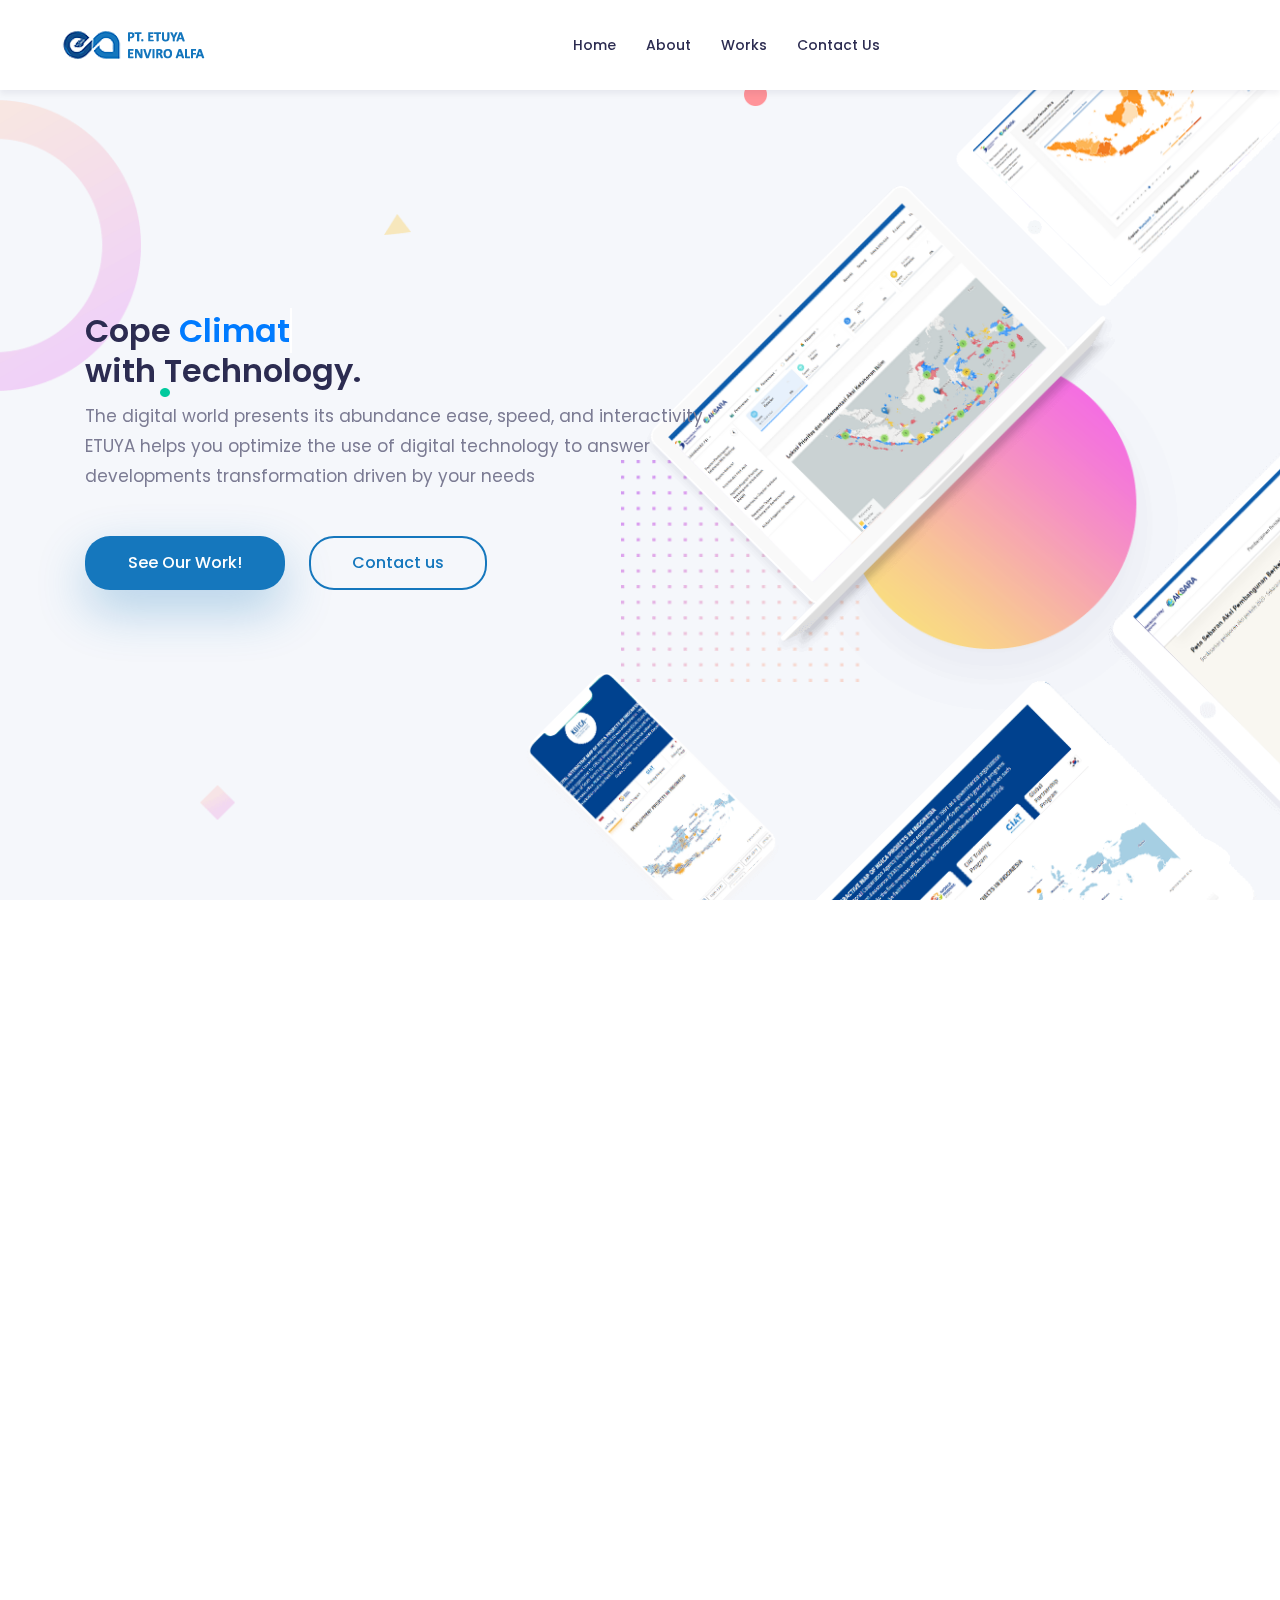
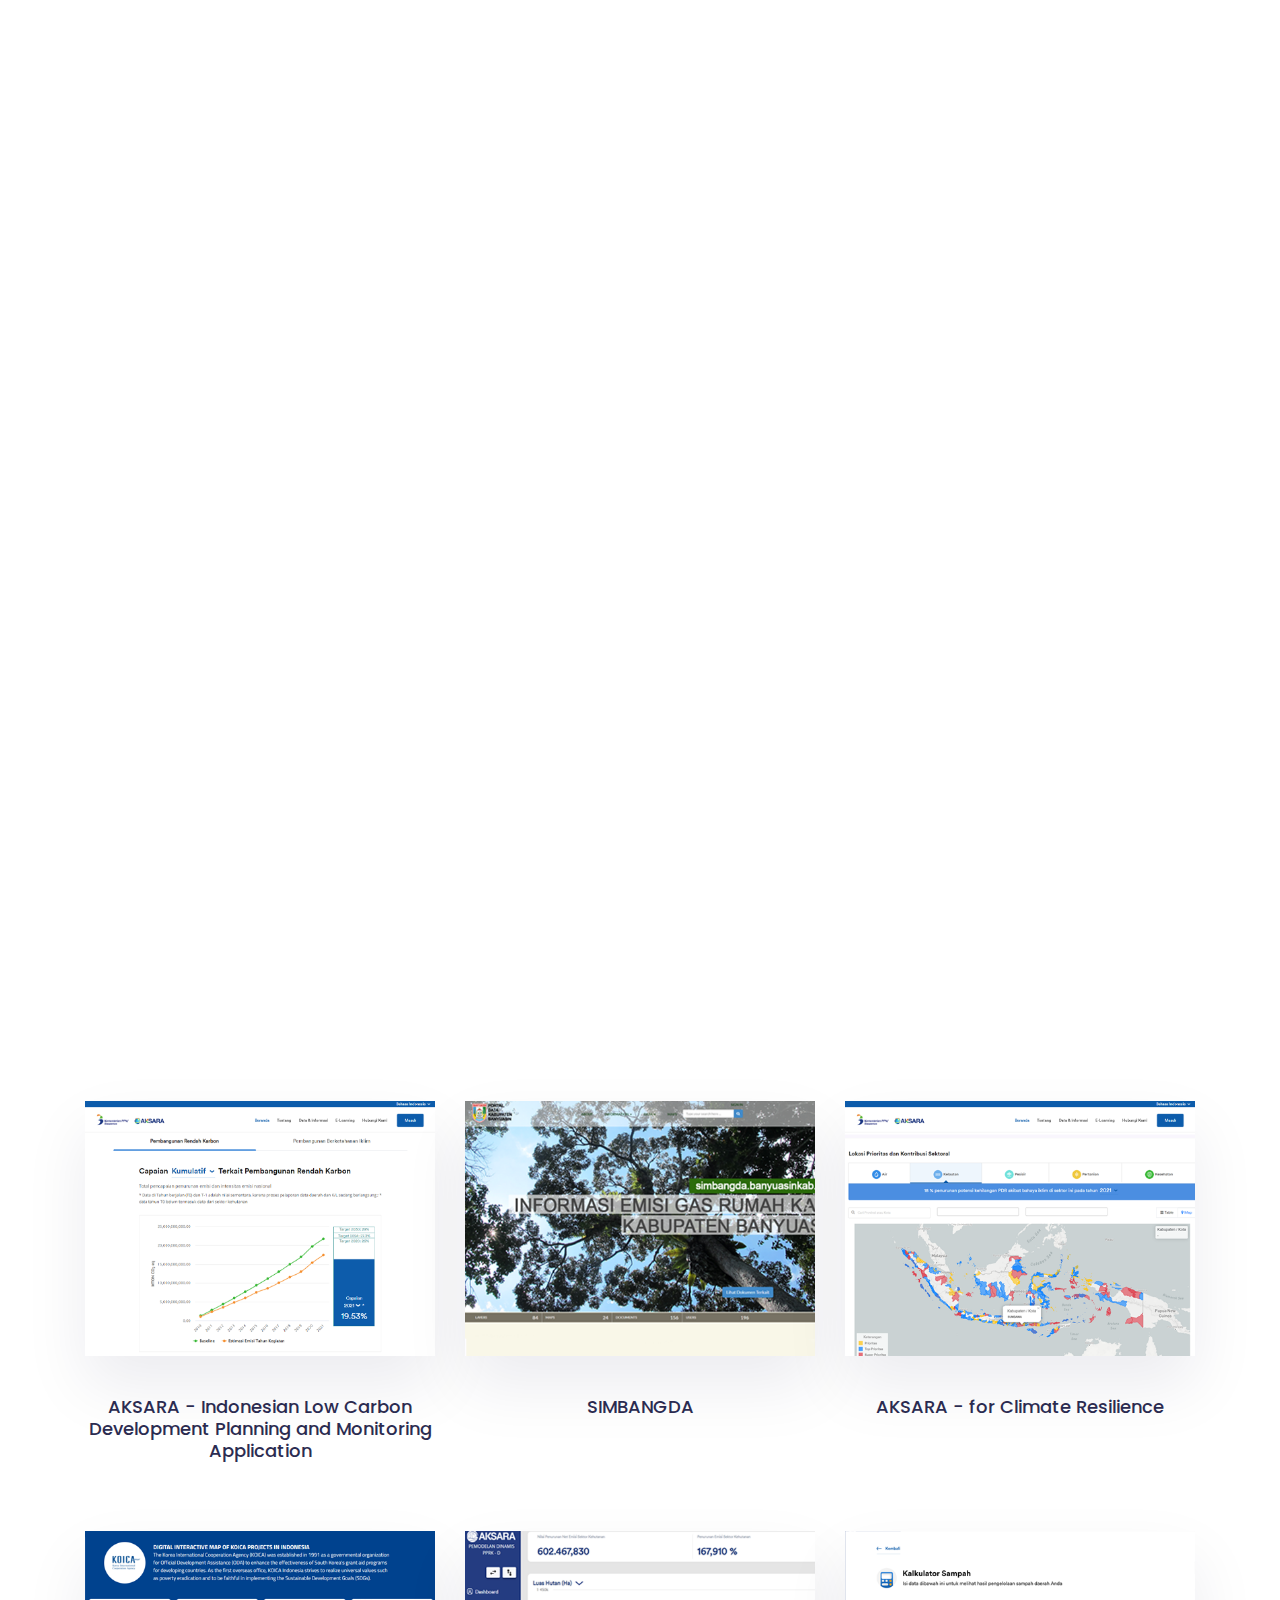
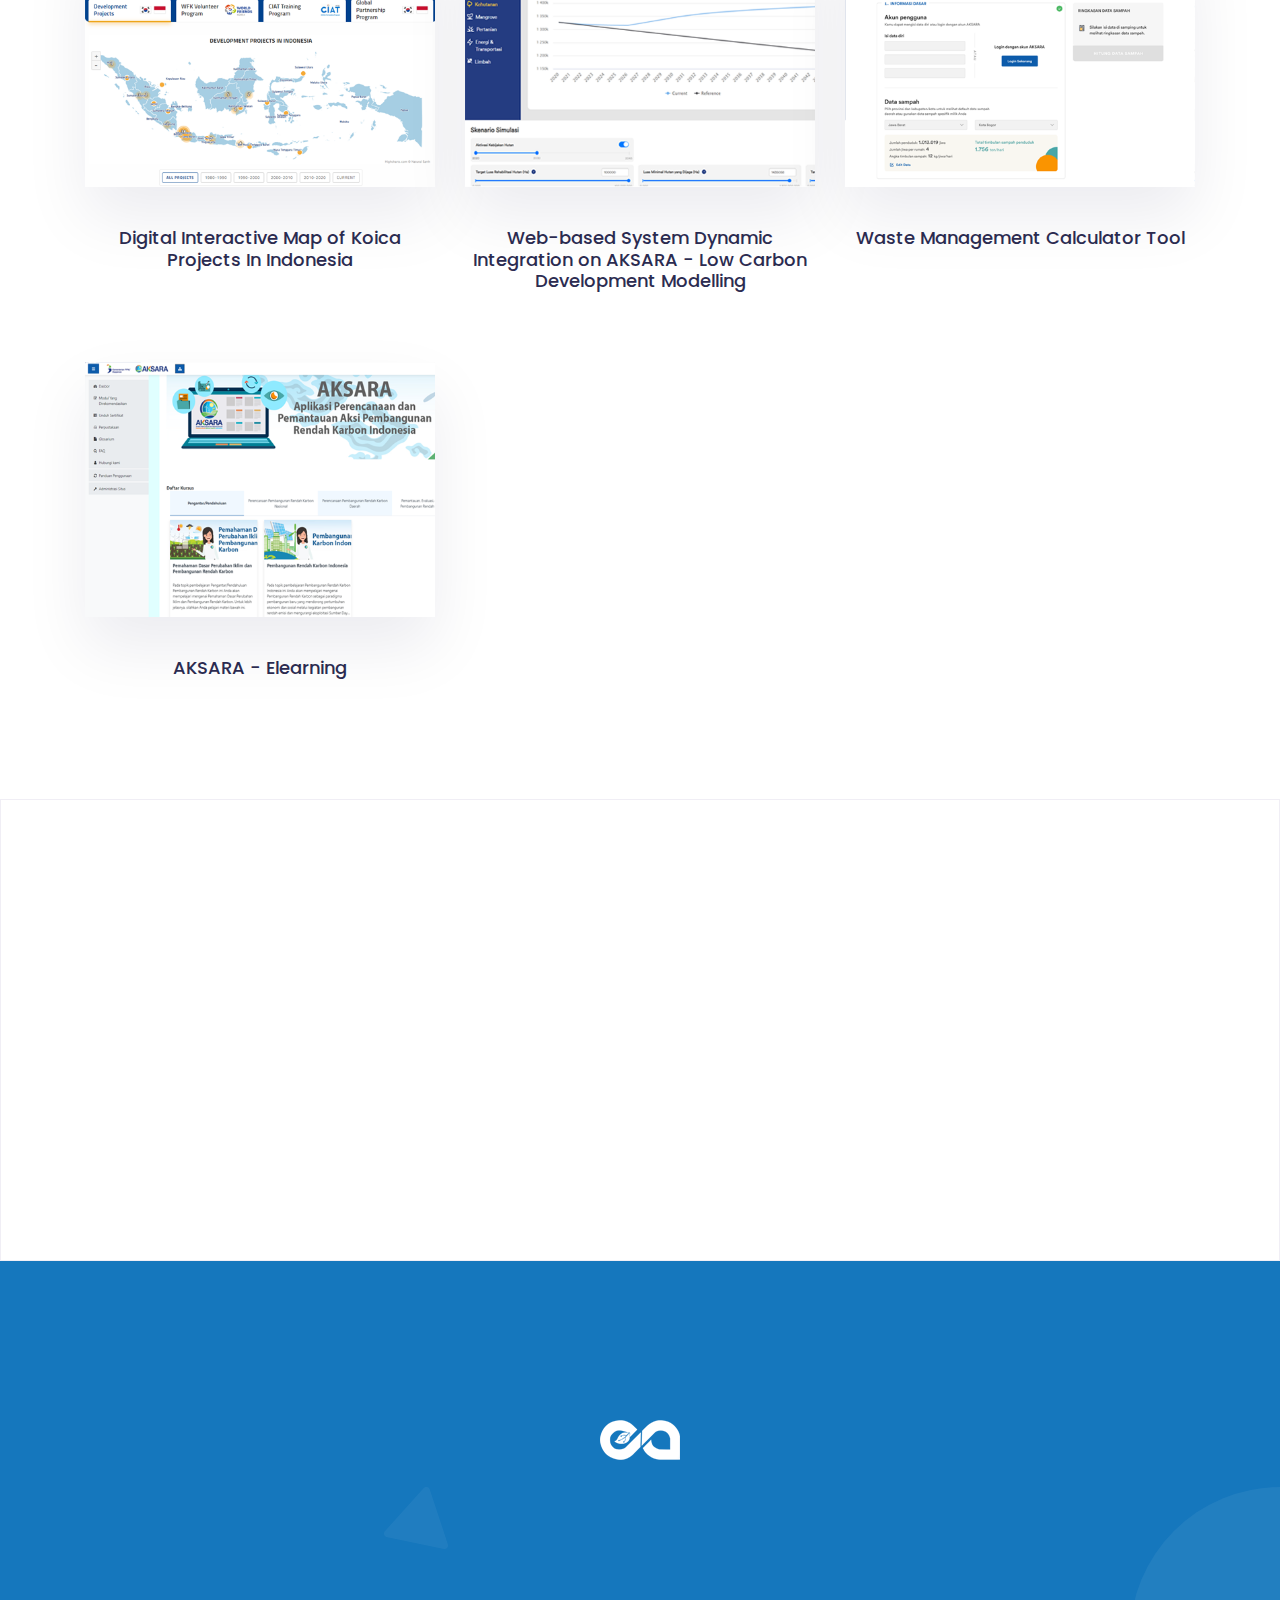
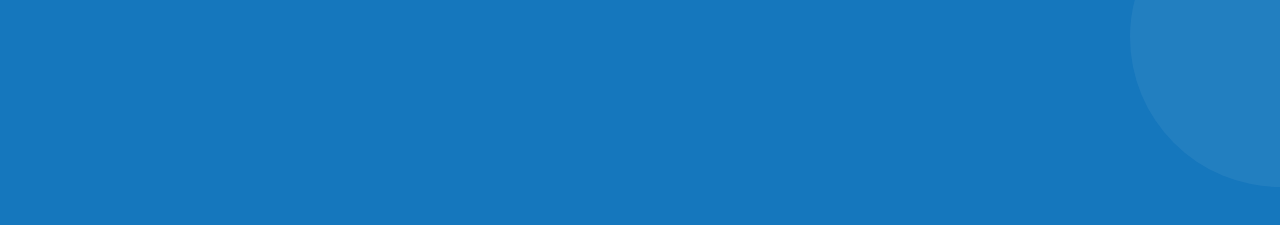
<file: index.html>
<!doctype html>
<html lang="en">
<head>
    <meta http-equiv="Content-Type" content="text/html; charset=utf-8">
    <!-- Required meta tags -->
    <link rel="shortcut icon" href="img/favicon.png" type="image/x-icon">
    <title>ETUYA - Helps you optimize the use of digital technology to answer developments transformation driven by your needs</title>
    <!-- Bootstrap CSS -->
    <link rel="stylesheet" href="css/bootstrap.min.css">
    <link rel="stylesheet" href="css/style.css">
    <link rel="stylesheet" href="css/responsive.css">

</head>
<body data-spy="scroll" data-target=".navbar" data-offset="100">
    <div class="body_wrapper">
        <!-- 00 // nav -->
        <nav class="navbar navbar-expand-lg navbar-light menu_one align-items-center landing_navbar navbar-fixed"
            id="header">
            <!-- Brand and toggle get grouped for better mobile display -->
            <div class="container-fluid">
                    <a class="navbar-brand sticky_logo " href="./">
                        <img class="main_logo_img" src="img/logo.png" alt="ETUYA">
                    </a>           
                <button class="navbar-toggler collapsed" type="button" data-toggle="collapse"
                    data-target="#saasLandCollapes" aria-controls="saasLandCollapes" aria-expanded="false"
                    aria-label="Toggle navigation">
                    <span class="icon-bar"></span>
                    <span class="icon-bar"></span>
                    <span class="icon-bar"></span>
                </button>
                <!-- Collect the nav links, forms, and other content for toggling -->
                <div class="collapse navbar-collapse" id="saasLandCollapes">
                    <ul class="nav navbar-nav mr-auto ml-auto">
                        <li class="nav-item"><a class="nav-link" href="./">Home</a></li>
                        <li class="nav-item"><a class="nav-link" href="#about">About</a></li>
                        <li class="nav-item"><a class="nav-link" href="#works">Works</a></li>
                        <li class="nav-item"><a class="nav-link" href="#contact">Contact Us</a></li>
                    </ul>
                </div>
            </div>
        </nav>
        
        <!-- 01 // top -->
        <section class="banner_area d-flex align-items-center" id="apps_craft_animation">
            <div class="image_mockup">
                <div class="one_img wow slideInnew" data-wow-delay="0.2s">
                    <div class="layer layer2" data-depth="0.5"><img src="img/tablet_04.png" alt=""></div>
                </div>
                <div class="one_img wow slideInnew" data-wow-delay="0.4s">
                    <div class="layer layer2" data-depth="0.25"><img src="img/mackbook.png" alt=""></div>
                </div>
                <div class="one_img wow slideInnew" data-wow-delay="0.6s">
                    <div class="layer layer2" data-depth="0.6"><img src="img/iphonex1.png" alt=""></div>
                </div>
                <div class="one_img wow slideInnew" data-wow-delay="0.8s">
                    <div class="layer layer2" data-depth="0.20"><img src="img/tablet_01.png" alt=""></div>
                </div>
                <div class="one_img wow slideInnew" data-wow-delay="0.9s">
                    <div class="layer layer2" data-depth="0.10"><img src="img/tablet_03.png" alt=""></div>
                </div>
                <div class="one_img wow slideInnew" data-wow-delay="1s">
                    <div class="layer layer2" data-depth="0.30"><img src="img/tablet_02.png" alt=""></div>
                </div>
                <div class="one_img wow zoomIn" data-wow-delay="0.9s">
                    <div class="layer layer2" data-depth="0.10"><img src="img/circle1.png" alt=""></div>
                </div>
                <div class="one_img" data-parallax='{"x": 0, "y": 100, "rotateZ":0}'><img class="faa-spin animated"
                        src="img/circle-2.png" alt=""></div>
                <div class="one_img" data-parallax='{"x": -180, "y": 80, "rotateY":2000}'><img src="img/shape_02.png"
                        alt=""></div>
                <div class="one_img" data-parallax='{"x": 250, "y": 160, "rotateZ":500}'><img src="img/shape_03.png"
                        alt=""></div>
                <div class="one_img" data-parallax='{"x": 20, "y": -100, "rotateZ":0}'><img src="img/shape_04.png"
                        alt=""></div>
                <div class="one_img"><img src="img/shape_05.png" alt=""></div>
                <div class="one_img" data-parallax='{"x": 0, "y": 100, "rotateZ":0}'><img src="img/shape_06.png" alt="">
                </div>
                <div class="one_img" data-parallax='{"x": 250, "y": 360, "rotateZ":500}'><img src="img/shape_07.png"
                        alt=""></div>
                <div class="one_img" data-parallax='{"x": -180, "y": 80, "rotateY":2000}'><img src="img/shape_08.png"
                        alt=""></div>
                <div class="one_img" data-parallax='{"x": -10, "y": 80, "rotateY":0}'><img src="img/dot.png" alt="">
                </div>
            </div>
            <div class="container">
                <div class="row">
                    <div class="col-lg-7">
                        <div class="banner_text">
                            <h2 class="wow fadeInUp" data-wow-delay="0.2s">Cope 
                                <!--<mark>-->
                                    <a href="" class="typewrite" data-period="2000" data-type='[ "Climate Change", "Climate Adaptation ", "Climate Mitigation", "Low Carbon Development", "Climate Resilience" ]'>
                                    </a><span class="wrap"></span>
                                <!--</mark>--><br/> with Technology.
                            </h2>
                            <p class="wow fadeInUp" data-wow-delay="0.4s">The digital world presents its abundance ease, speed, and interactivity. ETUYA helps you optimize the use of digital technology to answer developments transformation driven by your needs</p>
                            <a href="#works" class="dmeo_banner_btn wow fadeInUp scrolls" data-wow-delay="0.6s" style="visibility: visible; animation-delay: 0.6s; animation-name: fadeInUp;">See Our Work!</a>
                            <a href="#contact" class="dmeo_banner_btn dmeo_banner_btn_two wow fadeInUp scrolls" target="_black" data-wow-delay="0.7s" style="visibility: visible; animation-delay: 0.7s; animation-name: fadeInUp;">Contact us</a>
                        </div>
                        
                    </div>
                </div>
            </div>
        </section>
        
        
        <!-- 02 // about -->
        <section class="demo_features_area sec_pad" id="about">
            <div class="container custom_container">
                <div class="section_title text-center wow fadeInUp" data-wow-delay="0.2s">
                    <h2><span>Why choose etuya</span><br>Our Service<br> To Provide Comprehensive Solution For You</h2>
                </div>
                <div class="row">
                    <div class="col-lg-3 col-md-6">
                        <div class="features_item wow fadeInLeft">
                            <img src="img/features_1.png" alt="">
                            <div class="content">
                                <h3>Application Development</h3>
                                <p>
                                We have experience in developing integrated applications by involving many stakeholders and users as part of the supporting tools for policy makers. We have collaborated with various international funding institutions in developing the application in an integrated, reliable, easy-to-use and sustainable way
                                </p>
                            </div>
                        </div>
                    </div>
                    <div class="col-lg-3 offset-lg-1 col-md-6">
                        <div class="features_item wow fadeInLeft" data-wow-delay="0.4s">
                            <img src="img/features_3.png" alt="">
                            <div class="content">
                                <h3>Dashboard and Analysis Data Development</h3>
                                <p>
                                We provide the best experts to make data analysis, both spatial and non-spatial, our gallery will show you some of the best practices for implementing and visualizing a combination of spatial and non-spatial data on multiple platforms
                                </p>
                            </div>
                        </div>
                    </div>
                    <div class="col-lg-3 offset-lg-1 col-md-6">
                        <div class="features_item wow fadeInLeft" data-wow-delay="0.6s">
                            <img src="img/features_4.png" alt="">
                            <div class="content">
                                <h3>Environmental Consulting Services</h3>
                                <p>
                                We have various experienced experts in the environmental field related to climate change, climate resilience, waste management, and sustainable development goals. We also have experience in collaborating with government institutions, both central and local, in several activity monitoring and evaluation schemes
                                </p>
                            </div>
                        </div>
                    </div>
                </div>
            <br/><br/><br/>
                <div class="container custom_container">
                    <div class="d-flex justify-content-center">
                        <h3 class=" wow fadeInUp" data-wow-delay="400ms" >Our Colaboration Partner :</h3><br/><br/>
                    </div>
                    <div class="row">
                        <div class="col-sm">
                            <div class="features_item wow fadeInLeft">
                                <img src="img/logo/logo_01.png" alt="">
                            </div>
                        </div>
                        <div class="col-sm">
                            <div class="features_item wow fadeInLeft" data-wow-delay="0.4s">
                                <img src="img/logo/logo_02.png" alt="">
                            </div>
                        </div>
                        <div class="col-sm">
                            <div class="features_item wow fadeInLeft" data-wow-delay="0.4s">
                                <img src="img/logo/logo_03.png" alt="">
                            </div>
                        </div>                       
                        <div class="col-sm">
                            <div class="features_item wow fadeInLeft" data-wow-delay="0.4s">
                                <img src="img/logo/logo_04.png" alt="">
                            </div>
                        </div>
                        <div class="col-sm">
                            <div class="features_item wow fadeInLeft" data-wow-delay="0.4s">
                                <img src="img/logo/logo_05.png" alt="">
                            </div>
                        </div>
                        <div class="col-sm">
                            <div class="features_item wow fadeInLeft" data-wow-delay="0.4s">
                                <img src="img/logo/logo_06.png" alt="">
                            </div>
                        </div>
                        <div class="col-sm">
                            <div class="features_item wow fadeInLeft" data-wow-delay="0.4s">
                                <img src="img/logo/logo_07.png" alt="">
                            </div>
                        </div>
                    </div>   
                </div>
            </div>
        </section>
        
        <!-- 03 // work -->
        <section class="demo_area sec_pad" id="works">
            <!--<div class="bg_demo"></div>-->
            <div class="container custom_container">
                <div class="row">
                    <div class="col-12">
                        <div class="section_title text-center">
                            <div class="number wow fadeInUp" data-wow-delay="200ms">10<sup>+</sup></div>
                            <h2 class=" wow fadeInUp" data-wow-delay="400ms">Let’s Our Work Talk!</h2>
                            <p class=" wow fadeInUp" data-wow-delay="600ms">A Various Collaboration With Government Institution and Worldwide Development Company</p>
                        </div>
                    </div>
                </div>
                <div class="row">
                    <div class="col-12">
                        <!-- tidak di request --> 
                        <!--<div class="section_title text-center">
                            <h2 class="wow fadeInUp small_title" data-wow-delay="800ms">More Demos</h2>
                        </div>-->
                        <nav class="filtering_demos wow fadeInUp" data-wow-delay="800ms">
                            <div class="nav nav-tabs" id="nav-tab">
                                <a class="nav-item nav-link active" data-toggle="tab" href="#all_page">All</a>
                                <a class="nav-item nav-link" data-toggle="tab" href="#cca_cr">Climate Change Adaptation - Climate Resilience</a>
                                <a class="nav-item nav-link" data-toggle="tab" href="#ccm_lcd">Climate Change Mitigation - Low Carbon Development</a>
                                <a class="nav-item nav-link" data-toggle="tab" href="#dp_da">Data Portal and Data Analysis</a>
                                <a class="nav-item nav-link" data-toggle="tab" href="#wm">Waste Management</a>
                                <a class="nav-item nav-link" data-toggle="tab" href="#r_pd">Research and Policy Document</a>
                            </div>
                        </nav>
                    </div>
                </div>
                <div class="tab-content" id="nav-tabContent">
                    <div class="tab-pane fade show active" id="all_page">
                        <div class="row">
                            <div class="col-lg-4 col-sm-6 col-12 portfolio-item nav-home">
                                <div class="portfolio-image">
                                    <div class="img">
                                        <img src="img/work/demo1.png" alt="">
                                        <a href="work_01.html" class="overlay_link"></a>
                                    </div>
                                    <a href="work_01.html">
                                        <h6>AKSARA - Indonesian Low Carbon Development Planning and Monitoring Application</h6>
                                    </a>
                                </div>
                            </div>
                            <div class="col-lg-4 col-sm-6 col-12 portfolio-item nav-home">
                                <div class="portfolio-image">
                                    <div class="img">
                                        <img src="img/work/demo2.png" alt="">
                                        <a href="work_02.html" target="_blank" class="overlay_link"></a>
                                    </div>
                                    <a href="work_02.html">
                                        <h6>SIMBANGDA</h6>
                                    </a>
                                </div>
                            </div>
                            <div class="col-lg-4 col-sm-6 col-12 portfolio-item nav-home">
                                <div class="portfolio-image">
                                    <div class="img">
                                        <img src="img/work/demo3.png" alt="">
                                        <a href="work_03.html" target="_blank" class="overlay_link"></a>
                                    </div>
                                    <a href="work_03.html">
                                        <h6>AKSARA - for Climate Resilience</h6>
                                    </a>
                                </div>
                            </div>
                            <div class="col-lg-4 col-sm-6 col-12 portfolio-item nav-home">
                                <div class="portfolio-image">
                                    <div class="img">
                                        <img src="img/work/demo4.png" alt="">
                                        <a href="work_04.html" target="_blank" class="overlay_link"></a>
                                    </div>
                                    <a href="work_04.html">
                                        <h6>Digital Interactive Map of Koica Projects In Indonesia</h6>
                                    </a>
                                </div>
                            </div>
                            <div class="col-lg-4 col-sm-6 col-12 portfolio-item nav-home">
                                <div class="portfolio-image">
                                    <div class="img">
                                        <img src="img/work/demo5.png" alt="">
                                        <a href="work_05.html" target="_blank" class="overlay_link"></a>
                                    </div>
                                    <a href="work_05.html">
                                        <h6>Web-based System Dynamic Integration on AKSARA - Low Carbon Development Modelling</h6>
                                    </a>
                                </div>
                            </div>
                            <div class="col-lg-4 col-sm-6 col-12 portfolio-item nav-home">
                                <div class="portfolio-image">
                                    <div class="img">
                                        <img src="img/work/demo6.png" alt="">
                                        <a href="work_06.html" target="_blank" class="overlay_link"></a>
                                    </div>
                                    <a href="work_06.html">
                                        <h6>Waste Management Calculator Tool</h6>
                                    </a>
                                </div>
                            </div>
                            <div class="col-lg-4 col-sm-6 col-12 portfolio-item nav-home">
                                <div class="portfolio-image">
                                    <div class="img">
                                        <img src="img/work/demo7.png" alt="">
                                        <a href="work_07.html" target="_blank" class="overlay_link"></a>
                                    </div>
                                    <a href="work_07.html">
                                        <h6>AKSARA - Elearning</h6>
                                    </a>
                                </div>
                            </div>
                        </div>
                    </div>
                    <div class="tab-pane fade" id="cca_cr">
                        <div class="row">
                            <div class="col-lg-4 col-sm-6 col-12 portfolio-item nav-home">
                                <div class="portfolio-image">
                                    <div class="img">
                                        <img src="img/work/demo3.png" alt="">
                                        <a href="work_03.html" target="_blank" class="overlay_link"></a>
                                    </div>
                                    <a href="work_03.html">
                                        <h6>AKSARA - for Climate Resilience</h6>
                                    </a>
                                </div>
                            </div>
                        </div>
                    </div>
                    <div class="tab-pane fade" id="ccm_lcd">
                        <div class="row">
                            <div class="col-lg-4 col-sm-6 col-12 portfolio-item nav-home">
                                <div class="portfolio-image">
                                    <div class="img">
                                        <img src="img/work/demo1.png" alt="">
                                        <a href="work_01.html" class="overlay_link"></a>
                                    </div>
                                    <a href="work_01.html">
                                        <h6>AKSARA - Indonesian Low Carbon Development Planning and Monitoring Application</h6>
                                    </a>
                                </div>
                            </div>
                            
                            <div class="col-lg-4 col-sm-6 col-12 portfolio-item nav-home">
                                <div class="portfolio-image">
                                    <div class="img">
                                        <img src="img/work/demo5.png" alt="">
                                        <a href="work_05.html" target="_blank" class="overlay_link"></a>
                                    </div>
                                    <a href="work_05.html">
                                        <h6>Web-based System Dynamic Integration on AKSARA - Low Carbon Development Modelling</h6>
                                    </a>
                                </div>
                            </div>
                            
                            <div class="col-lg-4 col-sm-6 col-12 portfolio-item nav-home">
                                <div class="portfolio-image">
                                    <div class="img">
                                        <img src="img/work/demo7.png" alt="">
                                        <a href="work_07.html" target="_blank" class="overlay_link"></a>
                                    </div>
                                    <a href="work_07.html">
                                        <h6>AKSARA - Elearning</h6>
                                    </a>
                                </div>
                            </div>
                        </div>
                    </div>
                    <div class="tab-pane fade" id="dp_da">
                        <div class="row">
                            
                            <div class="col-lg-4 col-sm-6 col-12 portfolio-item nav-home">
                                <div class="portfolio-image">
                                    <div class="img">
                                        <img src="img/work/demo2.png" alt="">
                                        <a href="work_02.html" target="_blank" class="overlay_link"></a>
                                    </div>
                                    <a href="work_02.html">
                                        <h6>SIMBANGDA</h6>
                                    </a>
                                </div>
                            </div>
                            
                            <div class="col-lg-4 col-sm-6 col-12 portfolio-item nav-home">
                                <div class="portfolio-image">
                                    <div class="img">
                                        <img src="img/work/demo4.png" alt="">
                                        <a href="work_04.html" target="_blank" class="overlay_link"></a>
                                    </div>
                                    <a href="work_04.html">
                                        <h6>Digital Interactive Map of Koica Projects In Indonesia</h6>
                                    </a>
                                </div>
                            </div>
                            
                        </div>
                    </div>
                    <div class="tab-pane fade" id="wm">
                        <div class="row">
                            <div class="col-lg-4 col-sm-6 col-12 portfolio-item nav-home">
                                <div class="portfolio-image">
                                    <div class="img">
                                        <img src="img/work/demo6.png" alt="">
                                        <a href="work_06.html" target="_blank" class="overlay_link"></a>
                                    </div>
                                    <a href="work_06.html">
                                        <h6>Waste Management Calculator Tool</h6>
                                    </a>
                                </div>
                            </div>
                        </div>
                    </div>
                    <div class="tab-pane fade" id="r_pd">
                        
                    </div>
                    
                    <div class="tab-pane fade" id="portfolio">
                        <div class="row">
                            <div class="col-lg-4 col-sm-6 col-12 portfolio-item nav-home">
                                <div class="portfolio-image">
                                    <div class="img">
                                        <img src="img/personal-portfolio.jpg" alt="">
                                        <a href="https://preview.droitthemes.net/wp/saasland/personal-portfolio/"
                                            class="overlay_link" target="_blank"></a>
                                    </div>
                                    <a href="https://preview.droitthemes.net/wp/saasland/personal-portfolio/"
                                        target="_blank">
                                        <h6>Home Personal Portfolio</h6>
                                    </a>
                                </div>
                            </div>
                            <div class="col-lg-4 col-sm-6 col-12 portfolio-item nav-home">
                                <div class="portfolio-image">
                                    <div class="img">
                                        <img src="img/portfolio.jpg" alt="">
                                        <a href="https://preview.droitthemes.net/wp/saasland/home-portfolio/"
                                            class="overlay_link" target="_blank"></a>
                                    </div>
                                    <a href="https://preview.droitthemes.net/wp/saasland/home-portfolio/"
                                        target="_blank">
                                        <h6>Home Portfolio</h6>
                                    </a>
                                </div>
                            </div>
                            <div class="col-lg-4 col-sm-6 col-12 portfolio-item nav-home">
                                <div class="portfolio-image">
                                    <div class="img">
                                        <img src="img/home-creative.jpg" alt="">
                                        <a href="https://preview.droitthemes.net/wp/saasland/home-creative/"
                                            class="overlay_link" target="_blank"></a>
                                    </div>
                                    <a href="https://preview.droitthemes.net/wp/saasland/home-creative/"
                                        target="_blank">
                                        <h6>Home Creative </h6>
                                    </a>
                                </div>
                            </div>
                        </div>
                    </div>
                    <div class="tab-pane fade" id="eCommerce">
                        <div class="row">
                            <div class="col-lg-4 col-sm-6 col-12 portfolio-item nav-home">
                                <div class="portfolio-image">
                                    <div class="img">
                                        <img src="img/fashion.jpg" alt="">
                                        <a href="https://preview.droitthemes.net/wp/saasland/home-fashion/"
                                            class="overlay_link" target="_blank"></a>
                                    </div>
                                    <a href="https://preview.droitthemes.net/wp/saasland/home-fashion/" target="_blank">
                                        <h6>Home Shop(Fashion)</h6>
                                    </a>
                                </div>
                            </div>
                            <div class="col-lg-4 col-sm-6 col-12 portfolio-item nav-home">
                                <div class="portfolio-image">
                                    <div class="img">
                                        <img src="img/home/digital-shop.jpg" alt="">
                                        <a href="https://preview.droitthemes.net/wp/saasland/home-shop/" target="_blank"
                                            class="overlay_link"></a>
                                    </div>
                                    <a href="https://preview.droitthemes.net/wp/saasland/home-shop/" target="_blank">
                                        <h6>Digital Shop</h6>
                                    </a>
                                </div>
                            </div>
                            <div class="col-lg-4 col-sm-6 col-12 portfolio-item nav-home">
                                <div class="portfolio-image">
                                    <div class="img">
                                        <img src="img/pr_dark.jpg" alt="">
                                        <a href="https://preview.droitthemes.net/wp/saasland/product-dark/"
                                            class="overlay_link"></a>
                                    </div>
                                    <a href="https://preview.droitthemes.net/wp/saasland/product-dark/" target="_blank">
                                        <h6>Home Product (Dark)</h6>
                                    </a>
                                </div>
                            </div>
                            <div class="col-lg-4 col-sm-6 col-12 portfolio-item nav-home">
                                <div class="portfolio-image">
                                    <div class="img">
                                        <img src="img/gadget.jpg" alt="">
                                        <a href="https://preview.droitthemes.net/wp/saasland/home-gadget/"
                                            class="overlay_link"></a>
                                    </div>
                                    <a href="https://preview.droitthemes.net/wp/saasland/home-gadget/" target="_blank">
                                        <h6>Home Gadget</h6>
                                    </a>
                                </div>
                            </div>
                        </div>
                    </div>
                    <div class="tab-pane fade" id="Full_Screen">
                        <div class="row">
                            <div class="col-lg-4 col-sm-6 col-12 portfolio-item nav-home">
                                <div class="portfolio-image">
                                    <div class="img">
                                        <img src="img/home/home_color.jpg" alt="">
                                        <a href="https://preview.droitthemes.net/wp/saasland/home-pos/home-agency-colorful/"
                                            target="_blank" class="overlay_link"></a>
                                    </div>
                                    <a href="https://preview.droitthemes.net/wp/saasland/home-pos/home-agency-colorful/"
                                        target="_blank">
                                        <h6>Agency Colorful</h6>
                                    </a>
                                </div>
                            </div>
                            <div class="col-lg-4 col-sm-6 col-12 portfolio-item nav-home">
                                <div class="portfolio-image">
                                    <div class="img">
                                        <img src="img/home/home-split.jpg" alt="">
                                        <a href="https://preview.droitthemes.net/wp/saasland/home-pos/home-split/"
                                            target="_blank" class="overlay_link"></a>
                                    </div>
                                    <a href="https://preview.droitthemes.net/wp/saasland/home-pos/home-split/"
                                        target="_blank">
                                        <h6>Split Screen Slider</h6>
                                    </a>
                                </div>
                            </div>
                        </div>
                    </div>
                    <div class="tab-pane fade" id="Hosting">
                        <div class="row">
                            <div class="col-lg-4 col-sm-6 col-12 portfolio-item nav-home">
                                <div class="portfolio-image">
                                    <div class="img">
                                        <img src="img/home/demo2.png" alt="">
                                        <a href="https://preview.droitthemes.net/wp/saasland/home-pos/home-hosting/"
                                            target="_blank" class="overlay_link"></a>
                                    </div>
                                    <a href="https://preview.droitthemes.net/wp/saasland/home-pos/home-hosting/"
                                        target="_blank">
                                        <h6>Web Hosting</h6>
                                    </a>
                                </div>
                            </div>
                            <div class="col-lg-4 col-sm-6 col-12 portfolio-item nav-home">
                                <div class="portfolio-image">
                                    <div class="img">
                                        <img src="img/home/event.png" alt="">
                                        <a href="https://preview.droitthemes.net/wp/saasland/home-event" target="_blank"
                                            class="overlay_link"></a>
                                    </div>
                                    <a href="https://preview.droitthemes.net/wp/saasland/home-event" target="_blank">
                                        <h6>Event & Conference</h6>
                                    </a>
                                </div>
                            </div>
                        </div>
                    </div>
                    <div class="tab-pane fade" id="OnePage">
                        <div class="row">
                            <div class="col-lg-4 col-sm-6 col-12 portfolio-item nav-home">
                                <div class="portfolio-image">
                                    <div class="img">
                                        <img src="img/home/demo10.jpg" alt="">
                                        <a href="https://preview.droitthemes.net/wp/saasland/onepage/" target="_blank"
                                            class="overlay_link"></a>
                                    </div>
                                    <a href="https://preview.droitthemes.net/wp/saasland/onepage/" target="_blank">
                                        <h6>Mobile App (One Page)</h6>
                                    </a>
                                </div>
                            </div>
                        </div>
                    </div>
                </div>
            </div>
        </section>

        <!-- 04 // contact -->
        <section class="cta_section sec_pad" id="contact">
            <div class="container">
                <div class="row justify-content-center">
                    <div class="col-lg-8">
                        <div class="cta_part_iner">
                            <h2 class="wow fadeInUp" data-wow-delay="200ms">Let’s get in touch</h2 class="btn_1 wow fadeInUp" data-wow-delay="400ms">
                            <p class="wow fadeInUp" data-wow-delay="300ms">Want to ask about your future project plans you would like to chat about, looking us to collaborate, or want to get to know us.</p>
                            <a target="_blank" href="https://api.whatsapp.com/send/?phone=6282125299990&text=Hi+Etuya+Saya+tertarik+untuk+berbicara+lebih+jauh%2C+dengan+anda&app_absent=0" class="btn_1 wow fadeInUp" data-wow-delay="400ms">Let's Chat</a>
                        </div>
                    </div>
                </div>
            </div>
        </section>
        
        <!-- 05 // footer -->
        <footer class="footer_part">
            <div class="container">
                <a href="#" class="f_logo"><img src="img/f_logo.png" alt=""></a>
                <h2 class="wow fadeInUp" data-wow-delay="0.2s"><br>
                </h2>
                <a class="wow fadeInUp" data-wow-delay="0.4s" href="mailto: info@etuya.id"
                   target="_black"><i class="icon_mail_alt"></i>info@etuya.id </a>
            </div>
            <div class="one_img wow slideInnew footer_shap_1" data-wow-delay="1s">
                <div class="layer layer2" data-depth="0.30"><img src="img/shape/footer_shap_1.png" alt=""></div>
            </div>
            <div class="one_img wow slideInnew footer_shap_2" data-wow-delay="0.9s">
                <div class="layer layer2" data-depth="0.10"><img src="img/shape/footer_shap_2.png" alt=""></div>
            </div>
            <img src="img/shape/footer_shap_3.png" alt="#" class="footer_shap_3">
            <div class="circle_shape_1"></div>
        </footer>
        
    </div>
    <!-- Optional JavaScript -->
    <!-- jQuery first, then Popper.js, then Bootstrap JS -->
    <script src="js/jquery-3.2.1.min.js"></script>
    <script src="js/propper.js"></script>
    <script src="js/bootstrap.min.js"></script>
    <script src="js/jquery.easing.1.3.js"></script>
    <script src="js/jquery.parallax-scroll.js"></script>
    <script src="js/parallax.js"></script>
    <script src="vendors/wow/wow.min.js"></script>
    <script src="vendors/slick/slick.min.js"></script>
    <script src="vendors/imagesloaded/imagesloaded.pkgd.min.js"></script>
    <script src="vendors/isotope/isotope-min.js"></script>
    <script src="vendors/countdown/countdown.js"></script>
    <script src="js/typed.min.js"></script>
    <script src="js/main.js"></script>
    <!--<script src="https://code.tidio.co/zlbqebgymhqzfhsirodzl6wbuog4r2wt.js"></script>-->
    <script>
    var TxtType = function(el, toRotate, period) {
        this.toRotate = toRotate;
        this.el = el;
        this.loopNum = 0;
        this.period = parseInt(period, 10) || 2000;
        this.txt = '';
        this.tick();
        this.isDeleting = false;
    };

    TxtType.prototype.tick = function() {
        var i = this.loopNum % this.toRotate.length;
        var fullTxt = this.toRotate[i];

        if (this.isDeleting) {
            this.txt = fullTxt.substring(0, this.txt.length - 1);
        } else {
            this.txt = fullTxt.substring(0, this.txt.length + 1);
        }

        this.el.innerHTML = '<span class="wrap">' + this.txt + '</span>';

        var that = this;
        var delta = 200 - Math.random() * 100;

        if (this.isDeleting) {
            delta /= 2;
        }

        if (!this.isDeleting && this.txt === fullTxt) {
            delta = this.period;
            this.isDeleting = true;
        } else if (this.isDeleting && this.txt === '') {
            this.isDeleting = false;
            this.loopNum++;
            delta = 500;
        }

        setTimeout(function() {
            that.tick();
        }, delta);
    };

    window.onload = function() {
        var elements = document.getElementsByClassName('typewrite');
        for (var i = 0; i < elements.length; i++) {
            var toRotate = elements[i].getAttribute('data-type');
            var period = elements[i].getAttribute('data-period');
            if (toRotate) {
                new TxtType(elements[i], JSON.parse(toRotate), period);
            }
        }
        // INJECT CSS
        var css = document.createElement("style");
        css.type = "text/css";
        css.innerHTML = ".typewrite > .wrap { border-right: 0.08em solid #fff}";
        document.body.appendChild(css);
    };
    </script>
</body>
</html>
</file>
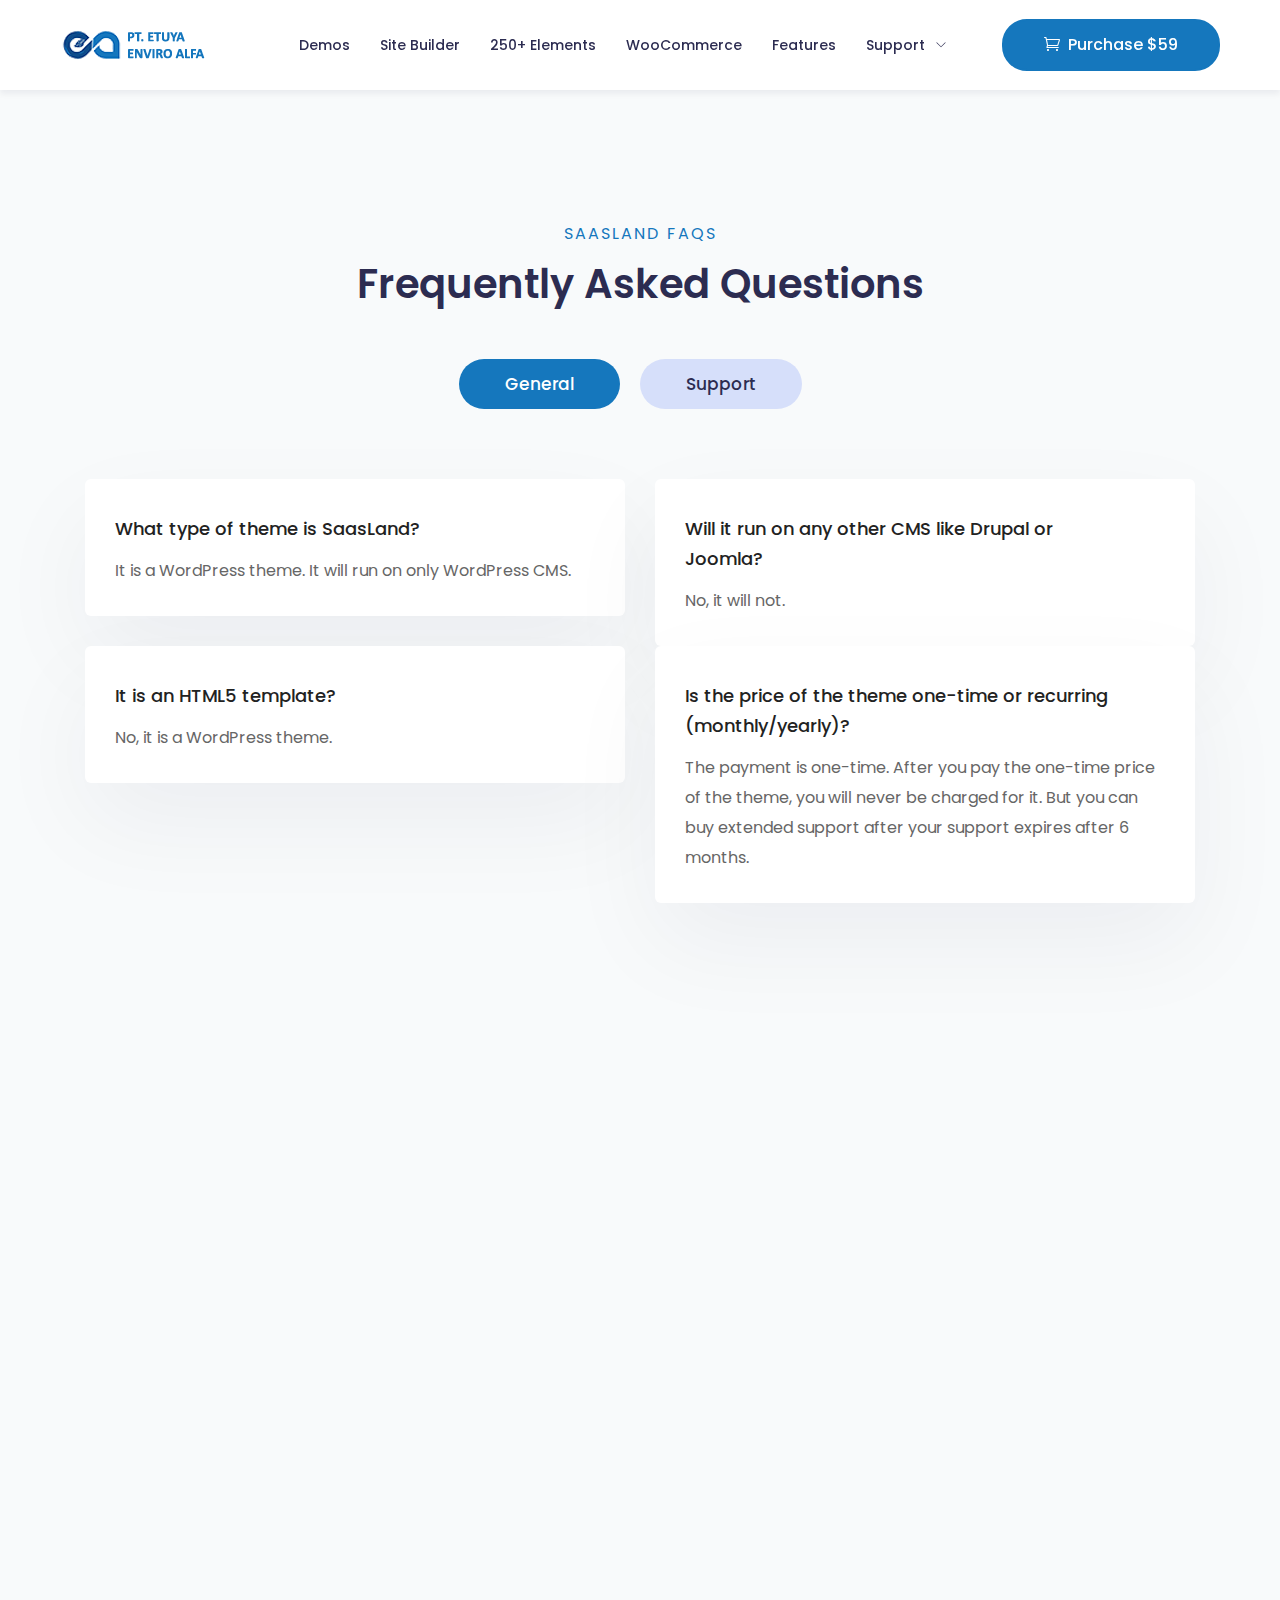
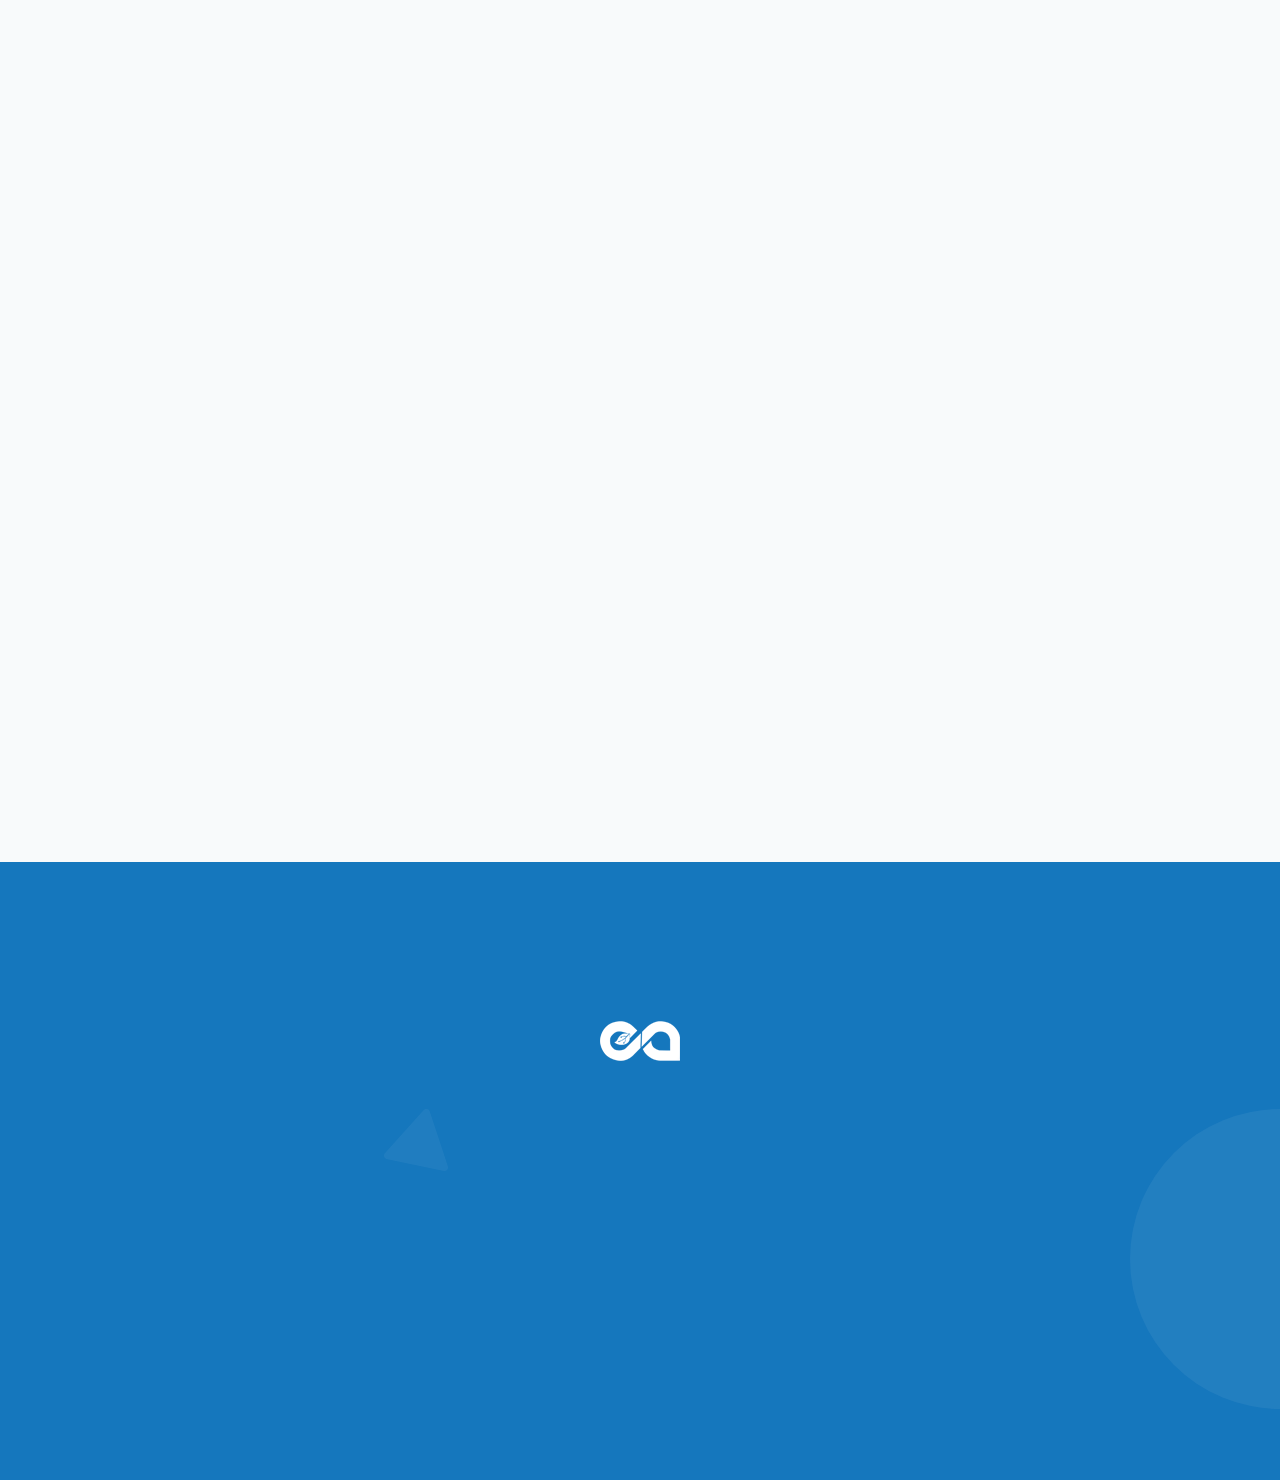
<file: faq.html>
<!doctype html>
<html lang="en">


<!-- Mirrored from preview.droitthemes.net/wp/saasland/demos/faq.html by HTTrack Website Copier/3.x [XR&CO'2014], Sat, 22 Jan 2022 14:24:41 GMT -->
<head>
    <!-- Required meta tags -->
    <meta charset="utf-8">
    <meta name="viewport" content="width=device-width, initial-scale=1, shrink-to-fit=no">
    <link rel="shortcut icon" href="img/favicon.png" type="image/x-icon">
    <title>Saasland WP Demo</title>
    <!-- Bootstrap CSS -->
    <link rel="stylesheet" href="css/bootstrap.min.css">
    <link rel="stylesheet" href="vendors/animation/animate.css">
    <link rel="stylesheet" href="vendors/slick/slick.css">
    <link rel="stylesheet" href="vendors/slick/slick-theme.css">
    <link rel="stylesheet" href="vendors/elegant-icon/style.css">
    <link rel="stylesheet" href="vendors/themify-icons/themify-icons.css">
    <link rel="stylesheet" href="css/style.css">
    <link rel="stylesheet" href="css/responsive.css">

</head>

<body data-spy="scroll" data-target=".navbar" data-offset="100" class="section_bg">
<!--<div class="body_wrapper promotion">
    <div class="promo_banner">
            <div class="close_icon">
                <i class="icon_close"></i>
            </div>
            <div class="container">
                <div class="promotion_inner">
                    <div class="row align-items-center">
                        <div class="col-md-8 col-sm-7">
                            <div class="media">
                                <img src="img/cone.png" alt="cone">
                                <div class="media-body">
                                    <span>Deal of The Year!</span> 50% Off For Cyber Monday & Black Friday
                                </div>
                            </div>
                        </div>
                        <div class="col-md-4 col-sm-5">
                            <div class='countdown' data-date="2019-12-03"></div>
                        </div>
                    </div>
                </div>
            </div>
        </div> -->
        <nav class="navbar navbar-expand-lg navbar-light menu_one align-items-center landing_navbar" id="header">
            <!-- Brand and toggle get grouped for better mobile display -->
            <div class="container-fluid">
                <a class="navbar-brand logo_h" href="index-2.html"><img src="img/logo2.png" srcset="img/logo2x-d.png 2x" alt="">
                    <!--<img src="img/logo2.png" alt="">--></a>
                <a href="https://themeforest.net/item/saasland-creative-wordpress-theme-for-saas-business/23362980" class="d-lg-none d-md-block purchase_btn ml-auto"><i class="icon_cart_alt"></i>Purchase $59</a>
                <button class="navbar-toggler collapsed" type="button" data-toggle="collapse" data-target="#saasLandCollapes" aria-controls="saasLandCollapes" aria-expanded="false" aria-label="Toggle navigation">
                    <span class="icon-bar"></span>
                    <span class="icon-bar"></span>
                    <span class="icon-bar"></span>
                </button>
                <!-- Collect the nav links, forms, and other content for toggling -->
                <!-- Collect the nav links, forms, and other content for toggling -->
                <div class="collapse navbar-collapse" id="saasLandCollapes">
                    <ul class="nav navbar-nav mr-auto ml-auto">
                        <li class="nav-item"><a class="nav-link" href="index-2.html#demo">Demos</a></li>
                        <li class="nav-item"><a class="nav-link" href="index-2.html#builder">Site Builder</a></li>
                        <li class="nav-item"><a class="nav-link" href="index-2.html#Element_Blocks">250+ Elements</a></li>
                        <li class="nav-item"><a class="nav-link" href="index-2.html#shop">WooCommerce</a></li>
                        <li class="nav-item"><a class="nav-link" href="index-2.html#features">Features</a></li>
                        <li class="nav-item dropdown">
                            <a class="nav-link dropdown-toggle" href="#" role="button" id="faq_dropdown" data-toggle="dropdown" aria-haspopup="true" aria-expanded="false">
                                Support
                            </a>
                            <div class="dropdown-menu" aria-labelledby="faq_dropdown">
                                <a class="dropdown-item" href="faq.html">FAQS</a>
                                <a class="dropdown-item" href="video_tutorial.html">Video Tutorials</a>
                                <a class="dropdown-item" href="support.html">Support</a>
                            </div>
                        </li>
                    </ul>
                    <div class="d-none d-lg-block">
                        <a href="https://themeforest.net/item/saasland-creative-wordpress-theme-for-saas-business/23362980" class="purchase_btn" target="_black">
                            <i class="icon_cart_alt"></i>Purchase $59
                        </a>
                    </div>
                </div>
            </div>
        </nav>
        <!-- Start dt_faq_wrap-->
        <section class="faq_wrap section_padding" id="faq">
            <div class="container">
                <div class="row">
                    <div class="col-lg-12 col-md-12 col-sm-12 col-12">
                        <div class="section_title">
                            <h2 class="text-center wow fadeInUp" data-wow-delay="400ms"><span>Saasland FAQS</span><br>Frequently Asked Questions</h2>
                        </div>
                    </div>
                </div>

                <div class="row">
                    <div class="col-12">
                        <nav class="filtering_demos wow fadeInUp" data-wow-delay="500ms">
                            <div class="nav nav-tabs" id="nav-tab">
                                <a class="nav-item nav-link active" data-toggle="tab" href="#general_faq">General </a>
                                <a class="nav-item nav-link" data-toggle="tab" href="#support_faq">Support </a>
                            </div>
                        </nav>
                    </div>
                </div>
                <div class="row">
                    <div class="col-12">
                        <div class="tab-content tab_content">
                            <div class="tab-pane fade show active" id="general_faq">
                                <div class="row faq_masonry">
                                    <div class="col-md-6 col-12">
                                        <div class="card accordion_item wow fadeInUp">
                                            <h5 class="accordion_title">
                                                What type of theme is SaasLand?
                                            </h5>
                                            <div class="accordion_details">
                                                <P>It is a WordPress theme. It will run on only WordPress CMS.</P>
                                            </div>
                                        </div>
                                    </div>
                                    <div class="col-md-6 col-12">
                                        <div class="card accordion_item wow fadeInUp">
                                            <h5 class="accordion_title">
                                                Will it run on any other CMS like Drupal or Joomla?
                                            </h5>
                                            <div class="accordion_details">
                                                <P>No, it will not.</P>
                                            </div>
                                        </div>
                                    </div>
                                    <div class="col-md-6 col-12">
                                        <div class="card accordion_item wow fadeInUp">
                                            <h5 class="accordion_title">
                                                It is an HTML5 template?
                                            </h5>
                                            <div class="accordion_details">
                                                <P>No, it is a WordPress theme.</P>
                                            </div>
                                        </div>
                                    </div>
                                    <div class="col-md-6 col-12">
                                        <div class="card accordion_item wow fadeInUp">
                                            <h5 class="accordion_title">
                                                Is the price of the theme one-time or recurring (monthly/yearly)?
                                            </h5>
                                            <div class="accordion_details">
                                                <P>The payment is one-time. After you pay the one-time price of the theme, you will never be charged for it. But you can buy extended support after your support expires after 6 months.</P>
                                            </div>
                                        </div>
                                    </div>
                                    <div class="col-md-6 col-12">
                                        <div class="card accordion_item wow fadeInUp">
                                            <h5 class="accordion_title">
                                                How many websites can I use SaasLand in?
                                            </h5>
                                            <div class="accordion_details">
                                                <P>According to Envato’s licensing, you can use SaasLand or any other theme on only one website. If you want to use it on multiple websites, you must buy multiple licenses.</P>
                                            </div>
                                        </div>
                                    </div>
                                    <div class="col-md-6 col-12">
                                        <div class="card accordion_item wow fadeInUp">
                                            <h5 class="accordion_title">
                                                What page builder is integrated into SaasLand?
                                            </h5>
                                            <div class="accordion_details">
                                                <P>SaasLand comes with “Elementor” which is a very advanced, drag-n-drop page builder. For Elementor related issues, you may check their support: <a href="https://elementor.com/support/">https://elementor.com/support/</a></P>
                                            </div>
                                        </div>
                                    </div>
                                    <div class="col-md-6 col-12">
                                        <div class="card accordion_item wow fadeInUp">
                                            <h5 class="accordion_title">
                                                Is the theme supported?
                                            </h5>
                                            <div class="accordion_details">
                                                <P>Yes, SaasLand comes with ThemeForest’s standard 6 months support. We conduct the support via theme’s “Comments” section and also our support ticketing system.</P>
                                            </div>
                                        </div>
                                    </div>
                                    <div class="col-md-6 col-12">
                                        <div class="card accordion_item wow fadeInUp">
                                            <h5 class="accordion_title">
                                                What happens after my support is expired?
                                            </h5>
                                            <div class="accordion_details">
                                                <P> After the 6-month period is over you can buy extended support. You can buy extended support in the beginning, too. I that case you get a 1-year support in total.</P>
                                            </div>
                                        </div>
                                    </div>
                                    <div class="col-md-6 col-12">
                                        <div class="card accordion_item wow fadeInUp">
                                            <h5 class="accordion_title">
                                                Is SaasLand WordPress 5.0 compatible?
                                            </h5>
                                            <div class="accordion_details">
                                                <P>Yes, SaasLand is compatible with WordPress 5.0 and higher versions.</P>
                                            </div>
                                        </div>
                                    </div>
                                    <div class="col-md-6 col-12">
                                        <div class="card accordion_item wow fadeInUp">
                                            <h5 class="accordion_title">
                                                Is SaasLand Gutenberg compatible?
                                            </h5>
                                            <div class="accordion_details">
                                                <P>Yes, SaasLand is compatible with Gutenberg.</P>
                                            </div>
                                        </div>
                                    </div>
                                    <div class="col-md-6 col-12">
                                        <div class="card accordion_item wow fadeInUp">
                                            <h5 class="accordion_title">
                                                Is WooCommerce available in SaasLand?
                                            </h5>
                                            <div class="accordion_details">
                                                <P>Yes, WooCommerce is integrated and fully functional in SaasLand. You can build your own store using SaasLand.</P>
                                            </div>
                                        </div>
                                    </div>
                                    <div class="col-md-6 col-12">
                                        <div class="card accordion_item wow fadeInUp">
                                            <h5 class="accordion_title">
                                                Can I use all the Home page demos in a single website?
                                            </h5>
                                            <div class="accordion_details">
                                                <P>yes, you can use all the Home demos in a single website. </P>
                                            </div>
                                        </div>
                                    </div>
                                    <div class="col-md-6 col-12">
                                        <div class="card accordion_item wow fadeInUp">
                                            <h5 class="accordion_title">
                                                How many shortcodes/blocks/elements are there in SaasLand?
                                            </h5>
                                            <div class="accordion_details">
                                                <P>There are over 200 shortcodes/blocks/elements in SaasLand. You can use any block/element into any page as you want.</P>
                                            </div>
                                        </div>
                                    </div>
                                    <div class="col-md-6 col-12">
                                        <div class="card accordion_item wow fadeInUp">
                                            <h5 class="accordion_title">
                                                Is SaasLand mobile device optimized?
                                            </h5>
                                            <div class="accordion_details">
                                                <P>Yes, SaasLand is fully mobile-ready. It will look equally good on all major devices including desktop computers, laptops, tablets and mobile phones.</P>
                                            </div>
                                        </div>
                                    </div>
                                    <div class="col-md-6 col-12">
                                        <div class="card accordion_item wow fadeInUp">
                                            <h5 class="accordion_title">
                                                Can I change font, color etc. of the theme?
                                            </h5>
                                            <div class="accordion_details">
                                                <P>Yes, you can use any color or font from the Theme Options.</P>
                                            </div>
                                        </div>
                                    </div>
                                    <div class="col-md-6 col-12">
                                        <div class="card accordion_item wow fadeInUp">
                                            <h5 class="accordion_title">
                                                Is SaasLand widget ready?
                                            </h5>
                                            <div class="accordion_details">
                                                <P>Yes, SaasLand is fully widget ready</P>
                                            </div>
                                        </div>
                                    </div>
                                    <div class="col-md-6 col-12">
                                        <div class="card accordion_item wow fadeInUp">
                                            <h5 class="accordion_title">
                                                What is your refund policy?
                                            </h5>
                                            <div class="accordion_details">
                                                <P>We comply fully with Envato’s refund policy. We issue refunds for the reasons Envato permits us to give refund and we don’t issue refunds on the cases Envato does not guarantee refunds. Please check Envato’s refund policy: <a href="https://themeforest.net/page/customer_refund_policy">https://themeforest.net/page/customer_refund_policy</a></P>
                                            </div>
                                        </div>
                                    </div>
                                </div>
                            </div>
                            <div class="tab-pane fade" id="support_faq">
                                <div class="row">
                                    <div class="col-md-12 col-12 support_faq_para">
                                        <p>We conduct the support via theme’s “Comments” section and also our support ticketing system.</p>
                                        <p>We try to respond to all questions, comments, tickets as quickly as possible. But our standard response time is 1 business day</p>
                                    </div>
                                    <div class="col-md-6 col-12">
                                        <div class="card accordion_item">
                                            <h5 class="accordion_title">
                                                What things are covered in support?
                                            </h5>
                                            <div class="accordion_details">
                                                <P>In brief, we are responsible for the features that are advertised in the theme. So we will do the following: <br>
                                                    - Solve bugs if there is any (bug means if any feature is not working as it should) <br>
                                                    - If you have any question we will answer it <br>
                                                    - After your installation if you face any issues/bugs, we can look into your website or server, but we don’t guarantee any solution or custom works there.</P>
                                            </div>
                                        </div>
                                    </div>
                                    <div class="col-md-6 col-12">
                                        <div class="card accordion_item">
                                            <h5 class="accordion_title">
                                                What are NOT covered in support?
                                            </h5>
                                            <div class="accordion_details">
                                                <P>- Installation service <br>
                                                    - Any custom works <br>
                                                    - Fixing of any bug that arises after you install the theme and have done any custom works. If you have just a fresh installation and run into issues, we might look into the issue (as mentioned before). <br>
                                                    - Very often it is seen that the theme works fine on a fresh installation but after buyer adds <br> some things to it, he runs into issues. We are not responsible for solving issues that happened after any custom work is done by the buyer.</P>
                                            </div>
                                        </div>
                                    </div>
                                </div>
                            </div>
                        </div>
                    </div>
                </div>
            </div>
        </section>
        <!-- end dt_faq_wrap -->
        <footer class="footer_part">
            <div class="container">
                <a href="#" class="f_logo"><img src="img/f_logo.png" srcset="img/f_logo-2.png 2x" alt=""></a>
                <h2 class="wow fadeInUp" data-wow-delay="0.2s">Grab SaasLand, Get Started<br> and Grow Your Business. </h2>
                <a class="wow fadeInUp" data-wow-delay="0.4s" href="https://themeforest.net/item/saasland-creative-wordpress-theme-for-saas-business/23362980"><i class="icon_cart_alt"></i>Get SaasLand Now </a>
            </div>
            <div class="one_img wow slideInnew footer_shap_1" data-wow-delay="1s">
                <div class="layer layer2" data-depth="0.30"><img src="img/shape/footer_shap_1.png" alt=""></div>
            </div>
            <div class="one_img wow slideInnew footer_shap_2" data-wow-delay="0.9s">
                <div class="layer layer2" data-depth="0.10"><img src="img/shape/footer_shap_2.png" alt=""></div>
            </div>
            <img src="img/shape/footer_shap_3.png" alt="#" class="footer_shap_3">
            <div class="circle_shape_1"></div>
        </footer>
    </div>
    <!-- Optional JavaScript -->
    <!-- jQuery first, then Popper.js, then Bootstrap JS -->
    <script src="js/jquery-3.2.1.min.js"></script>
    <script src="js/propper.js"></script>
    <script src="js/bootstrap.min.js"></script>
    <script src="js/jquery.easing.1.3.js"></script>
    <script src="js/jquery.parallax-scroll.js"></script>
    <script src="js/parallax.js"></script>
    <script src="vendors/wow/wow.min.js"></script>
    <script src="vendors/slick/slick.min.js"></script>
    <script src="vendors/imagesloaded/imagesloaded.pkgd.min.js"></script>
    <script src="vendors/isotope/isotope-min.js"></script>
    <script src="vendors/countdown/countdown.js"></script> 
    <script src="js/main.js"></script>
</body>


<!-- Mirrored from preview.droitthemes.net/wp/saasland/demos/faq.html by HTTrack Website Copier/3.x [XR&CO'2014], Sat, 22 Jan 2022 14:24:43 GMT -->
</html>
</file>
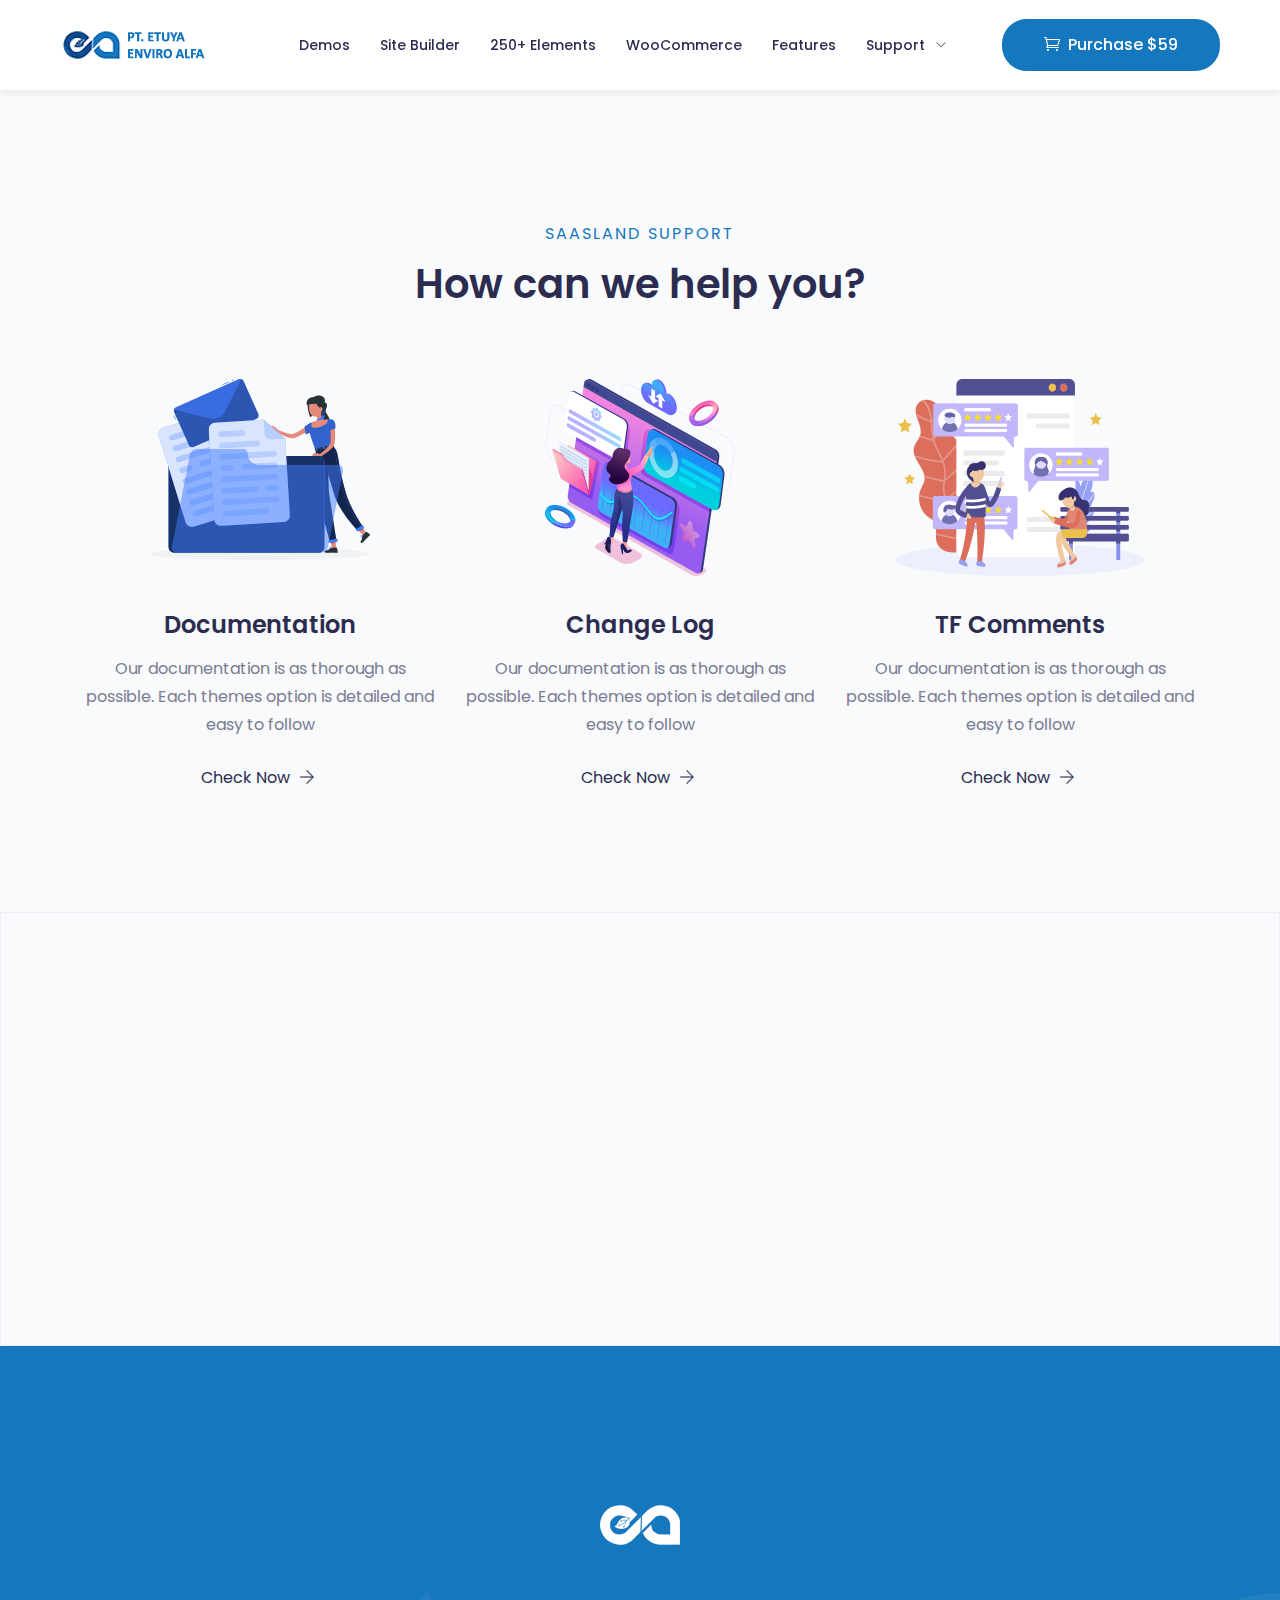
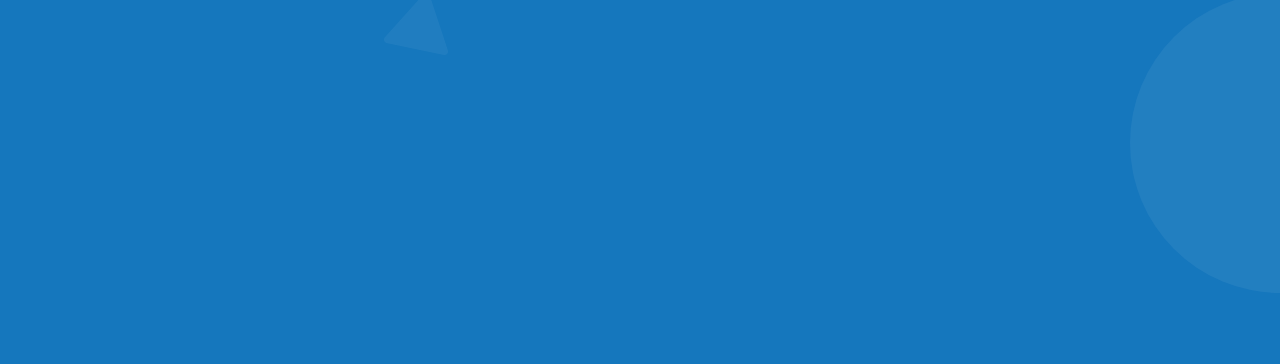
<file: support.html>
<!doctype html>
<html lang="en">


<!-- Mirrored from preview.droitthemes.net/wp/saasland/demos/support.html by HTTrack Website Copier/3.x [XR&CO'2014], Sat, 22 Jan 2022 14:24:44 GMT -->
<head><meta http-equiv="Content-Type" content="text/html; charset=utf-8">
    <!-- Required meta tags -->
    
    <meta name="viewport" content="width=device-width, initial-scale=1, shrink-to-fit=no">
    <link rel="shortcut icon" href="img/favicon.png" type="image/x-icon">
    <title>SaasLand - true multi-purpose theme for startups, business, agencies and more</title>
    <!-- Bootstrap CSS -->
    <link rel="stylesheet" href="css/bootstrap.min.css">
    <link rel="stylesheet" href="vendors/animation/animate.css">
    <link rel="stylesheet" href="vendors/slick/slick.css">
    <link rel="stylesheet" href="vendors/slick/slick-theme.css">
    <link rel="stylesheet" href="vendors/elegant-icon/style.css">
    <link rel="stylesheet" href="vendors/themify-icons/themify-icons.css">
    <link rel="stylesheet" href="css/magnific-popup.css">
    <link rel="stylesheet" href="css/style.css">
    <link rel="stylesheet" href="css/responsive.css">

</head>

<body data-spy="scroll" data-target=".navbar" data-offset="100" class="section_bg">
    <div class="body_wrapper">
        <nav class="navbar navbar-expand-lg navbar-light menu_one align-items-center landing_navbar" id="header">
            <!-- Brand and toggle get grouped for better mobile display -->
            <div class="container-fluid">
                <a class="navbar-brand logo_h" href="index-2.html"><img src="img/logo2.png" srcset="img/logo2x-d.png 2x" alt="">
                    <!--<img src="img/logo2.png" alt="">--></a>
                <a href="https://themeforest.net/item/saasland-creative-wordpress-theme-for-saas-business/23362980" class="d-lg-none d-md-block purchase_btn ml-auto"><i class="icon_cart_alt"></i>Purchase $59</a>
                <button class="navbar-toggler collapsed" type="button" data-toggle="collapse" data-target="#saasLandCollapes" aria-controls="saasLandCollapes" aria-expanded="false" aria-label="Toggle navigation">
                    <span class="icon-bar"></span>
                    <span class="icon-bar"></span>
                    <span class="icon-bar"></span>
                </button>
                <!-- Collect the nav links, forms, and other content for toggling -->
                <div class="collapse navbar-collapse" id="saasLandCollapes">
                    <ul class="nav navbar-nav mr-auto ml-auto">
                        <li class="nav-item"><a class="nav-link" href="index-2.html#demo">Demos</a></li>
                        <li class="nav-item"><a class="nav-link" href="index-2.html#builder">Site Builder</a></li>
                        <li class="nav-item"><a class="nav-link" href="index-2.html#Element_Blocks">250+ Elements</a></li>
                        <li class="nav-item"><a class="nav-link" href="index-2.html#shop">WooCommerce</a></li>
                        <li class="nav-item"><a class="nav-link" href="index-2.html#features">Features</a></li>
                        <li class="nav-item dropdown">
                            <a class="nav-link dropdown-toggle" href="#" role="button" id="faq_dropdown" data-toggle="dropdown" aria-haspopup="true" aria-expanded="false">
                                Support
                            </a>
                            <div class="dropdown-menu" aria-labelledby="faq_dropdown">
                                <a class="dropdown-item" href="faq.html">FAQS</a>
                                <a class="dropdown-item" href="video_tutorial.html">Video Tutorials</a>
                                <a class="dropdown-item" href="support.html">Support</a>
                            </div>
                        </li>
                    </ul>
                    <div class="d-none d-lg-block">
                        <a href="https://themeforest.net/item/saasland-creative-wordpress-theme-for-saas-business/23362980" class="purchase_btn" target="_black">
                            <i class="icon_cart_alt"></i>Purchase $59
                        </a>
                    </div>
                </div>
            </div>
        </nav>
        <section class="support_part section_padding">
            <div class="container">
                <div class="row">
                    <div class="col-lg-12 col-md-12 col-sm-12 col-12">
                        <div class="section_title">
                            <h2 class="text-center wow fadeInUp" data-wow-delay="400ms"><span>Saasland Support</span><br>How can we help you?</h2>
                        </div>
                    </div>
                </div>
                <div class="row">
                    <div class="col-lg-4 col-sm-6 wow fadeInUp" data-wow-delay="200ms">
                        <div class="single_support_part">
                            <a class="single_support_img" target="_blank" href="https://docs.droitthemes.com/docs/saasland-wordpress-documentation/"><img src="img/support/support_item_1.png" alt="#" class="img-fluid"></a>
                            <h4><a target="_blank" href="https://docs.droitthemes.com/docs/saasland-wordpress-documentation/">Documentation</a></h4>
                            <p>Our documentation is as thorough as possible. Each themes option is detailed and easy to follow</p>
                            <a target="_blank" href="https://docs.droitthemes.com/docs/saasland-wordpress-documentation/" class="read_more_btn">Check Now <i class="ti-arrow-right"></i></a>
                        </div>
                    </div>
                    <div class="col-lg-4 col-sm-6 wow fadeInUp" data-wow-delay="400ms">
                        <div class="single_support_part">
                            <a class="single_support_img" target="_blank" href="https://themeforest.net/item/saasland-creative-wordpress-theme-for-saas-business/23362980#item-description__changelog"><img src="img/support/support_item_2.png" alt="#" class="img-fluid"></a class="single_support_img">
                            <h4><a target="_blank" href="https://themeforest.net/item/saasland-creative-wordpress-theme-for-saas-business/23362980#item-description__changelog">Change Log</a></h4>
                            <p>Our documentation is as thorough as possible. Each themes option is detailed and easy to follow</p>
                            <a target="_blank" href="https://themeforest.net/item/saasland-creative-wordpress-theme-for-saas-business/23362980#item-description__changelog" class="read_more_btn">Check Now <i class="ti-arrow-right"></i></a>
                        </div>
                    </div>
                    <div class="col-lg-4 col-sm-6 wow fadeInUp" data-wow-delay="600ms">
                        <div class="single_support_part">
                            <a class="single_support_img" target="_blank" href="https://themeforest.net/item/saasland-creative-wordpress-theme-for-saas-business/23362980/comments"><img src="img/support/support_item_3.png" alt="#" class="img-fluid"></a class="single_support_img">
                            <h4><a target="_blank" href="https://themeforest.net/item/saasland-creative-wordpress-theme-for-saas-business/23362980/comments">TF Comments</a></h4>
                            <p>Our documentation is as thorough as possible. Each themes option is detailed and easy to follow</p>
                            <a target="_blank" href="https://themeforest.net/item/saasland-creative-wordpress-theme-for-saas-business/23362980/comments" class="read_more_btn">Check Now <i class="ti-arrow-right"></i></a>
                        </div>
                    </div>
                </div>
            </div>
        </section>
        <!-- <section class="contact_section padding_bottom">
            <div class="container">
                <div class="row">
                    <div class="col-lg-12 col-md-12 col-sm-12 col-12">
                        <div class="section_title">
                            <h2 class="text-center wow fadeInUp" data-wow-delay="400ms">How would you<br>Like to contact us?</h2>
                        </div>
                    </div>
                </div>
                <div class="row justify-content-center">
                    <div class="col-lg-8">
                        <div class="row">
                            <div class="col-lg-6 wow fadeInUp" data-wow-delay="400ms">
                                <a href="#" class="single_contact_section">
                                    <img src="img/icon/live_chat.png" alt="#" class="img-fluid">
                                    <h4>Live Chat</h4>
                                    <p>Chat directly with a support agent</p>
                                </a>
                            </div>
                            <div class="col-lg-6 wow fadeInUp" data-wow-delay="400ms">
                                <a href="#" class="single_contact_section">
                                    <img src="img/icon/phone.png" alt="#" class="img-fluid">
                                    <h4>Phone</h4>
                                    <p>Speak with a support agent. </p>
                                </a>
                            </div>
                            <div class="col-lg-6 wow fadeInUp" data-wow-delay="400ms">
                                <a href="#" class="single_contact_section">
                                    <img src="img/icon/email.png" alt="#" class="img-fluid">
                                    <h4>Email</h4>
                                    <p>We will be in touch as soon as possible</p>
                                </a>
                            </div>
                            <div class="col-lg-6 wow fadeInUp" data-wow-delay="400ms">
                                <a href="#" class="single_contact_section">
                                    <img src="img/icon/community.png" alt="#" class="img-fluid">
                                    <h4>Community</h4>
                                    <p>Discuss with Saasland community</p>
                                </a>
                            </div>
                        </div>
                    </div>
                </div>
            </div>
        </section> -->
        <section class="cta_section sec_pad">
            <div class="container">
                <div class="row justify-content-center">
                    <div class="col-lg-8">
                        <div class="cta_part_iner">
                            <h2 class="wow fadeInUp" data-wow-delay="200ms">Still Stuck? We can help</h2 class="btn_1 wow fadeInUp" data-wow-delay="400ms">
                            <p class="wow fadeInUp" data-wow-delay="300ms">Please create a support ticket and we will get back to you asap.</p>
                            <a target="_blank" href="https://droitthemes.ticksy.com/" class="btn_1 wow fadeInUp" data-wow-delay="400ms">Submit a Request</a>
                        </div>
                    </div>
                </div>
            </div>
        </section>
        <footer class="footer_part">
            <div class="container">
                <a href="#" class="f_logo"><img src="img/f_logo.png" srcset="img/f_logo-2.png 2x" alt=""></a>
                <h2 class="wow fadeInUp" data-wow-delay="0.2s">Grab SaasLand, Get Started<br> and Grow Your Business. </h2>
                <a class="wow fadeInUp" data-wow-delay="0.4s" href="https://themeforest.net/item/saasland-creative-wordpress-theme-for-saas-business/23362980"><i class="icon_cart_alt"></i>Get SaasLand Now </a>
            </div>
            <div class="one_img wow slideInnew footer_shap_1" data-wow-delay="1s">
                <div class="layer layer2" data-depth="0.30"><img src="img/shape/footer_shap_1.png" alt=""></div>
            </div>
            <div class="one_img wow slideInnew footer_shap_2" data-wow-delay="0.9s">
                <div class="layer layer2" data-depth="0.10"><img src="img/shape/footer_shap_2.png" alt=""></div>
            </div>
            <img src="img/shape/footer_shap_3.png" alt="#" class="footer_shap_3">
            <div class="circle_shape_1"></div>
        </footer>
    </div>
    <!-- Optional JavaScript -->
    <!-- jQuery first, then Popper.js, then Bootstrap JS -->
    <script src="js/jquery-3.2.1.min.js"></script>
    <script src="js/propper.js"></script>
    <script src="js/bootstrap.min.js"></script>
    <script src="js/jquery.easing.1.3.js"></script>
    <script src="js/jquery.parallax-scroll.js"></script>
    <script src="js/parallax.js"></script>
    <script src="vendors/wow/wow.min.js"></script>
    <script src="vendors/slick/slick.min.js"></script>
    <script src="vendors/imagesloaded/imagesloaded.pkgd.min.js"></script>
    <script src="vendors/isotope/isotope-min.js"></script>
    <script src="vendors/countdown/countdown.js"></script> 
    <script src="js/jquery.magnific-popup.min.js"></script> 
    <script src="js/main.js"></script>
</body>


<!-- Mirrored from preview.droitthemes.net/wp/saasland/demos/support.html by HTTrack Website Copier/3.x [XR&CO'2014], Sat, 22 Jan 2022 14:24:45 GMT -->
</html>
</file>
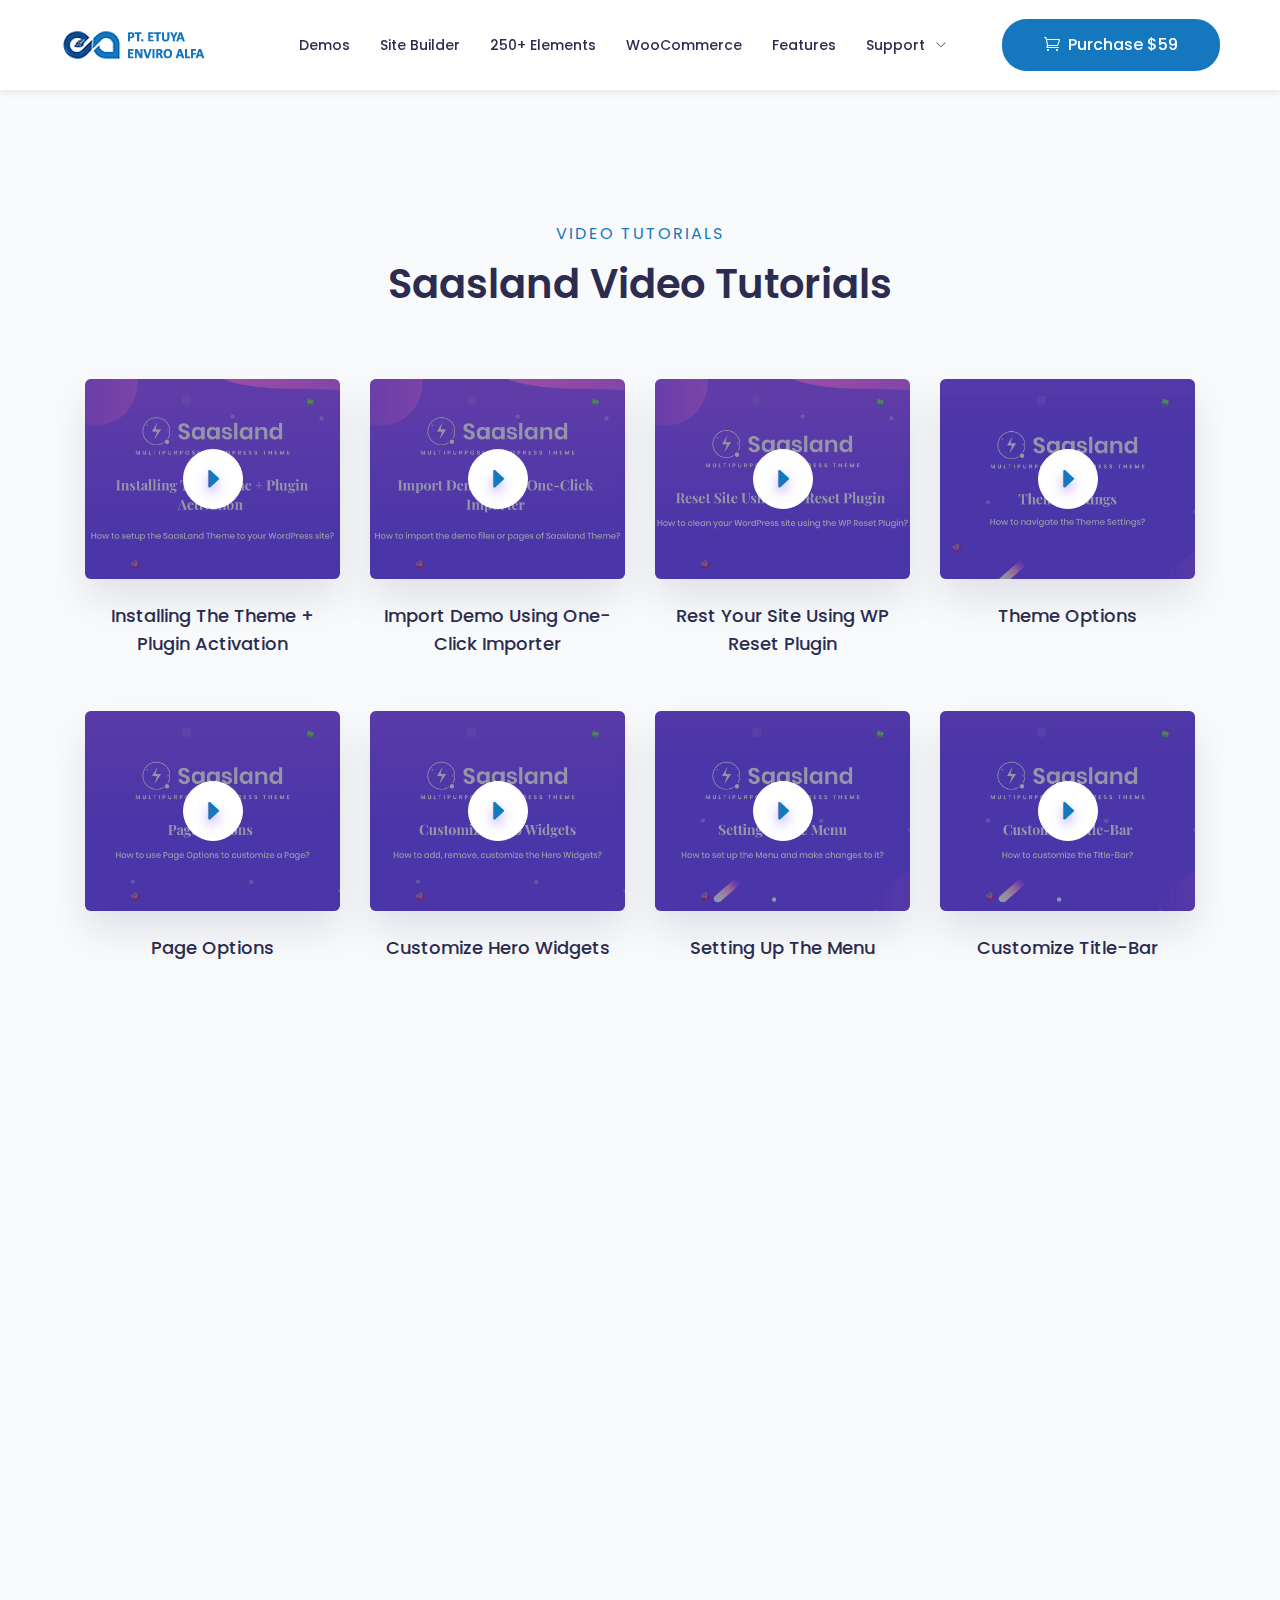
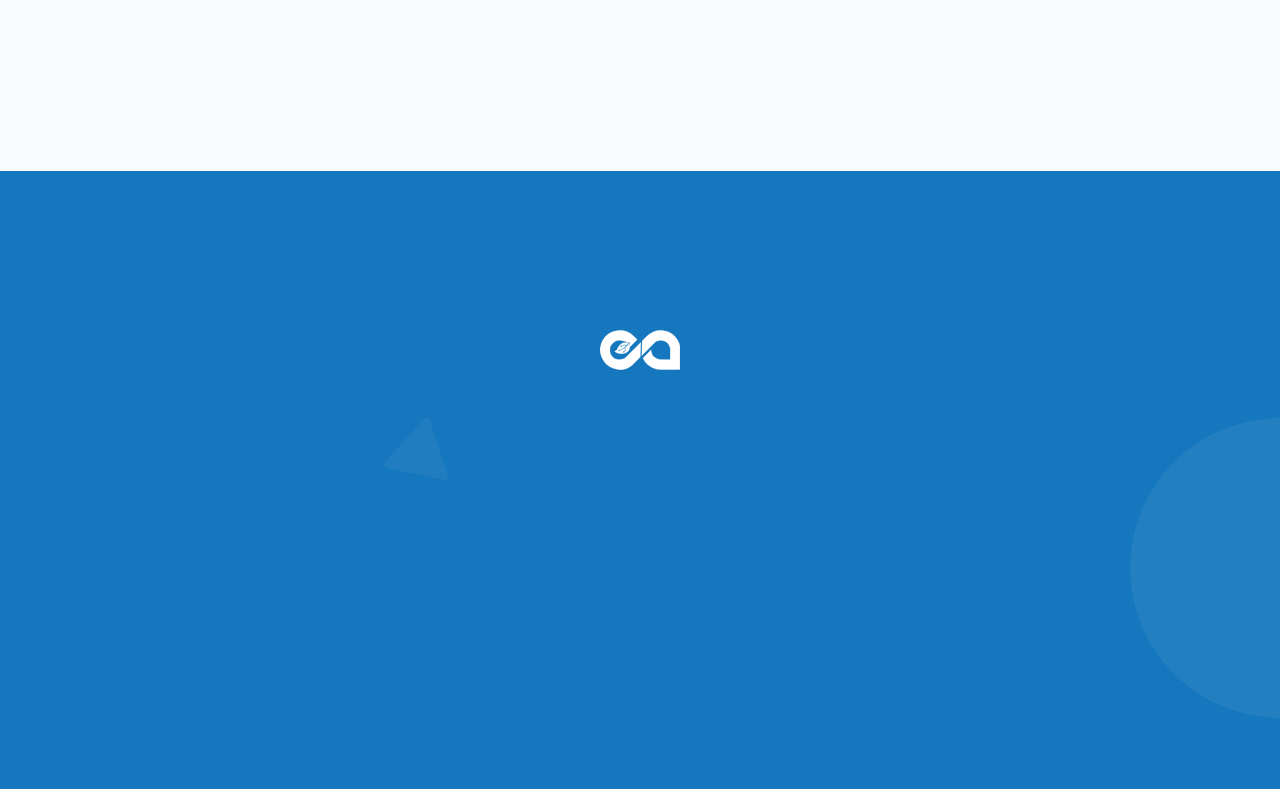
<file: video_tutorial.html>
<!doctype html>
<html lang="en">


<!-- Mirrored from preview.droitthemes.net/wp/saasland/demos/video_tutorial.html by HTTrack Website Copier/3.x [XR&CO'2014], Sat, 22 Jan 2022 14:24:43 GMT -->
<head><meta http-equiv="Content-Type" content="text/html; charset=utf-8">
    <!-- Required meta tags -->
    
    <meta name="viewport" content="width=device-width, initial-scale=1, shrink-to-fit=no">
    <link rel="shortcut icon" href="img/favicon.png" type="image/x-icon">
    <title>SaasLand - true multi-purpose theme for startups, business, agencies and more</title>
    <!-- Bootstrap CSS -->
    <link rel="stylesheet" href="css/bootstrap.min.css">
    <link rel="stylesheet" href="vendors/animation/animate.css">
    <link rel="stylesheet" href="vendors/slick/slick.css">
    <link rel="stylesheet" href="vendors/slick/slick-theme.css">
    <link rel="stylesheet" href="vendors/elegant-icon/style.css">
    <link rel="stylesheet" href="vendors/themify-icons/themify-icons.css">
    <link rel="stylesheet" href="css/magnific-popup.css">
    <link rel="stylesheet" href="css/style.css">
    <link rel="stylesheet" href="css/responsive.css">

</head>

<body data-spy="scroll" data-target=".navbar" data-offset="100" class="section_bg">
    <div class="body_wrapper">
        <nav class="navbar navbar-expand-lg navbar-light menu_one align-items-center landing_navbar" id="header">
            <!-- Brand and toggle get grouped for better mobile display -->
            <div class="container-fluid">
                <a class="navbar-brand logo_h" href="index-2.html"><img src="img/logo2.png" srcset="img/logo2x-d.png 2x" alt="">
                    <!--<img src="img/logo2.png" alt="">--></a>
                <a href="https://themeforest.net/item/saasland-creative-wordpress-theme-for-saas-business/23362980" class="d-lg-none d-md-block purchase_btn ml-auto"><i class="icon_cart_alt"></i>Purchase $59</a>
                <button class="navbar-toggler collapsed" type="button" data-toggle="collapse" data-target="#saasLandCollapes" aria-controls="saasLandCollapes" aria-expanded="false" aria-label="Toggle navigation">
                    <span class="icon-bar"></span>
                    <span class="icon-bar"></span>
                    <span class="icon-bar"></span>
                </button>
                <!-- Collect the nav links, forms, and other content for toggling -->
                <div class="collapse navbar-collapse" id="saasLandCollapes">
                    <ul class="nav navbar-nav mr-auto ml-auto">
                        <li class="nav-item"><a class="nav-link" href="index-2.html#demo">Demos</a></li>
                        <li class="nav-item"><a class="nav-link" href="index-2.html#builder">Site Builder</a></li>
                        <li class="nav-item"><a class="nav-link" href="index-2.html#Element_Blocks">250+ Elements</a></li>
                        <li class="nav-item"><a class="nav-link" href="index-2.html#shop">WooCommerce</a></li>
                        <li class="nav-item"><a class="nav-link" href="index-2.html#features">Features</a></li>
                        <li class="nav-item dropdown">
                            <a class="nav-link dropdown-toggle" href="#" role="button" id="faq_dropdown" data-toggle="dropdown" aria-haspopup="true" aria-expanded="false">
                                Support
                            </a>
                            <div class="dropdown-menu" aria-labelledby="faq_dropdown">
                                <a class="dropdown-item" href="faq.html">FAQS</a>
                                <a class="dropdown-item" href="video_tutorial.html">Video Tutorials</a>
                                <a class="dropdown-item" href="support.html">Support</a>
                            </div>
                        </li>
                    </ul>
                    <div class="d-none d-lg-block">
                        <a href="https://themeforest.net/item/saasland-creative-wordpress-theme-for-saas-business/23362980" class="purchase_btn" target="_black">
                            <i class="icon_cart_alt"></i>Purchase $59
                        </a>
                    </div>
                </div>
            </div>
        </nav>
        <section class="video_tutorial section_padding">
            <div class="container">
                <div class="row">
                    <div class="col-lg-12 col-md-12 col-sm-12 col-12">
                        <div class="section_title">
                            <h2 class="text-center wow fadeInUp" data-wow-delay="400ms"><span>video tutorials</span><br>Saasland Video Tutorials</h2>
                        </div>
                    </div>
                </div>
                <div class="row justify-content-center">
                    <div class="col-lg-3 col-sm-6 wow fadeInUp" data-wow-delay="0.1s">
                        <div class="single_video_tutorial ">
                            <div class="video_tutorial_content bg_1">
                                <a class="video_popup" href="https://www.youtube.com/watch?v=-w4LA-P0lfk"><i class="arrow_triangle-right"></i></a>
                            </div>
                            <h4>Installing The Theme + 
                                Plugin Activation</h4>
                        </div>
                    </div>
                    <div class="col-lg-3 col-sm-6 wow fadeInUp" data-wow-delay="0.3s">
                        <div class="single_video_tutorial ">
                            <div class="video_tutorial_content bg_2">
                                <a class="video_popup" href="https://www.youtube.com/watch?v=8AwtNLHrJO4"><i class="arrow_triangle-right"></i></a>
                            </div>
                            <h4>Import Demo Using
                                One-Click Importer</h4>
                        </div>
                    </div>
                    <div class="col-lg-3 col-sm-6 wow fadeInUp" data-wow-delay="0.5s">
                        <div class="single_video_tutorial ">
                            <div class="video_tutorial_content bg_3">
                                <a class="video_popup" href="https://www.youtube.com/watch?v=wWnELQjrpUs"><i class="arrow_triangle-right"></i></a>
                            </div>
                            <h4>Rest Your Site Using
                                WP Reset Plugin</h4>
                        </div>
                    </div>
                    <div class="col-lg-3 col-sm-6 wow fadeInUp" data-wow-delay="0.7s">
                        <div class="single_video_tutorial ">
                            <div class="video_tutorial_content bg_4">
                                <a class="video_popup" href="https://www.youtube.com/watch?v=ot3KQMc3e8o"><i class="arrow_triangle-right"></i></a>
                            </div>
                            <h4>Theme Options</h4>
                        </div>
                    </div>
                    <div class="col-lg-3 col-sm-6 wow fadeInUp" data-wow-delay="0.1s">
                        <div class="single_video_tutorial ">
                            <div class="video_tutorial_content bg_5">
                                <a class="video_popup" href="https://www.youtube.com/watch?v=DGaXL29BUNE"><i class="arrow_triangle-right"></i></a>
                            </div>
                            <h4>Page Options</h4>
                        </div>
                    </div>
                    <div class="col-lg-3 col-sm-6 wow fadeInUp" data-wow-delay="0.3s">
                        <div class="single_video_tutorial ">
                            <div class="video_tutorial_content bg_6">
                                <a class="video_popup" href="https://www.youtube.com/watch?v=REBKggpzpm8"><i class="arrow_triangle-right"></i></a>
                            </div>
                            <h4>Customize Hero Widgets</h4>
                        </div>
                    </div>
                    <div class="col-lg-3 col-sm-6 wow fadeInUp" data-wow-delay="0.5s">
                        <div class="single_video_tutorial ">
                            <div class="video_tutorial_content bg_7">
                                <a class="video_popup" href="https://www.youtube.com/watch?v=j8003m-2TXE"><i class="arrow_triangle-right"></i></a>
                            </div>
                            <h4>Setting Up The Menu</h4>
                        </div>
                    </div>
                    <div class="col-lg-3 col-sm-6 wow fadeInUp" data-wow-delay="0.7s">
                        <div class="single_video_tutorial ">
                            <div class="video_tutorial_content bg_8">
                                <a class="video_popup" href="https://www.youtube.com/watch?v=xpJlHIssjtQ"><i class="arrow_triangle-right"></i></a>
                            </div>
                            <h4>Customize Title-Bar</h4>
                        </div>
                    </div>
                    <div class="col-lg-3 col-sm-6 wow fadeInUp" data-wow-delay="0.1s">
                        <div class="single_video_tutorial ">
                            <div class="video_tutorial_content bg_9">
                                <a class="video_popup" href="https://www.youtube.com/watch?v=cqmLE7sDJ4E"><i class="arrow_triangle-right"></i></a>
                            </div>
                            <h4>Create Custom Header</h4>
                        </div>
                    </div>
                    <div class="col-lg-3 col-sm-6 wow fadeInUp" data-wow-delay="0.3s">
                        <div class="single_video_tutorial ">
                            <div class="video_tutorial_content bg_10">
                                <a class="video_popup" href="https://www.youtube.com/watch?v=FzJmvqrhE5U"><i class="arrow_triangle-right"></i></a>
                            </div>
                            <h4>Customize Widget/Sidebar</h4>
                        </div>
                    </div>
                    <div class="col-lg-3 col-sm-6 wow fadeInUp" data-wow-delay="0.5s">
                        <div class="single_video_tutorial ">
                            <div class="video_tutorial_content bg_11">
                                <a class="video_popup" href="https://www.youtube.com/watch?v=-OigGgfSp5I"><i class="arrow_triangle-right"></i></a>
                            </div>
                            <h4>Set Footer Globally</h4>
                        </div>
                    </div>
                    <div class="col-lg-3 col-sm-6 wow fadeInUp" data-wow-delay="0.7s">
                        <div class="single_video_tutorial ">
                            <div class="video_tutorial_content bg_12">
                                <a class="video_popup" href="https://www.youtube.com/watch?v=vmLs8LANrIc"><i class="arrow_triangle-right"></i></a>
                            </div>
                            <h4>Customize Footer
                                illustration</h4>
                        </div>
                    </div>
                    <div class="col-lg-3 col-sm-6 wow fadeInUp" data-wow-delay="0.5s">
                        <div class="single_video_tutorial ">
                            <div class="video_tutorial_content bg_13">
                                <a class="video_popup" href="https://www.youtube.com/watch?v=JiVyeUTgsa4"><i class="arrow_triangle-right"></i></a>
                            </div>
                            <h4>Set Footer Widgets</h4>
                        </div>
                    </div>
                    <div class="col-lg-3 col-sm-6 wow fadeInUp" data-wow-delay="0.7s">
                        <div class="single_video_tutorial ">
                            <div class="video_tutorial_content bg_14">
                                <a class="video_popup" href="https://www.youtube.com/watch?v=qXuCd14FNAM"><i class="arrow_triangle-right"></i></a>
                            </div>
                            <h4>Set Location or Map widget</h4>
                        </div>
                    </div>
                </div>
            </div>
        </section>
        <footer class="footer_part">
            <div class="container">
                <a href="#" class="f_logo"><img src="img/f_logo.png" srcset="img/f_logo-2.png 2x" alt=""></a>
                <h2 class="wow fadeInUp" data-wow-delay="0.2s">Grab SaasLand, Get Started<br> and Grow Your Business. </h2>
                <a class="wow fadeInUp" data-wow-delay="0.4s" href="https://themeforest.net/item/saasland-creative-wordpress-theme-for-saas-business/23362980"><i class="icon_cart_alt"></i>Get SaasLand Now </a>
            </div>
            <div class="one_img wow slideInnew footer_shap_1" data-wow-delay="1s">
                <div class="layer layer2" data-depth="0.30"><img src="img/shape/footer_shap_1.png" alt=""></div>
            </div>
            <div class="one_img wow slideInnew footer_shap_2" data-wow-delay="0.9s">
                <div class="layer layer2" data-depth="0.10"><img src="img/shape/footer_shap_2.png" alt=""></div>
            </div>
            <img src="img/shape/footer_shap_3.png" alt="#" class="footer_shap_3">
            <div class="circle_shape_1"></div>
        </footer>
    </div>
    <!-- Optional JavaScript -->
    <!-- jQuery first, then Popper.js, then Bootstrap JS -->
    <script src="js/jquery-3.2.1.min.js"></script>
    <script src="js/propper.js"></script>
    <script src="js/bootstrap.min.js"></script>
    <script src="js/jquery.easing.1.3.js"></script>
    <script src="js/jquery.parallax-scroll.js"></script>
    <script src="js/parallax.js"></script>
    <script src="vendors/wow/wow.min.js"></script>
    <script src="vendors/slick/slick.min.js"></script>
    <script src="vendors/imagesloaded/imagesloaded.pkgd.min.js"></script>
    <script src="vendors/isotope/isotope-min.js"></script>
    <script src="vendors/countdown/countdown.js"></script> 
    <script src="js/jquery.magnific-popup.min.js"></script> 
    <script src="js/main.js"></script>
</body>


<!-- Mirrored from preview.droitthemes.net/wp/saasland/demos/video_tutorial.html by HTTrack Website Copier/3.x [XR&CO'2014], Sat, 22 Jan 2022 14:24:44 GMT -->
</html>
</file>
<file: css/style.css>
@charset "UTF-8";
/*----------------------------------------------------
@File: Default Styles
@Author: Md. Shahadat Hussain
@URL: https://themeforest.net/user/droitthemes

This file contains the styling for the actual template, this
is the file you need to edit to change the look of the
template.
---------------------------------------------------- */
/*=====================================================================
@Template Name: 
@Author: Md. Shahadat Hussain
@Developed By: Rony
@Developer URL: https://themeforest.net/user/droitthemes

@Default Styles

Table of Content:
01/ variables
02/ predefine
03/ button
04/ preloader
05/ header
06/ banner
07/ breadcrumb
08/ features
09/ service
10/ price
11/ about
12/ testimonial
13/ screenshot
14/ joblist
15/ faq
16/ portfolio
17/ contact
18/ error
19/ shop
20/ blog
21/ footer

=====================================================================*/
/*====================================================*/
/*=== fonts ====*/
@import url("https://fonts.googleapis.com/css?family=Poppins:300,400,500,600,700,900");
/*===== color =====*/
/*====================================================*/
/*====================================================*/
/*====================================================*/
/*====================================================*/
a {
  text-decoration: none;
}
a:hover, a:focus {
  text-decoration: none;
}

.row.m0 {
  margin: 0px;
}

.p0 {
  padding: 0px;
}

i:before {
  margin-left: 0px !important;
}

h1, h2, h3, h4, h5, h6 {
  font-family: "Poppins", sans-serif;
  color: #2c2c51;
  font-weight: 600;
}

body {
  font: 400 16px/28px "Poppins", sans-serif;
  letter-spacing: 0px;
  color: #7b7b93;
  padding: 0px;
  overflow-x: hidden;
  z-index: 0;
  position: relative;
}

.body_wrapper {
  z-index: 20;
  overflow: hidden;
}

.section_bg {
  background-color: #f8fafb;
}

.btn_1 {
  border: 1px solid #1577bd;
  border-radius: 25px;
  display: inline-block;
  padding: 10px 40px;
  background: #1577bd;
  color: #fff;
  font-size: 16px;
  font-family: "Poppins", sans-serif;
  font-weight: 500;
  -webkit-transition: 0.5s;
  transition: 0.5s;
  -webkit-box-shadow: 0px 20px 50px 0px rgba(21, 119, 189, 0.3);
          box-shadow: 0px 20px 50px 0px rgba(21, 119, 189, 0.3);
}
.btn_1:hover {
  color: #fff;
  -webkit-box-shadow: none;
          box-shadow: none;
}

a, .btn, button {
  text-decoration: none;
  outline: none;
}
a:hover, a:focus, .btn:hover, .btn:focus, button:hover, button:focus {
  text-decoration: none;
  outline: none;
}

.btn:focus, .btn:active:focus, .btn.active:focus, .btn.focus, .btn:active.focus, .btn.active.focus {
  outline: none;
  -webkit-box-shadow: none;
          box-shadow: none;
}

.sec_pad {
  padding: 120px 0px;
}

.section_padding {
  padding: 200px 0 120px;
}

.padding_top {
  padding: 120px 0 0;
}

.padding_bottom {
  padding: 0 0 120px;
}

@media (max-width: 991px) {
  .sec_pad {
    padding: 100px 0px;
  }

  .section_padding {
    padding: 140px 0 100px;
  }

  .padding_top {
    padding: 100px 0 0;
  }

  .padding_bottom {
    padding: 0 0 100px;
  }
}
@-webkit-keyframes circleAnimation {
  0%, 100% {
    border-radius: 42% 58% 70% 30%/45% 45% 55% 55%;
    -webkit-transform: translate3d(0, 0, 0) rotateZ(0.01deg);
    transform: translate3d(0, 0, 0) rotateZ(0.01deg);
  }
  34% {
    border-radius: 70% 30% 46% 54%/30% 29% 71% 70%;
    -webkit-transform: translate3d(0, 5px, 0) rotateZ(0.01deg);
    transform: translate3d(0, 5px, 0) rotateZ(0.01deg);
  }
  50% {
    -webkit-transform: translate3d(0, 0, 0) rotateZ(0.01deg);
    transform: translate3d(0, 0, 0) rotateZ(0.01deg);
  }
  67% {
    border-radius: 100% 60% 60% 100%/100% 100% 60% 60%;
    -webkit-transform: translate3d(0, -3px, 0) rotateZ(0.01deg);
    transform: translate3d(0, -3px, 0) rotateZ(0.01deg);
  }
}
@keyframes circleAnimation {
  0%, 100% {
    border-radius: 42% 58% 70% 30%/45% 45% 55% 55%;
    -webkit-transform: translate3d(0, 0, 0) rotateZ(0.01deg);
    transform: translate3d(0, 0, 0) rotateZ(0.01deg);
  }
  34% {
    border-radius: 70% 30% 46% 54%/30% 29% 71% 70%;
    -webkit-transform: translate3d(0, 5px, 0) rotateZ(0.01deg);
    transform: translate3d(0, 5px, 0) rotateZ(0.01deg);
  }
  50% {
    -webkit-transform: translate3d(0, 0, 0) rotateZ(0.01deg);
    transform: translate3d(0, 0, 0) rotateZ(0.01deg);
  }
  67% {
    border-radius: 100% 60% 60% 100%/100% 100% 60% 60%;
    -webkit-transform: translate3d(0, -3px, 0) rotateZ(0.01deg);
    transform: translate3d(0, -3px, 0) rotateZ(0.01deg);
  }
}
@-webkit-keyframes jumping_animation {
  0% {
    -webkit-transform: translateY(0px) translateX(0) rotate(0) scale(1);
            transform: translateY(0px) translateX(0) rotate(0) scale(1);
    opacity: 0.8;
  }
  50% {
    -webkit-transform: translateY(-25px) translateX(-25px) rotate(5deg) scale(0.75);
            transform: translateY(-25px) translateX(-25px) rotate(5deg) scale(0.75);
    opacity: 0.9;
  }
  100% {
    -webkit-transform: translateY(-25px) translateX(-25px) rotate(0) scale(1);
            transform: translateY(-25px) translateX(-25px) rotate(0) scale(1);
    opacity: 0.85;
  }
}
@keyframes jumping_animation {
  0% {
    -webkit-transform: translateY(0px) translateX(0) rotate(0) scale(1);
            transform: translateY(0px) translateX(0) rotate(0) scale(1);
    opacity: 0.8;
  }
  50% {
    -webkit-transform: translateY(-25px) translateX(-25px) rotate(5deg) scale(0.75);
            transform: translateY(-25px) translateX(-25px) rotate(5deg) scale(0.75);
    opacity: 0.9;
  }
  100% {
    -webkit-transform: translateY(-25px) translateX(-25px) rotate(0) scale(1);
            transform: translateY(-25px) translateX(-25px) rotate(0) scale(1);
    opacity: 0.85;
  }
}
@-webkit-keyframes round_circle {
  0% {
    opacity: 1;
    -webkit-transform: translate(-50%, -50%) scale(0 0.2);
    transform: translate(-50%, -50%) scale(0.02);
  }
  100% {
    opacity: 0;
    -webkit-transform: translate(-50%, -50%) scale(1.2);
    transform: translate(-50%, -50%) scale(1.2);
  }
}
@keyframes round_circle {
  0% {
    opacity: 1;
    -webkit-transform: translate(-50%, -50%) scale(0.02);
    transform: translate(-50%, -50%) scale(0.02);
  }
  100% {
    opacity: 0;
    -webkit-transform: translate(-50%, -50%) scale(1.2);
    transform: translate(-50%, -50%) scale(1.2);
  }
}
.mark_text {
  color: #1577bd;
  background-color: transparent;
  padding: 0;
}

/*====================================================*/
/*====================================================*/
.navbar {
  position: fixed;
  top: 0;
  left: 0;
  width: 100%;
  padding: 0;
  z-index: 9;
  border-bottom: 0px;
  -webkit-transition: all 0.4s ease-in-out;
  transition: all 0.4s ease-in-out;
}

.navbar .container-fluid {
  padding-left: 60px;
  padding-right: 60px;
}

@media (max-width: 767px) {
  .navbar {
    padding-left: 15px;
    padding-right: 15px;
    z-index: 1000;
  }
}
.navbar .logo_h {
  padding: 0;
  line-height: 20px;
  display: inline-block;
}

.navbar .logo_h img {
  max-width: 156px;
  display: inline-block;
}

@media (max-width: 767px) {
  .navbar .navbar-collapse {
    margin-left: -15px !important;
    margin-right: -15px !important;
  }
}
@media (max-width: 991px) {
  .navbar .nav {
    background: rgba(255, 255, 255, 0.96);
    margin-top: 10px !important;
    padding: 10px 20px;
    -webkit-transition: all 0.3s linear;
    transition: all 0.3s linear;
  }
}
.navbar .nav .nav-item {
  margin-left: 30px;
  position: relative;
}

.navbar .nav .nav-item:first-child {
  margin-left: 0;
}

@media (max-width: 991px) {
  .navbar .nav .nav-item {
    margin-left: 0;
    padding: 10px 0;
  }
}
.navbar .nav .nav-item .nav-link, .navbar .fb_like .fb_like_link {
  font: 500 14px/20px "Poppins", sans-serif;
  color: #2c2c51;
  position: relative;
  padding: 0;
  text-transform: capitalize;
}

.navbar .nav .nav-item .nav-link:hover, .navbar .nav .nav-item .nav-link.active, .navbar .fb_like .fb_like_link:hover {
  color: #1577bd;
}

.navbar .fb_like .fb_like_link + .fb_like_link {
  margin-left: 30px;
}

.navbar .nav .nav-item .purchase_btn, .purchase_btn {
  border: 1px solid #1577bd;
  border-radius: 25px;
  display: inline-block;
  padding: 12px 40px;
  background: #1577bd;
  color: #fff;
  font-size: 16px;
  font-family: "Poppins", sans-serif;
  font-weight: 500;
  -webkit-transition: all 0.3s linear;
  transition: all 0.3s linear;
}

.navbar .nav .nav-item .purchase_btn:before, .purchase_btn:before {
  display: none;
}

.navbar .nav .nav-item .purchase_btn:hover, .purchase_btn:hover {
  background: transparent;
  color: #1577bd;
}

.navbar-nav.navbar-right {
  padding-left: 0;
}

@media (max-width: 767px) {
  .navbar .nav.navbar-right {
    display: none;
  }
}
.navbar .nav.navbar-right .nav-item:before {
  display: none;
}

.navbar_fixed {
  background: #fff;
  width: 100%;
  top: 0;
  left: 0;
  -webkit-box-shadow: 0 4px 6px 0 rgba(12, 0, 46, 0.06);
          box-shadow: 0 4px 6px 0 rgba(12, 0, 46, 0.06);
}

.navbar-toggler {
  padding: 0px;
  border: 0px;
}

.navbar-toggler .icon-bar {
  background-color: #1577bd;
  -webkit-transition: all 0.5s linear;
  transition: all 0.5s linear;
  display: block;
  width: 22px;
  height: 2px;
}

.navbar-toggler .icon-bar + .icon-bar {
  margin-top: 5px;
}

.navbar-toggler .icon-bar:nth-child(2) {
  -webkit-transform: rotate(-45deg);
          transform: rotate(-45deg);
}

.navbar-toggler.collapsed .icon-bar:nth-child(2) {
  -webkit-transform: rotate(0deg);
          transform: rotate(0deg);
}

.navbar-toggler .icon-bar:nth-child(3) {
  opacity: 0;
}

.navbar-toggler.collapsed .icon-bar:nth-child(3) {
  opacity: 1;
}

.navbar-toggler .icon-bar:nth-child(1) {
  -webkit-transform: rotate(45deg);
          transform: rotate(45deg);
  top: 7px;
  position: relative;
}

.navbar-toggler.collapsed .icon-bar:nth-child(1) {
  -webkit-transform: rotate(0deg);
          transform: rotate(0deg);
  top: 0;
}

@media (max-width: 992px) {
  #saasLandCollapes .nav-item {
    display: block;
    width: 100%;
  }
}
#saasLandCollapes .nav-item .nav-link {
  padding: 35px 0;
  display: block;
}
@media (max-width: 992px) {
  #saasLandCollapes .nav-item .nav-link {
    padding: 4px 0;
  }
}
#saasLandCollapes .nav-item.dropdown .dropdown-toggle::after {
  border: 0px solid transparent;
  content: "";
  font-family: "themify";
  font-size: 10px;
  vertical-align: 1px;
  margin-left: 7px;
}
#saasLandCollapes .nav-item.dropdown .dropdown-menu {
  margin: 0;
  padding: 0;
  border: 0px solid transparent;
  padding: 20px 0;
  -webkit-transition: all 0.3s linear;
  transition: all 0.3s linear;
  -webkit-box-shadow: 0px 10px 30px 0px rgba(7, 28, 55, 0.08);
          box-shadow: 0px 10px 30px 0px rgba(7, 28, 55, 0.08);
}
@media (min-width: 992px) {
  #saasLandCollapes .nav-item.dropdown .dropdown-menu {
    -webkit-transform: translateY(0);
            transform: translateY(0);
    display: block;
    opacity: 0;
    visibility: hidden;
  }
}
@media (min-width: 992px) {
  #saasLandCollapes .nav-item.dropdown .dropdown-menu {
    -webkit-transform: translateY(15px);
            transform: translateY(15px);
  }
}
@media (min-width: 992px) {
  #saasLandCollapes .nav-item.dropdown:hover .dropdown-menu {
    -webkit-transform: translateY(0);
            transform: translateY(0);
    display: block;
    opacity: 1;
    visibility: visible;
  }
}
#saasLandCollapes .nav-item.dropdown .dropdown-item {
  font: 500 14px/20px "Poppins", sans-serif;
  color: #2c2c51;
  position: relative;
  padding: 10px 30px;
  text-transform: capitalize;
}
#saasLandCollapes .nav-item.dropdown .dropdown-item :hover {
  background-color: transparent;
}
#saasLandCollapes .nav-item .dropdown-item:focus, #saasLandCollapes .nav-item .dropdown-item:hover {
  color: #1577bd;
  background-color: transparent;
}

@media (max-width: 992px) {
  .landing_navbar {
    padding: 15px 0;
  }
}
@media (max-width: 576px) {
  .landing_navbar .navbar-collapse {
    max-height: 480px;
    overflow-Y: scroll;
  }
}
.landing_navbar .purchase_btn {
  border: 2px solid #1577bd;
  border-radius: 25px;
  display: inline-block;
  padding: 10px 40px;
  background: #1577bd;
  color: #fff;
  font-size: 16px;
  font-family: "Poppins", sans-serif;
  font-weight: 500;
  -webkit-transition: all 0.3s linear;
  transition: all 0.3s linear;
}
.landing_navbar .purchase_btn:hover {
  background-color: transparent;
  color: #1577bd;
  border: 2px solid #b196fa;
}
@media (max-width: 992px) {
  .landing_navbar .purchase_btn {
    font-size: 11px;
    padding: 4px 15px;
  }
}
@media (min-width: 992px) and (max-width: 1199.98px) {
  .landing_navbar .purchase_btn {
    font-size: 12px;
    padding: 7px 15px;
  }
}
.landing_navbar .purchase_btn i {
  padding-right: 8px;
}

.dropdown:hover > .dropdown-toggle {
  color: #1577bd !important;
}

/*====================================================*/
/*====================================================*/
/*============== banner_area css =============*/
.banner_area {
  min-height: 720px;
  height: 100vh;
  overflow: hidden;
  position: relative;
  background: #f5f7fb;
  z-index: 1;
}

.banner_text h2 {
  font-size: 44px;
  color: #2c2c51;
  line-height: 54px;
  font-weight: 600;
  margin-bottom: 20px;
}
.banner_text p {
  font-size: 18px;
  line-height: 30px;
  margin-bottom: 45px;
}

.banner_text_two h6 {
  font-size: 20px;
  color: #ff525a;
  font-weight: 600;
  text-transform: uppercase;
  margin-bottom: 15px;
}
.banner_text_two h2 {
  font-size: 44px;
  color: #2c2c51;
  line-height: 54px;
  font-weight: 600;
  margin-bottom: 20px;
}
.banner_text_two p {
  font-size: 18px;
  line-height: 30px;
  margin-bottom: 45px;
}
.banner_text_two .price {
  position: relative;
  display: inline-block;
  margin-left: -22px;
}
.banner_text_two .price:before {
  content: "";
  background: url("../img/shap_dot.png") no-repeat scroll right;
  position: absolute;
  top: 0;
  right: -120%;
  width: 376px;
  height: 208px;
  z-index: 1;
}
.banner_text_two .price h3 {
  font-size: 265px;
  line-height: 225px;
  background-image: linear-gradient(70deg, #3a2bdc 18%, #8545eb 51%, #cf5ff9 68%);
  -webkit-background-clip: text;
  -webkit-text-fill-color: transparent;
  font-weight: 600;
}
.banner_text_two .price .offer {
  position: absolute;
  background: #f5f7fb;
  right: -75px;
  top: 49%;
  -webkit-transform: translateY(-50%);
          transform: translateY(-50%);
  padding: 8px 24px 6px;
}
.banner_text_two .price .offer_text {
  font-size: 42px;
  line-height: 40px;
  font-weight: 600;
  background-image: linear-gradient(70deg, #3a2bdc 18%, #8545eb 51%, #cf5ff9 68%);
  -webkit-background-clip: text;
  -webkit-text-fill-color: transparent;
}
.banner_text_two .dmeo_banner_btn_two {
  -webkit-box-shadow: none;
          box-shadow: none;
  background: transparent;
  border-color: #1577bd;
  color: #1577bd;
  margin-left: 20px;
}
.banner_text_two .dmeo_banner_btn_two:hover {
  background-color: #1577bd;
  -webkit-box-shadow: 0px 20px 50px 0px rgba(123, 78, 245, 0.3);
          box-shadow: 0px 20px 50px 0px rgba(123, 78, 245, 0.3);
  color: #fff;
}
.banner_text_two .dmeo_banner_btn {
  margin-top: 17px;
}

.image_mockup .one_img {
  position: absolute;
  z-index: -1;
}
.image_mockup .one_img .layer {
  position: relative !important;
}
.image_mockup .one_img:nth-child(1) {
  right: -29px;
  top: 106px;
}
.image_mockup .one_img:nth-child(2) {
  right: 178px;
  top: 338px;
}
.image_mockup .one_img:nth-child(3) {
  bottom: 18px;
  right: 541px;
}
.image_mockup .one_img:nth-child(4) {
  bottom: -433px;
  right: 665px;
}
.image_mockup .one_img:nth-child(5) {
  bottom: 78px;
  right: -185px;
}
.image_mockup .one_img:nth-child(6) {
  bottom: -323px;
  right: 76px;
}
.image_mockup .one_img:nth-child(7) {
  bottom: 190px;
  right: 90px;
  z-index: -2;
}
.image_mockup .one_img:nth-child(8) {
  top: 100px;
  left: -150px;
  z-index: -2;
}
.image_mockup .one_img:nth-child(9) {
  top: 50%;
  left: 56%;
  z-index: -2;
}
.image_mockup .one_img:nth-child(10) {
  top: 210px;
  left: 30%;
  z-index: -2;
}
.image_mockup .one_img:nth-child(11) {
  bottom: 80px;
  left: 200px;
  z-index: -2;
}
.image_mockup .one_img:nth-child(12) {
  top: 42%;
  left: 160px;
  z-index: -2;
}
.image_mockup .one_img:nth-child(13) {
  top: 220px;
  right: 30%;
  z-index: -2;
}
.image_mockup .one_img:nth-child(14) {
  top: 80px;
  right: 40%;
  z-index: -2;
  -webkit-animation: zoomIn 3s linear infinite alternate;
          animation: zoomIn 3s linear infinite alternate;
}
.image_mockup .one_img:nth-child(15) {
  bottom: 180px;
  left: 600px;
  z-index: -2;
}
.image_mockup .one_img:nth-child(16) {
  top: 460px;
  right: 414px;
  z-index: -2;
}

.dmeo_banner_btn {
  font-size: 16px;
  color: #fff;
  background-color: #1577bd;
  -webkit-box-shadow: 0px 20px 50px 0px rgba(21, 119, 189, 0.3);
          box-shadow: 0px 20px 50px 0px rgba(21, 119, 189, 0.3);
  border-radius: 25px;
  font-weight: 500;
  padding: 11px 41px;
  display: inline-block;
  border: 2px solid transparent;
  -webkit-transition: all 0.3s linear;
  transition: all 0.3s linear;
}
.dmeo_banner_btn:hover {
  -webkit-box-shadow: none;
          box-shadow: none;
  color: #fff;
}

.dmeo_banner_btn.dmeo_banner_btn_two {
  -webkit-box-shadow: none;
          box-shadow: none;
  background: transparent;
  border-color: #1577bd;
  color: #1577bd;
  margin-left: 20px;
}
.dmeo_banner_btn.dmeo_banner_btn_two:hover {
  background-color: #1577bd;
  -webkit-box-shadow: 0px 20px 50px 0px rgba(123, 78, 245, 0.3);
          box-shadow: 0px 20px 50px 0px rgba(123, 78, 245, 0.3);
  color: #fff;
}

/*============== banner_area css =============*/
@media (min-width: 1450px) {
  .custom_container {
    max-width: 1400px;
  }
}
@media (min-width: 1700px) {
  .custom_container {
    max-width: 1660px;
  }
}

.demo_features_area {
  position: relative;
}
.demo_features_area .section_title h2 {
  font-size: 34px;
  line-height: 44px;
}
.demo_features_area .row {
  margin-bottom: -100px;
}

.section_title {
  margin-bottom: 70px;
}
.section_title .number {
  font-size: 120px;
  line-height: 120px;
  font-weight: 700;
  font-family: "Poppins", sans-serif;
  background-image: linear-gradient(70deg, #3a2bdc 18%, #8545eb 51%, #cf5ff9 68%);
  -webkit-background-clip: text;
  -webkit-text-fill-color: transparent;
  margin-bottom: 35px;
}
.section_title .number sup {
  font-weight: 500;
  background-image: linear-gradient(70deg, #3a2bdc 18%, #8545eb 51%, #cf5ff9 68%);
  -webkit-background-clip: text;
  -webkit-text-fill-color: transparent;
  top: -0.4em;
}
.section_title h2 {
  font-size: 40px;
  line-height: 50px;
  font-weight: 600;
  margin-bottom: 14px;
}
.section_title h2 span {
  font-weight: 400;
  font-size: 16px;
  text-transform: uppercase;
  color: #1577bd;
  letter-spacing: 2px;
}
.section_title p {
  font-size: 18px;
  line-height: 28px;
  color: #7b7b93;
  font-weight: 400;
  max-width: 900px;
  margin: 0 auto;
}

.banner_text mark {
  position: relative;
  z-index: 1;
  background-color: transparent;
  padding: 0;
}
.banner_text mark:after {
  position: absolute;
  content: "";
  left: 0;
  bottom: 10px;
  height: 10px;
  background-color: #f591c3;
  z-index: -1;
  width: 100%;
}
.banner_text .typed {
  font-weight: 700;
}
.banner_text .typed-cursor {
  font-weight: 500;
}

.features_item {
  text-align: center;
  margin-bottom: 100px;
}
.features_item .content {
  padding-top: 44px;
}
.features_item .content h3 {
  font-size: 20px;
  margin-bottom: 20px;
}
.features_item .content p {
  margin-bottom: 0;
}

@-webkit-keyframes spin {
  0% {
    -webkit-transform: rotate(0);
    transform: rotate(0);
  }
  100% {
    -webkit-transform: rotate(359deg);
    transform: rotate(359deg);
  }
}
@keyframes spin {
  0% {
    -webkit-transform: rotate(0);
    transform: rotate(0);
  }
  100% {
    -webkit-transform: rotate(359deg);
    transform: rotate(359deg);
  }
}
.filtering_demos {
  margin-bottom: 0px;
}
.filtering_demos .nav-tabs {
  border: 0px;
  -webkit-box-align: center;
      -ms-flex-align: center;
          align-items: center;
  -webkit-box-pack: center;
      -ms-flex-pack: center;
          justify-content: center;
}
.filtering_demos .nav-tabs .nav-item {
  border: 0px;
  padding: 0px;
  font-weight: 500;
  font-size: 17px;
  color: #2c2c51;
  position: relative;
  -webkit-transition: all 0.2s linear;
  transition: all 0.2s linear;
}
.filtering_demos .nav-tabs .nav-item span {
  background-image: linear-gradient(70deg, #3a2bdc 18%, #8545eb 51%, #cf5ff9 68%);
  -webkit-background-clip: text;
  -webkit-text-fill-color: transparent;
  padding: 0px;
  border-radius: 25px;
  position: absolute;
  font-weight: 600;
  top: -12px;
  right: -18px;
  font-size: 14px;
  text-align: center;
}
.filtering_demos .nav-tabs .nav-item.active, .filtering_demos .nav-tabs .nav-item:hover {
  color: #1577bd;
  background: transparent;
}
.filtering_demos .nav-tabs .nav-item.active span, .filtering_demos .nav-tabs .nav-item:hover span {
  color: #1577bd;
}
.filtering_demos .nav-tabs .nav-item + .nav-item {
  margin-left: 30px;
}

.demo_area {
  position: relative;
}
.demo_area .bg_demo {
  position: absolute;
  height: 100%;
  background: #f9fafe;
  width: 100%;
  top: 0;
}
.demo_area .section_title {
  margin-bottom: 50px;
}
.demo_area .section_title h2 {
  font-size: 50px;
  line-height: 62px;
  margin-bottom: 18px;
}
@media (max-width: 767px) {
  .demo_area .section_title h2 {
    font-size: 30px;
    line-height: 44px;
  }
}
.demo_area .section_title .small_title {
  font-size: 35px;
  line-height: 50px;
}
@media (max-width: 767px) {
  .demo_area .section_title .small_title {
    font-size: 30px;
    line-height: 44px;
  }
}
@media (max-width: 767px) {
  .demo_area .section_title {
    margin-bottom: 30px;
  }
}

.portfolio-image {
  text-align: center;
  position: relative;
  padding-top: 10px;
  margin-top: 60px;
  cursor: pointer;
}
.portfolio-image h1 {
  font-size: 24px;
  color: #1577bd;
  position: absolute;
  top: 50%;
  -webkit-transform: translateY(-50%);
          transform: translateY(-50%);
  width: 100%;
  left: 0;
  font-weight: 600;
}
.portfolio-image .overlay_link {
  position: absolute;
  top: 0;
  width: 100%;
  left: 0;
  height: 100%;
}
.portfolio-image .new {
  font-size: 16px;
  border-radius: 4px;
  background-color: red;
  -webkit-box-shadow: 0px 10px 20px 0px rgba(255, 0, 0, 0.2);
          box-shadow: 0px 10px 20px 0px rgba(255, 0, 0, 0.2);
  position: absolute;
  top: -10px;
  right: -10px;
  padding: 0px 13px;
  color: #fff;
  font-weight: 500;
}
.portfolio-image .img {
  -webkit-transition: all 0.3s linear;
  transition: all 0.3s linear;
  position: relative;
}
.portfolio-image .img img {
  -webkit-box-shadow: 0px 30px 60px 0px rgba(1, 1, 64, 0.08);
          box-shadow: 0px 30px 60px 0px rgba(1, 1, 64, 0.08);
  width: 100%;
  max-width: 100%;
}
.portfolio-image h6 {
  font-size: 18px;
  font-weight: 500;
  margin-top: 40px;
  -webkit-transition: color 0.2s linear;
  transition: color 0.2s linear;
  margin-bottom: 0;
}
.portfolio-image h6:hover {
  color: #1577bd;
}
.portfolio-image:hover .img {
  -webkit-transform: translateY(-8px);
          transform: translateY(-8px);
}

.elemator_area {
  background: #f9fafe;
  text-align: center;
}

.elemator_inner {
  position: relative;
}

.elemetor_img {
  position: absolute;
  z-index: 1;
}
.elemetor_img img {
  border-radius: 4px;
  background-color: white;
  -webkit-box-shadow: 0px 20px 50px 0px rgba(1, 1, 64, 0.08);
          box-shadow: 0px 20px 50px 0px rgba(1, 1, 64, 0.08);
  z-index: 1;
}
.elemetor_img.one {
  left: 155px;
  top: 65px;
}
.elemetor_img.two {
  left: 315px;
  top: 135px;
}
.elemetor_img.three {
  left: 235px;
  top: 308px;
}
.elemetor_img.four {
  bottom: 109px;
  left: 150px;
}
.elemetor_img.five {
  left: 185px;
  top: 195px;
}
.elemetor_img.six {
  bottom: 153px;
  left: 350px;
}
.elemetor_img.seven {
  top: 42%;
  left: 0px;
}
.elemetor_img.eight {
  right: 155px;
  top: 65px;
}
.elemetor_img.nine {
  right: 315px;
  top: 135px;
}
.elemetor_img.ten {
  right: 209px;
  top: 325px;
}
.elemetor_img.eleven {
  bottom: 109px;
  right: 95px;
}
.elemetor_img.r_one {
  right: 132px;
  top: 195px;
}
.elemetor_img.r_two {
  bottom: 153px;
  right: 350px;
}
.elemetor_img.r_three {
  top: 42%;
  right: 0px;
}

.elemator_img {
  display: inline-block;
  margin: 0 auto;
  position: relative;
}
.elemator_img .e_log {
  position: absolute;
  top: -50px;
  right: -50px;
}

.slider_demos_area {
  background: #f9fafe;
  padding: 120px 0px 80px;
}
.slider_demos_area .section_title {
  margin-bottom: 50px;
}
.slider_demos_area .slick-slide .inner {
  margin: 32px 15px 65px;
}
.slider_demos_area .slick-slide .inner img {
  -webkit-box-shadow: 0px 10px 50px 0px rgba(1, 1, 64, 0.1);
          box-shadow: 0px 10px 50px 0px rgba(1, 1, 64, 0.1);
  background: #f9fafe;
  margin-bottom: 30px;
}
.slider_demos_area .section_title .number {
  font-size: 70px;
  line-height: 60px;
  margin-bottom: 30px;
}

.demo_feature_area {
  padding: 120px 0px 80px;
  position: relative;
}
.demo_feature_area .row {
  padding-left: 120px;
}
.demo_feature_area .f_shap {
  position: absolute;
}
.demo_feature_area .f_shap.f_shap_one {
  right: 0;
  top: 50px;
}
.demo_feature_area .f_shap.f_shap_two {
  left: 0;
  bottom: 50px;
}

.f_content {
  max-width: 600px;
  margin-top: -40px;
}
.f_content h2 {
  font-size: 34px;
  line-height: 44px;
  margin-bottom: 30px;
}
.f_content p {
  font-size: 20px;
  line-height: 30px;
  margin-bottom: 40px;
  padding-right: 50px;
}
.f_content .g_logo {
  border-radius: 50%;
  margin-bottom: 35px;
  background-image: linear-gradient(60deg, #1577bd 0%, #8359f8 100%);
  -webkit-box-shadow: 0px 20px 30px 0px rgba(18, 1, 64, 0.1);
          box-shadow: 0px 20px 30px 0px rgba(18, 1, 64, 0.1);
  width: 100px;
  height: 100px;
  text-align: center;
  line-height: 100px;
}

.f_btn {
  font-size: 16px;
  line-height: 25px;
  color: #1577bd;
  font-weight: 500;
  border: 2px solid #b196fa;
  border-radius: 45px;
  padding: 10px 39px;
  display: inline-block;
  -webkit-transition: all 0.3s linear;
  transition: all 0.3s linear;
}
.f_btn:hover {
  background: #1577bd;
  -webkit-box-shadow: 0px 20px 50px 0px rgba(123, 78, 245, 0.3);
          box-shadow: 0px 20px 50px 0px rgba(123, 78, 245, 0.3);
  color: #fff;
  border-color: #1577bd;
}

.f_two {
  margin-top: 190px;
}
.f_two .f_img {
  margin-left: -50px;
}
.f_two .f_content {
  margin-left: 62px;
}

.utility_area {
  display: -webkit-box;
  display: -ms-flexbox;
  display: flex;
  padding: 100px 0px 100px;
  position: relative;
  -webkit-box-orient: horizontal;
  -webkit-box-direction: reverse;
      -ms-flex-direction: row-reverse;
          flex-direction: row-reverse;
  z-index: 2;
}
.utility_area .u_round {
  position: absolute;
  right: 0;
  top: -40px;
  z-index: -1;
}
.utility_area .utility_left {
  width: 40%;
}
.utility_area .utility_right {
  width: 60%;
}
.utility_area .utility_right .slick-list {
  padding-left: 0 !important;
}
.utility_area .utility_right .slick-list .slick-slide {
  padding: 20px;
  padding-bottom: 50px;
}
.utility_area .utility_right .slick-list img {
  -webkit-box-shadow: 0px 20px 20px 0px rgba(18, 1, 64, 0.08);
          box-shadow: 0px 20px 20px 0px rgba(18, 1, 64, 0.08);
  border-radius: 10px;
}

.slick-dots {
  text-align: left;
  padding-left: 20px;
  margin-top: -10px;
  bottom: 0;
}
.slick-dots li {
  margin: 0;
  width: auto;
  height: auto;
}
.slick-dots li button {
  padding: 0px;
  margin-right: 10px;
  width: 8px;
  height: 8px;
}
.slick-dots li button:before {
  color: #dedef1;
  opacity: 1;
  font-size: 8px;
  width: auto;
  height: auto;
  line-height: 8px;
}
.slick-dots li.slick-active button:before {
  color: #5e2cec;
}

.u_content {
  max-width: 592px;
  margin-right: 0;
  margin-left: auto;
  padding-right: 100px;
}
.u_content h3 {
  font-weight: 400;
  font-size: 16px;
  margin-bottom: 15px;
  color: #1577bd;
  text-transform: uppercase;
  letter-spacing: 2px;
}
.u_content h2 {
  font-size: 34px;
  margin-bottom: 25px;
  line-height: 44px;
}
.u_content p {
  margin-bottom: 40px;
}
.u_content .dmeo_banner_btn {
  padding: 8px 30px;
  -webkit-box-shadow: none;
          box-shadow: none;
  border-radius: 45px;
  border: 2px solid transparent;
}
.u_content .dmeo_banner_btn:hover {
  border-color: #1577bd;
  -webkit-box-shadow: rgba(123, 78, 245, 0.3) 0px 20px 50px 0px;
          box-shadow: rgba(123, 78, 245, 0.3) 0px 20px 50px 0px;
  color: #fff;
}

.plugin_area {
  text-align: center;
  padding: 110px 0px 10px;
  position: relative;
  z-index: 1;
}
.plugin_area h6 {
  font-weight: 400;
  font-size: 16px;
  margin-bottom: 15px;
  color: #1577bd;
  text-transform: uppercase;
  letter-spacing: 2px;
}
.plugin_area h2 {
  font-size: 40px;
  line-height: 50px;
  margin-bottom: 35px;
}
.plugin_area h2 a {
  color: #1577bd;
  position: relative;
}
.plugin_area .plugin_sub_title {
  color: #2c2c51;
  font-size: 30px;
  font-weight: 500;
  line-height: 54px;
  margin-bottom: 55px;
}
.plugin_area .plugin_sub_title span {
  color: #1577bd;
}

.plugin_item {
  margin-bottom: 75px;
}
.plugin_item img {
  margin-bottom: -30px;
}
.plugin_item .img {
  position: relative;
}
.plugin_item .save {
  position: absolute;
  top: -14px;
  right: 22px;
}
.plugin_item h4 {
  font-size: 20px;
  margin-bottom: 5px;
}
.plugin_item p {
  font-size: 14px;
  color: #1577bd;
  font-weight: 500;
  margin-bottom: 0;
  cursor: pointer;
  -webkit-transition: all 0.2s linear;
  transition: all 0.2s linear;
}
.plugin_item p.orange {
  color: #ff754b;
}

@media (min-width: 1400px) {
  .blog_area .container,
.shop_area .container {
    max-width: 1200px;
  }
}

.shop_area {
  padding: 40px 0px 120px;
  position: relative;
  z-index: 0;
}
.shop_area:before {
  content: "";
  width: 752px;
  background: url("../img/circle-3.png") no-repeat center left;
  height: 1000px;
  left: 0;
  position: absolute;
  bottom: 50px;
  z-index: -1;
}
.shop_area .shop_slider {
  margin-left: -40px;
  margin-right: -40px;
  margin-bottom: 0;
}
.shop_area .shop_slider .slick-slide {
  padding: 40px;
}
.shop_area .shop_slider .slick-slide img {
  -webkit-box-shadow: 0px 20px 20px 0px rgba(18, 1, 64, 0.08);
          box-shadow: 0px 20px 20px 0px rgba(18, 1, 64, 0.08);
  border-radius: 10px;
}
.shop_area .u_content {
  padding-right: 0;
  padding-left: 80px;
}
.shop_area .u_content ul {
  margin-bottom: 35px;
}
.shop_area .u_content ul li {
  font-size: 16px;
  color: #7b7b93;
  font-weight: 500;
  position: relative;
  padding-left: 25px;
}
.shop_area .u_content ul li:before {
  background: url("../img/arrow.png") no-repeat scroll center 0;
  content: "";
  width: 13px;
  height: 13px;
  position: absolute;
  left: 0;
  top: 5px;
  display: initial;
  vertical-align: middle;
}
.shop_area .u_content ul li + li {
  margin-top: 10px;
}
.shop_area .slick-dots {
  bottom: 0;
  padding-left: 0;
  left: 0;
  text-align: center;
  position: relative;
}

.blog_area {
  overflow: hidden;
  background: #f9fafe;
  padding-top: 100px;
}
.blog_area .u_content {
  padding-right: 0;
}
.blog_area .u_content h2 {
  line-height: 50px;
}

.arrow i {
  border-width: 1px;
  border-color: #f3f5f8;
  border-style: solid;
  border-radius: 50%;
  background-color: white;
  -webkit-box-shadow: 0px 10px 14px 0px rgba(12, 0, 46, 0.06);
          box-shadow: 0px 10px 14px 0px rgba(12, 0, 46, 0.06);
  width: 50px;
  height: 50px;
  display: inline-block;
  font-size: 18px;
  color: #4e5761;
  line-height: 47px;
  text-align: center;
  -webkit-transition: all 0.3s linear;
  transition: all 0.3s linear;
  cursor: pointer;
}
.arrow i:hover {
  background: #1577bd;
  color: #fff;
}
.arrow i + i {
  margin-left: 12px;
}

.blog_slider {
  margin-right: -200px;
  margin-bottom: -28px;
  right: -90px;
  position: relative;
}
.blog_slider.slick-initialized .slick-slide {
  display: block;
  padding-right: 90px;
}
.blog_slider .item {
  position: relative;
  padding-left: 10px;
  padding-right: 150px;
}
.blog_slider .item .round {
  width: 160px;
  height: 160px;
  border-radius: 50%;
  background: #08c31a;
  -webkit-box-shadow: 10.856px 10.321px 20px 0px rgba(33, 108, 184, 0.12);
          box-shadow: 10.856px 10.321px 20px 0px rgba(33, 108, 184, 0.12);
  text-align: center;
  font-size: 60px;
  color: #fff;
  font-weight: 600;
  line-height: 50px;
  display: -webkit-box;
  display: -ms-flexbox;
  display: flex;
  -webkit-box-align: center;
      -ms-flex-align: center;
          align-items: center;
  -webkit-box-pack: center;
      -ms-flex-pack: center;
          justify-content: center;
  position: absolute;
  right: -66px;
  top: 109px;
  z-index: 1;
  -webkit-animation: fadeOut 0.2s both 0.9s;
          animation: fadeOut 0.2s both 0.9s;
}
.blog_slider .item .round .text {
  position: relative;
  padding-right: 7px;
}
.blog_slider .item .round sup {
  font-weight: 400;
  font-size: 32px;
  position: absolute;
  top: 11px;
}
.blog_slider .item .round span {
  font-weight: 500;
  font-size: 20px;
  line-height: 25px;
  display: block;
}
.blog_slider .item img {
  position: relative;
  bottom: 0px;
}
.blog_slider .item .img {
  -webkit-animation: fadeOutLeft 0.2s both 0.3s;
          animation: fadeOutLeft 0.2s both 0.3s;
  -webkit-box-shadow: 5px 8.66px 20px 0px rgba(1, 1, 64, 0.06);
          box-shadow: 5px 8.66px 20px 0px rgba(1, 1, 64, 0.06);
}
.blog_slider .item .img_two {
  position: absolute;
  right: -21px;
  bottom: 0px;
  -webkit-animation: fadeOut 0.5s both;
          animation: fadeOut 0.5s both;
  -webkit-box-shadow: -46.985px -17.101px 80px 0px rgba(1, 1, 64, 0.2);
          box-shadow: -46.985px -17.101px 80px 0px rgba(1, 1, 64, 0.2);
}
.blog_slider .slick-active .item .round {
  -webkit-animation: zoomIn 0.2s both 1.3s;
          animation: zoomIn 0.2s both 1.3s;
}
.blog_slider .slick-active .item .img {
  -webkit-animation: fadeInLeft 0.7s both 0.8s;
          animation: fadeInLeft 0.7s both 0.8s;
}
.blog_slider .slick-active .item .img_two {
  -webkit-animation: fadeInRight 0.7s both 1s;
          animation: fadeInRight 0.7s both 1s;
}

.correct_features_area {
  padding-top: 110px;
}
.correct_features_area .col-lg-2 {
  -webkit-box-flex: 0;
      -ms-flex: 0 0 20%;
          flex: 0 0 20%;
  max-width: 20%;
  text-align: center;
}

.c_features_item {
  margin-bottom: 94px;
}
.c_features_item .img {
  height: 62px;
  display: -webkit-box;
  display: -ms-flexbox;
  display: flex;
  -webkit-box-align: center;
      -ms-flex-align: center;
          align-items: center;
  -webkit-box-pack: center;
      -ms-flex-pack: center;
          justify-content: center;
}
.c_features_item .img img {
  display: inline-block;
}
.c_features_item h6 {
  margin-bottom: 0;
  font-size: 16px;
  color: #7b7b93;
  font-weight: 400;
  margin-top: 25px;
}

.portfolio_area {
  padding: 140px 0px;
  position: relative;
  z-index: 1;
}
.portfolio_area .portfolio_slider {
  margin-left: -50px;
  margin-right: -50px;
  margin-bottom: auto;
  padding-bottom: 30px;
  margin-top: -30px;
}
.portfolio_area .portfolio_slider .slick-slide {
  padding: 30px 100px;
}
.portfolio_area .portfolio_slider .p_item {
  display: inline-block;
  text-align: right;
  width: 900px;
}
.portfolio_area .portfolio_slider .p_item img {
  display: inline-block;
  max-width: 100%;
  -webkit-box-shadow: 0px 10px 30px 0px rgba(18, 1, 64, 0.08);
          box-shadow: 0px 10px 30px 0px rgba(18, 1, 64, 0.08);
  border-radius: 10px;
  opacity: 0.2;
}
.portfolio_area .portfolio_slider .slick-active .p_item {
  text-align: center;
}
.portfolio_area .portfolio_slider .slick-active .p_item img {
  opacity: 1;
}
.portfolio_area .p_slider_inner {
  position: relative;
}
.portfolio_area .p_slider_inner .arrow i {
  position: absolute;
  top: 50%;
  -webkit-transform: translateY(-50%);
          transform: translateY(-50%);
}
.portfolio_area .p_slider_inner .arrow i.prevs {
  left: 370px;
}
.portfolio_area .p_slider_inner .arrow i.nexts {
  right: 370px;
}
.portfolio_area .p_slider_inner .slick-dots {
  text-align: center;
  margin-bottom: 0;
  margin-top: 0;
}

.portfolio_area_two {
  background: #8e81fc;
  padding: 100px 0px 80px;
  position: relative;
  z-index: 1;
}
.portfolio_area_two h2 {
  color: #fff;
  line-height: 50px;
}
.portfolio_area_two .slick-slide {
  padding: 30px 78px 55px;
}
.portfolio_area_two .slick-slide .item img {
  background-color: white;
  -webkit-box-shadow: 0px 30px 50px 0px rgba(18, 1, 64, 0.1);
          box-shadow: 0px 30px 50px 0px rgba(18, 1, 64, 0.1);
}

.c_features_area_two {
  padding: 80px 0px 0px;
}
@media (min-width: 1500px) {
  .c_features_area_two .custom_container {
    max-width: 1410px;
  }
}
.c_features_area_two .section_title {
  margin-bottom: 88px;
}
.c_features_area_two .c_features_item {
  text-align: center;
  padding: 0px 22px;
}
.c_features_area_two .c_features_item img {
  margin-bottom: 32px;
}
.c_features_area_two .c_features_item h4 {
  font-size: 20px;
  margin-bottom: 15px;
}

.testimonial_area {
  background: #f9fafe;
  padding: 82px 0px 70px;
}

.test_inner {
  position: relative;
}
.test_inner .arrow .tprevs,
.test_inner .arrow .tnexts {
  position: absolute;
  top: 45%;
  -webkit-transform: translateY(-50%);
          transform: translateY(-50%);
}
.test_inner .arrow .tprevs {
  left: 380px;
}
.test_inner .arrow .tnexts {
  right: 380px;
}

.testimonial_slider .slick-track {
  display: -webkit-box;
  display: -ms-flexbox;
  display: flex;
}
.testimonial_slider .slick-slide {
  height: 100%;
  padding: 15px 80px 64px;
  min-height: 300px;
}
.testimonial_slider .slick-slide .d-flex {
  -webkit-box-pack: justify;
      -ms-flex-pack: justify;
          justify-content: space-between;
  -webkit-box-align: center;
      -ms-flex-align: center;
          align-items: center;
}
.testimonial_slider .slick-slide .item {
  border-radius: 10px;
  background-color: white;
  -webkit-box-shadow: 0px 30px 50px 0px rgba(18, 1, 64, 0.08);
          box-shadow: 0px 30px 50px 0px rgba(18, 1, 64, 0.08);
  min-height: 300px;
  padding: 50px 55px;
  opacity: 0.6;
  -webkit-transition: opacity 0.4s linear;
  transition: opacity 0.4s linear;
}
.testimonial_slider .slick-slide .item h5 {
  font-size: 18px;
  font-weight: 600;
  color: #2c2c51;
  margin-bottom: 5px;
}
.testimonial_slider .slick-slide .item span {
  color: #7b7b93;
  font-size: 15px;
  font-style: italic;
  font-weight: 400;
}
.testimonial_slider .slick-slide .item .ratting i {
  color: #f2b827;
  font-size: 14px;
  padding-left: 5px;
}
.testimonial_slider .slick-slide .item p {
  font-size: 18px;
  line-height: 32px;
  margin-bottom: 0;
  margin-top: 20px;
}
.testimonial_slider .slick-slide.slick-center .item {
  opacity: 1;
  background: linear-gradient(135deg, #7d2dff, #1f6eff);
}
.testimonial_slider .slick-slide.slick-center .item h5,
.testimonial_slider .slick-slide.slick-center .item span,
.testimonial_slider .slick-slide.slick-center .item p {
  color: #fff;
}

.portfolio_area_three {
  padding: 120px 0px 80px;
}
.portfolio_area_three .slick-slide {
  padding: 30px 78px 55px;
}
.portfolio_area_three .item img {
  -webkit-box-shadow: 0px 30px 50px 0px rgba(18, 1, 64, 0.08);
          box-shadow: 0px 30px 50px 0px rgba(18, 1, 64, 0.08);
}
.portfolio_area_three .item h6 {
  text-align: center;
}
.portfolio_area_three .item h6 a {
  color: #2c2c51;
  margin-top: 30px;
  font-size: 20px;
  display: inline-block;
  -webkit-transition: color 0.2s linear;
  transition: color 0.2s linear;
}
.portfolio_area_three .item h6 a:hover {
  color: #1577bd;
}

footer {
  background: #1577bd;
  text-align: center;
  padding: 140px 0px 150px;
}
footer h2 {
  color: #fff;
  font-size: 40px;
  line-height: 54px;
  margin-bottom: 50px;
}
footer a {
  font-size: 16px;
  font-weight: 400;
  color: #fff;
  border: 2px solid #dfd5fb;
  padding: 8px 36px;
  display: inline-block;
  border-radius: 25px;
  -webkit-transition: all 0.3s linear;
  transition: all 0.3s linear;
}
footer a i {
  padding-right: 15px;
  font-size: 22px;
  position: relative;
  top: 2px;
}
footer a:hover {
  background: #fff;
  border-color: #fff;
  color: #1577bd;
}
footer .f_logo {
  background: transparent;
  padding: 0px;
  border: 0px;
  margin-bottom: 40px;
}
footer .f_logo:hover {
  background: transparent;
}

.responsive_area {
  padding: 150px 0px 50px;
  position: relative;
  z-index: 1;
}
.responsive_area .r_shap {
  position: absolute;
  left: 0;
  top: 250px;
  z-index: -1;
}
.responsive_area .responsive_device {
  display: -webkit-box;
  display: -ms-flexbox;
  display: flex;
  -webkit-box-align: end;
      -ms-flex-align: end;
          align-items: flex-end;
}
.responsive_area .responsive_device img {
  max-width: 100%;
  margin-left: -20px;
}

.responsive_content .u_content {
  padding-right: 0;
  margin-left: 0;
}
.responsive_content .u_content .item {
  padding-right: 10px;
  padding-top: 25px;
}
.responsive_content .u_content .item img {
  margin-bottom: 30px;
}
.responsive_content .u_content .item h5 {
  font-size: 18px;
  font-weight: 500;
  margin-bottom: 15px;
}
.responsive_content .u_content .item p {
  font-size: 15px;
  margin-bottom: 0;
}

.faq_wrap {
  background: #fbfbfd;
  background: #f8fafb;
}

.faq_wrap .section_title {
  margin-bottom: 50px;
}

.faq_wrap .filtering_demos {
  margin-bottom: 50px;
}

.faq_wrap .filtering_demos .nav a {
  padding: 11px 46px;
  background: rgba(81, 116, 249, 0.2);
  margin-right: 20px;
  border-radius: 25px;
  -webkit-transition: all 0.3s linear;
  transition: all 0.3s linear;
}

.faq_wrap .filtering_demos .nav a + .nav-item {
  margin-left: 0;
}

.faq_wrap .filtering_demos .nav a.active,
.faq_wrap .filtering_demos .nav a:hover {
  color: #fff;
  background: #1577bd;
}

.accordion_item {
  border: none;
  margin-bottom: 30px;
  padding: 35px 30px 15px;
  border-radius: 6px;
  background-color: white;
  -webkit-box-shadow: 0px 40px 100px 0px rgba(1, 1, 64, 0.05);
          box-shadow: 0px 40px 100px 0px rgba(1, 1, 64, 0.05);
}

.accordion_item .accordion_title {
  color: #222;
  font-weight: 500;
  font-size: 18px;
  line-height: 30px;
  font-family: "Poppins", sans-serif;
  margin-bottom: 12px;
  position: relative;
  padding-right: 40px;
}

.accordion_item .accordion_details p {
  color: #666;
  font-family: "Poppins", sans-serif;
  font-weight: 400;
  font-size: 16px;
  line-height: 30px;
  margin-bottom: 15px;
  padding-right: 10px;
}

.accordion_item .accordion_details p a {
  display: block;
  color: #1577bd;
}

#inner_page_demo .bg_demo {
  position: absolute;
  height: 475px;
  background: #f9fafe;
  width: 100%;
  top: 0;
}

.portfolio_padding {
  padding: 80px 0px 140px;
}

/*============== promo css===============*/
.body_wrapper {
  padding-top: 0;
  -webkit-transition: all 0.25s linear;
  transition: all 0.25s linear;
}
.body_wrapper.promotion {
  padding-top: 70px;
}
.body_wrapper.promotion .navbar {
  top: 70px;
}
.body_wrapper.promotion .promo_banner {
  -webkit-box-shadow: 0px 10px 20px 0px rgba(11, 3, 77, 0.2);
          box-shadow: 0px 10px 20px 0px rgba(11, 3, 77, 0.2);
  top: 0;
}

.promo_banner {
  background: #211b52;
  position: fixed;
  top: -70px;
  left: 0;
  width: 100%;
  z-index: 7;
  -webkit-transition: all 0.25s linear;
  transition: all 0.25s linear;
}
.promo_banner .countdown {
  display: -webkit-box;
  display: -ms-flexbox;
  display: flex;
  -webkit-box-pack: end;
      -ms-flex-pack: end;
          justify-content: flex-end;
}
.promo_banner .countdown .countdown-container {
  text-align: center;
}
.promo_banner .countdown .countdown-container span {
  text-align: center;
  display: block;
}
.promo_banner .countdown .countdown-container span:first-child {
  font-size: 30px;
  font-weight: 700;
  color: #fdc448;
  line-height: 26px;
}
.promo_banner .countdown .countdown-container span + span {
  color: #e4e2f2;
  font-size: 13px;
  line-height: 19px;
}
.promo_banner .countdown .countdown-container + .countdown-container {
  margin-left: 30px;
}

.promotion_inner {
  max-width: 816px;
  margin: 0 auto;
  position: relative;
  padding: 12px 0px 13px;
}
.promotion_inner:before, .promotion_inner:after {
  content: "";
  position: absolute;
  width: 100px;
  height: 100%;
}
.promotion_inner:after {
  background: url("../img/top_left_right.png") no-repeat scroll right;
  right: -200px;
  top: 0;
}
.promotion_inner:before {
  background: url("../img/top_leaf_left.png") no-repeat scroll left;
  left: -90px;
  top: 0;
}
.promotion_inner .media {
  -webkit-box-align: center;
      -ms-flex-align: center;
          align-items: center;
  font-size: 16px;
  font-weight: 500;
  color: #fff;
}
.promotion_inner .media img {
  margin-right: 25px;
}

.close_icon {
  top: 50%;
  -webkit-transform: translateY(-50%);
          transform: translateY(-50%);
  position: absolute;
  right: 30px;
  font-size: 24px;
  color: rgba(255, 255, 255, 0.5);
  cursor: pointer;
}

/*====================================================*/
/*====================================================*/
.video_tutorial .single_video_tutorial {
  margin-bottom: 53px;
}
.video_tutorial .single_video_tutorial .video_tutorial_content {
  position: relative;
  z-index: 1;
  -webkit-box-shadow: 0px 20px 40px 0px rgba(1, 1, 64, 0.1);
          box-shadow: 0px 20px 40px 0px rgba(1, 1, 64, 0.1);
}
.video_tutorial .single_video_tutorial .video_tutorial_content:after {
  position: absolute;
  content: "";
  left: 0;
  top: 0;
  width: 100%;
  height: 100%;
  background-color: rgba(44, 44, 81, 0.5);
  border-radius: 6px;
  opacity: 1;
  -webkit-transition: 0.3s;
  transition: 0.3s;
}
.video_tutorial .single_video_tutorial .video_tutorial_content img {
  width: 100%;
  border-radius: 6px;
}
.video_tutorial .single_video_tutorial .video_tutorial_content:hover:after {
  opacity: 0;
}
.video_tutorial .single_video_tutorial h4 {
  font-size: 18px;
  font-weight: 500;
  text-align: center;
  line-height: 28px;
  margin-top: 23px;
}
.video_tutorial .single_video_tutorial a {
  line-height: 60px;
  width: 60px;
  height: 60px;
  text-align: center;
  background-color: #fff;
  position: absolute;
  left: 0;
  right: 0;
  margin: 0 auto;
  border: 1px solid #fff;
  border-radius: 50%;
  top: 50%;
  -webkit-transform: translateY(-50%);
          transform: translateY(-50%);
  z-index: 2;
  font-size: 35px;
  -webkit-transition: all 0.5s linear;
  transition: all 0.5s linear;
}
.video_tutorial .single_video_tutorial a i {
  color: #1577bd;
  -webkit-transform: translateY(-50%);
          transform: translateY(-50%);
  text-shadow: 0px 6px 12px rgba(126, 81, 253, 0.5);
  position: absolute;
  left: 0;
  right: 0;
  top: 48%;
  -webkit-transition: all 0.5s linear;
  transition: all 0.5s linear;
}
.video_tutorial .single_video_tutorial a:hover i {
  text-shadow: none;
}

.video_tutorial_content {
  background-size: cover;
  background-repeat: no-repeat;
  background-position: center;
  height: 200px;
  display: -webkit-box;
  display: -ms-flexbox;
  display: flex;
  -webkit-box-align: center;
      -ms-flex-align: center;
          align-items: center;
  -webkit-box-pack: center;
      -ms-flex-pack: center;
          justify-content: center;
  border-radius: 6px;
  background-image: url(../img/youtube_thumb/01_banner.jpg);
}

.bg_1 {
  background-image: url(../img/youtube_thumb/01_banner.jpg);
}

.bg_2 {
  background-image: url(../img/youtube_thumb/02_banner.jpg);
}

.bg_3 {
  background-image: url(../img/youtube_thumb/03_banner.jpg);
}

.bg_4 {
  background-image: url(../img/youtube_thumb/04_banner.jpg);
}

.bg_5 {
  background-image: url(../img/youtube_thumb/05_banner.jpg);
}

.bg_6 {
  background-image: url(../img/youtube_thumb/06_banner.jpg);
}

.bg_7 {
  background-image: url(../img/youtube_thumb/07_banner.jpg);
}

.bg_8 {
  background-image: url(../img/youtube_thumb/08_banner.jpg);
}

.bg_9 {
  background-image: url(../img/youtube_thumb/09_banner.jpg);
}

.bg_10 {
  background-image: url(../img/youtube_thumb/10_banner.jpg);
}

.bg_11 {
  background-image: url(../img/youtube_thumb/11_banner.jpg);
}

.bg_12 {
  background-image: url(../img/youtube_thumb/12_banner.jpg);
}

.bg_13 {
  background-image: url(../img/youtube_thumb/13_banner.jpg);
}

.bg_14 {
  background-image: url(../img/youtube_thumb/14_banner.jpg);
}

.section_title .number {
  font-size: 70px;
  line-height: 60px;
  font-weight: 700;
  font-family: "Poppins", sans-serif;
  background-image: -ms-linear-gradient(70deg, #3a2bdc 18%, #8545eb 51%, #cf5ff9 68%);
  -webkit-background-clip: text;
  -webkit-text-fill-color: transparent;
  margin-bottom: 30px;
}

.section_title .number sup {
  font-weight: 500;
  background-image: -ms-linear-gradient(70deg, #3a2bdc 18%, #8545eb 51%, #cf5ff9 68%);
  -webkit-background-clip: text;
  -webkit-text-fill-color: transparent;
  top: -0.4em;
}

.filtering_demos {
  margin-bottom: -20px;
}
.filtering_demos .nav-tabs .nav-item {
  margin-bottom: 20px;
}
.filtering_demos .nav-tabs .nav-item span {
  background-image: -ms-linear-gradient(70deg, #3a2bdc 18%, #8545eb 51%, #cf5ff9 68%);
  -webkit-background-clip: text;
  -webkit-text-fill-color: transparent;
  padding: 0px;
  border-radius: 25px;
  position: absolute;
  font-weight: 600;
  top: -12px;
  right: -18px;
  font-size: 14px;
  text-align: center;
}

.filtering_demos .nav-tabs .nav-item.active {
  color: #1577bd;
  background: transparent;
}

.filtering_demos .nav-tabs .nav-item.active span {
  color: #1577bd;
}

.f_content .g_logo {
  border-radius: 50%;
  margin-bottom: 35px;
  background-image: -ms-linear-gradient(60deg, #1577bd 0%, #8359f8 100%);
  -webkit-box-shadow: 0px 20px 30px 0px rgba(18, 1, 64, 0.1);
  box-shadow: 0px 20px 30px 0px rgba(18, 1, 64, 0.1);
  width: 100px;
  height: 100px;
  text-align: center;
  line-height: 100px;
}

/*====================================================*/
/*====================================================*/
.support_part .single_support_part {
  text-align: center;
}
@media (max-width: 991px) {
  .support_part .single_support_part {
    margin-bottom: 30px;
  }
}
.support_part .single_support_part h4 {
  margin-top: 35px;
}
.support_part .single_support_part h4 a {
  color: #2c2c51;
  font-size: 24px;
  -webkit-transition: 0.5s;
  transition: 0.5s;
}
.support_part .single_support_part h4 a:hover {
  color: #1577bd;
}
@media (min-width: 991px) {
  .support_part .single_support_part .single_support_img {
    min-height: 197px;
    display: inline-block;
  }
}
.support_part .single_support_part p {
  margin-top: 15px;
}
.support_part .single_support_part .read_more_btn {
  color: #2c2c51;
  display: inline-block;
  font-size: 16px;
  margin-top: 9px;
  -webkit-transition: 0.2s;
  transition: 0.2s;
  position: relative;
  margin-right: 29px;
}
.support_part .single_support_part .read_more_btn i {
  -webkit-transition: 0.3s;
  transition: 0.3s;
  position: absolute;
  right: -25px;
  top: 5px;
}
.support_part .single_support_part .read_more_btn:hover {
  color: #1577bd;
}
.support_part .single_support_part .read_more_btn:hover i {
  right: -30px;
}

.cta_section {
  border: 1px solid #f0eef5;
}
.cta_section .cta_part_iner {
  text-align: center;
}
.cta_section .cta_part_iner h2 {
  font-size: 50px;
}
@media (max-width: 991px) {
  .cta_section .cta_part_iner h2 {
    font-size: 35px;
  }
}
.cta_section .cta_part_iner p {
  margin: 14px 0 40px;
}
.cta_section .cta_part_iner p a {
  color: #1577bd;
  text-decoration: underline;
}

.footer_part {
  background-color: #1577bd;
  position: relative;
  overflow: hidden;
  z-index: 1;
}
.footer_part .footer_shap_1 {
  position: absolute;
  left: 0;
  bottom: 0;
}
.footer_part .footer_shap_2 {
  position: absolute;
  right: 0;
  top: 0;
}
.footer_part .footer_shap_3 {
  position: absolute;
  left: 30%;
  top: 40%;
}
.footer_part .circle_shape_1 {
  border-radius: 50%;
  background: rgba(255, 255, 255, 0.6);
  opacity: 0.1;
  position: absolute;
  right: -150px;
  top: 40%;
  width: 300px;
  height: 300px;
  -webkit-animation: circleAnimation 7s linear infinite;
  animation: circleAnimation 7s linear infinite;
  z-index: -1;
}
.footer_part .footer_shap_3 {
  -webkit-backface-visibility: hidden;
          backface-visibility: hidden;
  -webkit-animation: jumping_animation 3s ease-in-out 0.5s infinite alternate;
          animation: jumping_animation 3s ease-in-out 0.5s infinite alternate;
  -webkit-animation-delay: 0.5s;
          animation-delay: 0.5s;
  -webkit-transition: all 0.5s ease 5s;
  transition: all 0.5s ease 5s;
  -webkit-user-select: none;
     -moz-user-select: none;
      -ms-user-select: none;
          user-select: none;
  z-index: -1;
}

.section_title .number {
  font-size: 120px;
  line-height: 120px;
  font-weight: 700;
  font-family: "Poppins", sans-serif;
  background-image: linear-gradient(70deg, #ff0000 40%, #1a46e3 5%, #cf5ff9 68%);
  -webkit-background-clip: text;
  -webkit-text-fill-color: transparent;
  margin-bottom: 10px;
}

.section_title .number sup {
  font-weight: 500;
  background-image: linear-gradient(70deg, #3a2bdc 18%, #8545eb 51%, #cf5ff9 68%);
  -webkit-background-clip: text;
  -webkit-text-fill-color: transparent;
  top: -0.4em;
}

.support_faq_para {
  margin-bottom: 40px;
}
.support_faq_para p {
  margin-bottom: 0;
}

@media (max-width: 767px) {
  .demo_service {
    -ms-flex-wrap: wrap;
        flex-wrap: wrap;
    margin-bottom: 0;
  }
}
.demo_service li {
  font-size: 18px;
  color: #48494F;
  font-weight: 500;
  display: -webkit-box;
  display: -ms-flexbox;
  display: flex;
  -webkit-box-align: center;
      -ms-flex-align: center;
          align-items: center;
  margin: 0px 40px;
}
@media (max-width: 1199px) {
  .demo_service li {
    margin: 0px 10px;
  }
}
@media (max-width: 991px) {
  .demo_service li {
    margin: 0px 5px;
    font-size: 16px;
  }
}
@media (max-width: 991px) {
  .demo_service li {
    margin: 0px 10px 10px;
  }
}
.demo_service li i {
  color: #7840E8;
  font-size: 28px;
  margin-right: 15px;
}
@media (max-width: 991px) {
  .demo_service li i {
    margin-right: 5px;
  }
}

.new_demo_inner {
  margin: 60px auto;
  background: linear-gradient(142.89deg, #C4FFE4 4.23%, rgba(190, 227, 254, 0.61) 57.45%, #FAF2C9 97.98%);
  border-radius: 8px;
  padding: 60px 65px;
  position: relative;
  z-index: 2;
}
@media (max-width: 1199px) {
  .new_demo_inner {
    padding: 40px;
  }
}
@media (max-width: 767px) {
  .new_demo_inner {
    margin-top: 40px;
    padding: 40px 20px;
  }
}
.new_demo_inner h2 {
  font-size: 35px;
}
.new_demo_inner .img {
  display: block;
  margin-bottom: 35px;
  -webkit-transition: all 0.3s linear;
  transition: all 0.3s linear;
}
.new_demo_inner .img img {
  -webkit-filter: drop-shadow(0px 4px 40px rgba(0, 0, 0, 0.15));
          filter: drop-shadow(0px 4px 40px rgba(0, 0, 0, 0.15));
  border-radius: 5px;
}
@media (max-width: 1440px) {
  .new_demo_inner .img img {
    max-width: 100%;
  }
}
.new_demo_inner .section_title {
  margin-bottom: 60px;
}
@media (max-width: 767px) {
  .new_demo_inner .section_title {
    margin-bottom: 50px;
  }
}
@media (max-width: 576px) {
  .new_demo_inner .section_title {
    margin-bottom: 0px;
  }
}
.new_demo_inner .new_demo_item {
  text-align: center;
  position: relative;
}
@media (max-width: 576px) {
  .new_demo_inner .new_demo_item {
    margin-top: 40px;
  }
}
.new_demo_inner .new_demo_item .badge_new {
  position: absolute;
  right: -10px;
  top: -10px;
  font-size: 14px;
  font-weight: 600;
  color: #fff;
  background: linear-gradient(286.53deg, #8731FA -30.37%, #5a3ced 104.8%);
  border-radius: 2px;
  padding: 4px 18px;
  z-index: 1;
  line-height: 20px;
}
.new_demo_inner .new_demo_item h6 {
  font-size: 16px;
  color: #2C2C51;
  font-weight: 700;
}
.new_demo_inner .new_demo_item:hover .img {
  -webkit-transform: translateY(-8px);
          transform: translateY(-8px);
}

/*====================================================*/
/*====================================================*/
.contact_section .single_contact_section {
  display: block;
  background-color: #fff;
  padding: 40px 20px;
  border-radius: 5px;
  -webkit-box-shadow: 0px 40px 100px 0px rgba(1, 1, 64, 0.05);
          box-shadow: 0px 40px 100px 0px rgba(1, 1, 64, 0.05);
  text-align: center;
  margin-bottom: 30px;
}
.contact_section .single_contact_section img {
  margin-bottom: 35px;
}
.contact_section .single_contact_section h4 {
  font-size: 20px;
  font-weight: 600;
  margin-bottom: 12px;
  line-height: 1.5;
}
.contact_section .single_contact_section p {
  color: #7b7b93;
  margin-bottom: 0;
  line-height: 28px;
}

/*====================================================*/
/*====================================================*/
.utility_pages_1_wrap {
  background: #fafafc;
  overflow: hidden;
  position: relative;
  padding: 71px 0 0;
}

.utility_pages_1_wrap .round_shape_bg {
  position: absolute;
  top: 80px;
  left: 0;
  width: 100%;
  text-align: center;
}

.utility_pages_1_wrap .round_shape_bg .r_img {
  position: relative;
  display: inline-block;
}

.utility_pages_1_wrap .round_shape_bg .r_img:before {
  position: absolute;
  content: "";
  top: 50%;
  left: 50%;
  -webkit-transform: translate(-50%, -50%);
          transform: translate(-50%, -50%);
  background: #eae2ff;
  width: 100%;
  height: 100%;
  border-radius: 50%;
  -webkit-animation: round_circle 3s infinite;
          animation: round_circle 3s infinite;
}

.utility_pages_1_wrap .section_title {
  margin-bottom: 128px;
}

.utility_pages_1_wrap .utility_pages_imgs .utility_img {
  position: relative;
  height: 410px;
}

.utility_pages_1_wrap .utility_pages_imgs .utility_img .uti_img {
  position: absolute;
  bottom: 0;
  -webkit-transition: all 0.3s;
  transition: all 0.3s;
}

.utility_pages_1_wrap .utility_pages_imgs .utility_img .uti_img img {
  -webkit-transition: all 0.3s;
  transition: all 0.3s;
  -webkit-box-shadow: 10px 0px 20px 0px rgba(0, 22, 46, 0.1);
          box-shadow: 10px 0px 20px 0px rgba(0, 22, 46, 0.1);
}

.utility_pages_1_wrap .utility_pages_imgs .utility_img .utility_img_1 {
  left: 0;
  -webkit-transform: translateY(0);
          transform: translateY(0);
  z-index: 5;
}

.utility_pages_1_wrap .utility_pages_imgs .utility_img .utility_img_2 {
  left: 20%;
  -webkit-transform: translateY(0);
          transform: translateY(0);
  z-index: 4;
}

@media (max-width: 768px) {
  .utility_pages_1_wrap .utility_pages_imgs .utility_img .utility_img_2 {
    left: 15%;
  }
}
.utility_pages_1_wrap .utility_pages_imgs .utility_img .utility_img_3 {
  left: 39%;
  -webkit-transform: translateY(0);
          transform: translateY(0);
  z-index: 3;
}

@media (max-width: 768px) {
  .utility_pages_1_wrap .utility_pages_imgs .utility_img .utility_img_3 {
    left: 35%;
  }
}
.utility_pages_1_wrap .utility_pages_imgs .utility_img .utility_img_4 {
  right: 18%;
  -webkit-transform: translateY(0);
          transform: translateY(0);
  z-index: 2;
}

@media (max-width: 768px) {
  .utility_pages_1_wrap .utility_pages_imgs .utility_img .utility_img_4 {
    right: 15%;
  }
}
.utility_pages_1_wrap .utility_pages_imgs .utility_img .utility_img_5 {
  right: 0px;
  -webkit-transform: translateY(0);
          transform: translateY(0);
  z-index: 1;
}

.mb_show {
  display: none;
}

.utility_pages_2_wrap {
  background: #fff;
  padding: 290px 0 265px;
  position: relative;
}

@media (max-width: 768px) {
  .utility_pages_2_wrap {
    padding: 110px 0;
  }
}
.utility_pages_2_wrap .shape_2 {
  position: absolute;
  left: 0;
  top: 50%;
  -webkit-transform: translateY(-50%);
          transform: translateY(-50%);
}

.utility_pages_2_wrap .section_title {
  margin-bottom: 40px;
}

.utility_pages_2_wrap .section_title h4 {
  margin-bottom: 7px;
}

.utility_pages_2_wrap .utility_pages_2_img {
  position: absolute;
  top: 50%;
  -webkit-transform: translateY(-50%);
          transform: translateY(-50%);
  right: 0;
  text-align: right;
}

@media (max-width: 1450px) {
  .utility_pages_2_wrap .utility_pages_2_img img {
    width: 90%;
  }
}
@media (max-width: 1450px) and (max-width: 1200px) {
  .utility_pages_2_wrap .utility_pages_2_img img {
    width: 70%;
  }
}
@media (max-width: 1450px) and (max-width: 1200px) and (max-width: 991px) {
  .utility_pages_2_wrap .utility_pages_2_img img {
    width: 50%;
  }
}
/*====================================================*/
/*====================================================*/
.typography_part {
  position: relative;
  z-index: 1;
  overflow: hidden;
  padding: 140px 0;
}
@media (max-width: 991px) and (min-width: 768px) {
  .typography_part {
    padding: 100px 0;
  }
}
@media (max-width: 768px) {
  .typography_part {
    padding: 70px 0;
  }
}
@media (min-width: 1200px) {
  .typography_part .custom_container {
    max-width: 1440px;
  }
}
@media (min-width: 1200px) {
  .typography_part .typgraphy_content {
    margin-left: -17px;
  }
  .typography_part .typgraphy_content br {
    display: none;
  }
}
.typography_part .typgraphy_content h5 {
  font-size: 16px;
  text-transform: uppercase;
  color: #1577bd;
  letter-spacing: 3px;
  margin-bottom: 15px;
}
@media (max-width: 991px) and (min-width: 768px) {
  .typography_part .typgraphy_content h5 {
    margin-bottom: 10px;
  }
}
@media (max-width: 768px) {
  .typography_part .typgraphy_content h5 {
    margin-bottom: 10px;
  }
}
.typography_part .typgraphy_content h2 {
  font-size: 34px;
  line-height: 1.5;
  margin-bottom: 19px;
}
@media (max-width: 991px) and (min-width: 768px) {
  .typography_part .typgraphy_content h2 {
    font-size: 25px;
    margin-bottom: 15px;
  }
}
@media (max-width: 768px) {
  .typography_part .typgraphy_content h2 {
    font-size: 30px;
    margin-bottom: 15px;
  }
}
.typography_part .typgraphy_content .btn_1 {
  -webkit-box-shadow: 0px 20px 50px 0px rgba(123, 78, 245, 0.3);
          box-shadow: 0px 20px 50px 0px rgba(123, 78, 245, 0.3);
  margin-top: 25px;
  padding: 10px 40px;
}
.typography_part .typgraphy_content .btn_1:hover {
  -webkit-box-shadow: none;
          box-shadow: none;
}
.typography_part .typgraphy_img {
  position: relative;
  right: -67px;
  text-align: right;
}
.typography_part .typgraphy_img img {
  -webkit-box-shadow: 30px 10px 70px rgba(18, 1, 64, 0.1);
          box-shadow: 30px 10px 70px rgba(18, 1, 64, 0.1);
}
@media (max-width: 991px) and (min-width: 768px) {
  .typography_part .typgraphy_img {
    right: 0;
  }
}
@media (max-width: 768px) {
  .typography_part .typgraphy_img {
    right: 0;
    margin-top: 40px;
  }
}
.typography_part .circle_shape_1 {
  border-radius: 50%;
  background: #fef5f3;
  position: absolute;
  right: 47px;
  width: 400px;
  height: 400px;
  -webkit-animation: circleAnimation 7s linear infinite;
          animation: circleAnimation 7s linear infinite;
  z-index: -1;
  bottom: 70px;
}

/*====================================================*/
/*# sourceMappingURL=style.css.map */
</file>
<file: vendors/elegant-icon/style.css>
@font-face {
	font-family: 'ElegantIcons';
	src:url('fonts/ElegantIcons.eot');
	src:url('fonts/ElegantIconsd41d.eot?#iefix') format('embedded-opentype'),
		url('fonts/ElegantIcons.woff') format('woff'),
		url('fonts/ElegantIcons.ttf') format('truetype'),
		url('fonts/ElegantIcons.svg#ElegantIcons') format('svg');
	font-weight: normal;
	font-style: normal;
}

/* Use the following CSS code if you want to use data attributes for inserting your icons */
[data-icon]:before {
	font-family: 'ElegantIcons';
	content: attr(data-icon);
	speak: none;
	font-weight: normal;
	font-variant: normal;
	text-transform: none;
	line-height: 1;
	-webkit-font-smoothing: antialiased;
	-moz-osx-font-smoothing: grayscale;
}

/* Use the following CSS code if you want to have a class per icon */
/*
Instead of a list of all class selectors,
you can use the generic selector below, but it's slower:
[class*="your-class-prefix"] {
*/
.arrow_up, .arrow_down, .arrow_left, .arrow_right, .arrow_left-up, .arrow_right-up, .arrow_right-down, .arrow_left-down, .arrow-up-down, .arrow_up-down_alt, .arrow_left-right_alt, .arrow_left-right, .arrow_expand_alt2, .arrow_expand_alt, .arrow_condense, .arrow_expand, .arrow_move, .arrow_carrot-up, .arrow_carrot-down, .arrow_carrot-left, .arrow_carrot-right, .arrow_carrot-2up, .arrow_carrot-2down, .arrow_carrot-2left, .arrow_carrot-2right, .arrow_carrot-up_alt2, .arrow_carrot-down_alt2, .arrow_carrot-left_alt2, .arrow_carrot-right_alt2, .arrow_carrot-2up_alt2, .arrow_carrot-2down_alt2, .arrow_carrot-2left_alt2, .arrow_carrot-2right_alt2, .arrow_triangle-up, .arrow_triangle-down, .arrow_triangle-left, .arrow_triangle-right, .arrow_triangle-up_alt2, .arrow_triangle-down_alt2, .arrow_triangle-left_alt2, .arrow_triangle-right_alt2, .arrow_back, .icon_minus-06, .icon_plus, .icon_close, .icon_check, .icon_minus_alt2, .icon_plus_alt2, .icon_close_alt2, .icon_check_alt2, .icon_zoom-out_alt, .icon_zoom-in_alt, .icon_search, .icon_box-empty, .icon_box-selected, .icon_minus-box, .icon_plus-box, .icon_box-checked, .icon_circle-empty, .icon_circle-slelected, .icon_stop_alt2, .icon_stop, .icon_pause_alt2, .icon_pause, .icon_menu, .icon_menu-square_alt2, .icon_menu-circle_alt2, .icon_ul, .icon_ol, .icon_adjust-horiz, .icon_adjust-vert, .icon_document_alt, .icon_documents_alt, .icon_pencil, .icon_pencil-edit_alt, .icon_pencil-edit, .icon_folder-alt, .icon_folder-open_alt, .icon_folder-add_alt, .icon_info_alt, .icon_error-oct_alt, .icon_error-circle_alt, .icon_error-triangle_alt, .icon_question_alt2, .icon_question, .icon_comment_alt, .icon_chat_alt, .icon_vol-mute_alt, .icon_volume-low_alt, .icon_volume-high_alt, .icon_quotations, .icon_quotations_alt2, .icon_clock_alt, .icon_lock_alt, .icon_lock-open_alt, .icon_key_alt, .icon_cloud_alt, .icon_cloud-upload_alt, .icon_cloud-download_alt, .icon_image, .icon_images, .icon_lightbulb_alt, .icon_gift_alt, .icon_house_alt, .icon_genius, .icon_mobile, .icon_tablet, .icon_laptop, .icon_desktop, .icon_camera_alt, .icon_mail_alt, .icon_cone_alt, .icon_ribbon_alt, .icon_bag_alt, .icon_creditcard, .icon_cart_alt, .icon_paperclip, .icon_tag_alt, .icon_tags_alt, .icon_trash_alt, .icon_cursor_alt, .icon_mic_alt, .icon_compass_alt, .icon_pin_alt, .icon_pushpin_alt, .icon_map_alt, .icon_drawer_alt, .icon_toolbox_alt, .icon_book_alt, .icon_calendar, .icon_film, .icon_table, .icon_contacts_alt, .icon_headphones, .icon_lifesaver, .icon_piechart, .icon_refresh, .icon_link_alt, .icon_link, .icon_loading, .icon_blocked, .icon_archive_alt, .icon_heart_alt, .icon_star_alt, .icon_star-half_alt, .icon_star, .icon_star-half, .icon_tools, .icon_tool, .icon_cog, .icon_cogs, .arrow_up_alt, .arrow_down_alt, .arrow_left_alt, .arrow_right_alt, .arrow_left-up_alt, .arrow_right-up_alt, .arrow_right-down_alt, .arrow_left-down_alt, .arrow_condense_alt, .arrow_expand_alt3, .arrow_carrot_up_alt, .arrow_carrot-down_alt, .arrow_carrot-left_alt, .arrow_carrot-right_alt, .arrow_carrot-2up_alt, .arrow_carrot-2dwnn_alt, .arrow_carrot-2left_alt, .arrow_carrot-2right_alt, .arrow_triangle-up_alt, .arrow_triangle-down_alt, .arrow_triangle-left_alt, .arrow_triangle-right_alt, .icon_minus_alt, .icon_plus_alt, .icon_close_alt, .icon_check_alt, .icon_zoom-out, .icon_zoom-in, .icon_stop_alt, .icon_menu-square_alt, .icon_menu-circle_alt, .icon_document, .icon_documents, .icon_pencil_alt, .icon_folder, .icon_folder-open, .icon_folder-add, .icon_folder_upload, .icon_folder_download, .icon_info, .icon_error-circle, .icon_error-oct, .icon_error-triangle, .icon_question_alt, .icon_comment, .icon_chat, .icon_vol-mute, .icon_volume-low, .icon_volume-high, .icon_quotations_alt, .icon_clock, .icon_lock, .icon_lock-open, .icon_key, .icon_cloud, .icon_cloud-upload, .icon_cloud-download, .icon_lightbulb, .icon_gift, .icon_house, .icon_camera, .icon_mail, .icon_cone, .icon_ribbon, .icon_bag, .icon_cart, .icon_tag, .icon_tags, .icon_trash, .icon_cursor, .icon_mic, .icon_compass, .icon_pin, .icon_pushpin, .icon_map, .icon_drawer, .icon_toolbox, .icon_book, .icon_contacts, .icon_archive, .icon_heart, .icon_profile, .icon_group, .icon_grid-2x2, .icon_grid-3x3, .icon_music, .icon_pause_alt, .icon_phone, .icon_upload, .icon_download, .social_facebook, .social_twitter, .social_pinterest, .social_googleplus, .social_tumblr, .social_tumbleupon, .social_wordpress, .social_instagram, .social_dribbble, .social_vimeo, .social_linkedin, .social_rss, .social_deviantart, .social_share, .social_myspace, .social_skype, .social_youtube, .social_picassa, .social_googledrive, .social_flickr, .social_blogger, .social_spotify, .social_delicious, .social_facebook_circle, .social_twitter_circle, .social_pinterest_circle, .social_googleplus_circle, .social_tumblr_circle, .social_stumbleupon_circle, .social_wordpress_circle, .social_instagram_circle, .social_dribbble_circle, .social_vimeo_circle, .social_linkedin_circle, .social_rss_circle, .social_deviantart_circle, .social_share_circle, .social_myspace_circle, .social_skype_circle, .social_youtube_circle, .social_picassa_circle, .social_googledrive_alt2, .social_flickr_circle, .social_blogger_circle, .social_spotify_circle, .social_delicious_circle, .social_facebook_square, .social_twitter_square, .social_pinterest_square, .social_googleplus_square, .social_tumblr_square, .social_stumbleupon_square, .social_wordpress_square, .social_instagram_square, .social_dribbble_square, .social_vimeo_square, .social_linkedin_square, .social_rss_square, .social_deviantart_square, .social_share_square, .social_myspace_square, .social_skype_square, .social_youtube_square, .social_picassa_square, .social_googledrive_square, .social_flickr_square, .social_blogger_square, .social_spotify_square, .social_delicious_square, .icon_printer, .icon_calulator, .icon_building, .icon_floppy, .icon_drive, .icon_search-2, .icon_id, .icon_id-2, .icon_puzzle, .icon_like, .icon_dislike, .icon_mug, .icon_currency, .icon_wallet, .icon_pens, .icon_easel, .icon_flowchart, .icon_datareport, .icon_briefcase, .icon_shield, .icon_percent, .icon_globe, .icon_globe-2, .icon_target, .icon_hourglass, .icon_balance, .icon_rook, .icon_printer-alt, .icon_calculator_alt, .icon_building_alt, .icon_floppy_alt, .icon_drive_alt, .icon_search_alt, .icon_id_alt, .icon_id-2_alt, .icon_puzzle_alt, .icon_like_alt, .icon_dislike_alt, .icon_mug_alt, .icon_currency_alt, .icon_wallet_alt, .icon_pens_alt, .icon_easel_alt, .icon_flowchart_alt, .icon_datareport_alt, .icon_briefcase_alt, .icon_shield_alt, .icon_percent_alt, .icon_globe_alt, .icon_clipboard {
	font-family: 'ElegantIcons';
	speak: none;
	font-style: normal;
	font-weight: normal;
	font-variant: normal;
	text-transform: none;
	line-height: 1;
	-webkit-font-smoothing: antialiased;
}
.arrow_up:before {
	content: "\21";
}
.arrow_down:before {
	content: "\22";
}
.arrow_left:before {
	content: "\23";
}
.arrow_right:before {
	content: "\24";
}
.arrow_left-up:before {
	content: "\25";
}
.arrow_right-up:before {
	content: "\26";
}
.arrow_right-down:before {
	content: "\27";
}
.arrow_left-down:before {
	content: "\28";
}
.arrow-up-down:before {
	content: "\29";
}
.arrow_up-down_alt:before {
	content: "\2a";
}
.arrow_left-right_alt:before {
	content: "\2b";
}
.arrow_left-right:before {
	content: "\2c";
}
.arrow_expand_alt2:before {
	content: "\2d";
}
.arrow_expand_alt:before {
	content: "\2e";
}
.arrow_condense:before {
	content: "\2f";
}
.arrow_expand:before {
	content: "\30";
}
.arrow_move:before {
	content: "\31";
}
.arrow_carrot-up:before {
	content: "\32";
}
.arrow_carrot-down:before {
	content: "\33";
}
.arrow_carrot-left:before {
	content: "\34";
}
.arrow_carrot-right:before {
	content: "\35";
}
.arrow_carrot-2up:before {
	content: "\36";
}
.arrow_carrot-2down:before {
	content: "\37";
}
.arrow_carrot-2left:before {
	content: "\38";
}
.arrow_carrot-2right:before {
	content: "\39";
}
.arrow_carrot-up_alt2:before {
	content: "\3a";
}
.arrow_carrot-down_alt2:before {
	content: "\3b";
}
.arrow_carrot-left_alt2:before {
	content: "\3c";
}
.arrow_carrot-right_alt2:before {
	content: "\3d";
}
.arrow_carrot-2up_alt2:before {
	content: "\3e";
}
.arrow_carrot-2down_alt2:before {
	content: "\3f";
}
.arrow_carrot-2left_alt2:before {
	content: "\40";
}
.arrow_carrot-2right_alt2:before {
	content: "\41";
}
.arrow_triangle-up:before {
	content: "\42";
}
.arrow_triangle-down:before {
	content: "\43";
}
.arrow_triangle-left:before {
	content: "\44";
}
.arrow_triangle-right:before {
	content: "\45";
}
.arrow_triangle-up_alt2:before {
	content: "\46";
}
.arrow_triangle-down_alt2:before {
	content: "\47";
}
.arrow_triangle-left_alt2:before {
	content: "\48";
}
.arrow_triangle-right_alt2:before {
	content: "\49";
}
.arrow_back:before {
	content: "\4a";
}
.icon_minus-06:before {
	content: "\4b";
}
.icon_plus:before {
	content: "\4c";
}
.icon_close:before {
	content: "\4d";
}
.icon_check:before {
	content: "\4e";
}
.icon_minus_alt2:before {
	content: "\4f";
}
.icon_plus_alt2:before {
	content: "\50";
}
.icon_close_alt2:before {
	content: "\51";
}
.icon_check_alt2:before {
	content: "\52";
}
.icon_zoom-out_alt:before {
	content: "\53";
}
.icon_zoom-in_alt:before {
	content: "\54";
}
.icon_search:before {
	content: "\55";
}
.icon_box-empty:before {
	content: "\56";
}
.icon_box-selected:before {
	content: "\57";
}
.icon_minus-box:before {
	content: "\58";
}
.icon_plus-box:before {
	content: "\59";
}
.icon_box-checked:before {
	content: "\5a";
}
.icon_circle-empty:before {
	content: "\5b";
}
.icon_circle-slelected:before {
	content: "\5c";
}
.icon_stop_alt2:before {
	content: "\5d";
}
.icon_stop:before {
	content: "\5e";
}
.icon_pause_alt2:before {
	content: "\5f";
}
.icon_pause:before {
	content: "\60";
}
.icon_menu:before {
	content: "\61";
}
.icon_menu-square_alt2:before {
	content: "\62";
}
.icon_menu-circle_alt2:before {
	content: "\63";
}
.icon_ul:before {
	content: "\64";
}
.icon_ol:before {
	content: "\65";
}
.icon_adjust-horiz:before {
	content: "\66";
}
.icon_adjust-vert:before {
	content: "\67";
}
.icon_document_alt:before {
	content: "\68";
}
.icon_documents_alt:before {
	content: "\69";
}
.icon_pencil:before {
	content: "\6a";
}
.icon_pencil-edit_alt:before {
	content: "\6b";
}
.icon_pencil-edit:before {
	content: "\6c";
}
.icon_folder-alt:before {
	content: "\6d";
}
.icon_folder-open_alt:before {
	content: "\6e";
}
.icon_folder-add_alt:before {
	content: "\6f";
}
.icon_info_alt:before {
	content: "\70";
}
.icon_error-oct_alt:before {
	content: "\71";
}
.icon_error-circle_alt:before {
	content: "\72";
}
.icon_error-triangle_alt:before {
	content: "\73";
}
.icon_question_alt2:before {
	content: "\74";
}
.icon_question:before {
	content: "\75";
}
.icon_comment_alt:before {
	content: "\76";
}
.icon_chat_alt:before {
	content: "\77";
}
.icon_vol-mute_alt:before {
	content: "\78";
}
.icon_volume-low_alt:before {
	content: "\79";
}
.icon_volume-high_alt:before {
	content: "\7a";
}
.icon_quotations:before {
	content: "\7b";
}
.icon_quotations_alt2:before {
	content: "\7c";
}
.icon_clock_alt:before {
	content: "\7d";
}
.icon_lock_alt:before {
	content: "\7e";
}
.icon_lock-open_alt:before {
	content: "\e000";
}
.icon_key_alt:before {
	content: "\e001";
}
.icon_cloud_alt:before {
	content: "\e002";
}
.icon_cloud-upload_alt:before {
	content: "\e003";
}
.icon_cloud-download_alt:before {
	content: "\e004";
}
.icon_image:before {
	content: "\e005";
}
.icon_images:before {
	content: "\e006";
}
.icon_lightbulb_alt:before {
	content: "\e007";
}
.icon_gift_alt:before {
	content: "\e008";
}
.icon_house_alt:before {
	content: "\e009";
}
.icon_genius:before {
	content: "\e00a";
}
.icon_mobile:before {
	content: "\e00b";
}
.icon_tablet:before {
	content: "\e00c";
}
.icon_laptop:before {
	content: "\e00d";
}
.icon_desktop:before {
	content: "\e00e";
}
.icon_camera_alt:before {
	content: "\e00f";
}
.icon_mail_alt:before {
	content: "\e010";
}
.icon_cone_alt:before {
	content: "\e011";
}
.icon_ribbon_alt:before {
	content: "\e012";
}
.icon_bag_alt:before {
	content: "\e013";
}
.icon_creditcard:before {
	content: "\e014";
}
.icon_cart_alt:before {
	content: "\e015";
}
.icon_paperclip:before {
	content: "\e016";
}
.icon_tag_alt:before {
	content: "\e017";
}
.icon_tags_alt:before {
	content: "\e018";
}
.icon_trash_alt:before {
	content: "\e019";
}
.icon_cursor_alt:before {
	content: "\e01a";
}
.icon_mic_alt:before {
	content: "\e01b";
}
.icon_compass_alt:before {
	content: "\e01c";
}
.icon_pin_alt:before {
	content: "\e01d";
}
.icon_pushpin_alt:before {
	content: "\e01e";
}
.icon_map_alt:before {
	content: "\e01f";
}
.icon_drawer_alt:before {
	content: "\e020";
}
.icon_toolbox_alt:before {
	content: "\e021";
}
.icon_book_alt:before {
	content: "\e022";
}
.icon_calendar:before {
	content: "\e023";
}
.icon_film:before {
	content: "\e024";
}
.icon_table:before {
	content: "\e025";
}
.icon_contacts_alt:before {
	content: "\e026";
}
.icon_headphones:before {
	content: "\e027";
}
.icon_lifesaver:before {
	content: "\e028";
}
.icon_piechart:before {
	content: "\e029";
}
.icon_refresh:before {
	content: "\e02a";
}
.icon_link_alt:before {
	content: "\e02b";
}
.icon_link:before {
	content: "\e02c";
}
.icon_loading:before {
	content: "\e02d";
}
.icon_blocked:before {
	content: "\e02e";
}
.icon_archive_alt:before {
	content: "\e02f";
}
.icon_heart_alt:before {
	content: "\e030";
}
.icon_star_alt:before {
	content: "\e031";
}
.icon_star-half_alt:before {
	content: "\e032";
}
.icon_star:before {
	content: "\e033";
}
.icon_star-half:before {
	content: "\e034";
}
.icon_tools:before {
	content: "\e035";
}
.icon_tool:before {
	content: "\e036";
}
.icon_cog:before {
	content: "\e037";
}
.icon_cogs:before {
	content: "\e038";
}
.arrow_up_alt:before {
	content: "\e039";
}
.arrow_down_alt:before {
	content: "\e03a";
}
.arrow_left_alt:before {
	content: "\e03b";
}
.arrow_right_alt:before {
	content: "\e03c";
}
.arrow_left-up_alt:before {
	content: "\e03d";
}
.arrow_right-up_alt:before {
	content: "\e03e";
}
.arrow_right-down_alt:before {
	content: "\e03f";
}
.arrow_left-down_alt:before {
	content: "\e040";
}
.arrow_condense_alt:before {
	content: "\e041";
}
.arrow_expand_alt3:before {
	content: "\e042";
}
.arrow_carrot_up_alt:before {
	content: "\e043";
}
.arrow_carrot-down_alt:before {
	content: "\e044";
}
.arrow_carrot-left_alt:before {
	content: "\e045";
}
.arrow_carrot-right_alt:before {
	content: "\e046";
}
.arrow_carrot-2up_alt:before {
	content: "\e047";
}
.arrow_carrot-2dwnn_alt:before {
	content: "\e048";
}
.arrow_carrot-2left_alt:before {
	content: "\e049";
}
.arrow_carrot-2right_alt:before {
	content: "\e04a";
}
.arrow_triangle-up_alt:before {
	content: "\e04b";
}
.arrow_triangle-down_alt:before {
	content: "\e04c";
}
.arrow_triangle-left_alt:before {
	content: "\e04d";
}
.arrow_triangle-right_alt:before {
	content: "\e04e";
}
.icon_minus_alt:before {
	content: "\e04f";
}
.icon_plus_alt:before {
	content: "\e050";
}
.icon_close_alt:before {
	content: "\e051";
}
.icon_check_alt:before {
	content: "\e052";
}
.icon_zoom-out:before {
	content: "\e053";
}
.icon_zoom-in:before {
	content: "\e054";
}
.icon_stop_alt:before {
	content: "\e055";
}
.icon_menu-square_alt:before {
	content: "\e056";
}
.icon_menu-circle_alt:before {
	content: "\e057";
}
.icon_document:before {
	content: "\e058";
}
.icon_documents:before {
	content: "\e059";
}
.icon_pencil_alt:before {
	content: "\e05a";
}
.icon_folder:before {
	content: "\e05b";
}
.icon_folder-open:before {
	content: "\e05c";
}
.icon_folder-add:before {
	content: "\e05d";
}
.icon_folder_upload:before {
	content: "\e05e";
}
.icon_folder_download:before {
	content: "\e05f";
}
.icon_info:before {
	content: "\e060";
}
.icon_error-circle:before {
	content: "\e061";
}
.icon_error-oct:before {
	content: "\e062";
}
.icon_error-triangle:before {
	content: "\e063";
}
.icon_question_alt:before {
	content: "\e064";
}
.icon_comment:before {
	content: "\e065";
}
.icon_chat:before {
	content: "\e066";
}
.icon_vol-mute:before {
	content: "\e067";
}
.icon_volume-low:before {
	content: "\e068";
}
.icon_volume-high:before {
	content: "\e069";
}
.icon_quotations_alt:before {
	content: "\e06a";
}
.icon_clock:before {
	content: "\e06b";
}
.icon_lock:before {
	content: "\e06c";
}
.icon_lock-open:before {
	content: "\e06d";
}
.icon_key:before {
	content: "\e06e";
}
.icon_cloud:before {
	content: "\e06f";
}
.icon_cloud-upload:before {
	content: "\e070";
}
.icon_cloud-download:before {
	content: "\e071";
}
.icon_lightbulb:before {
	content: "\e072";
}
.icon_gift:before {
	content: "\e073";
}
.icon_house:before {
	content: "\e074";
}
.icon_camera:before {
	content: "\e075";
}
.icon_mail:before {
	content: "\e076";
}
.icon_cone:before {
	content: "\e077";
}
.icon_ribbon:before {
	content: "\e078";
}
.icon_bag:before {
	content: "\e079";
}
.icon_cart:before {
	content: "\e07a";
}
.icon_tag:before {
	content: "\e07b";
}
.icon_tags:before {
	content: "\e07c";
}
.icon_trash:before {
	content: "\e07d";
}
.icon_cursor:before {
	content: "\e07e";
}
.icon_mic:before {
	content: "\e07f";
}
.icon_compass:before {
	content: "\e080";
}
.icon_pin:before {
	content: "\e081";
}
.icon_pushpin:before {
	content: "\e082";
}
.icon_map:before {
	content: "\e083";
}
.icon_drawer:before {
	content: "\e084";
}
.icon_toolbox:before {
	content: "\e085";
}
.icon_book:before {
	content: "\e086";
}
.icon_contacts:before {
	content: "\e087";
}
.icon_archive:before {
	content: "\e088";
}
.icon_heart:before {
	content: "\e089";
}
.icon_profile:before {
	content: "\e08a";
}
.icon_group:before {
	content: "\e08b";
}
.icon_grid-2x2:before {
	content: "\e08c";
}
.icon_grid-3x3:before {
	content: "\e08d";
}
.icon_music:before {
	content: "\e08e";
}
.icon_pause_alt:before {
	content: "\e08f";
}
.icon_phone:before {
	content: "\e090";
}
.icon_upload:before {
	content: "\e091";
}
.icon_download:before {
	content: "\e092";
}
.social_facebook:before {
	content: "\e093";
}
.social_twitter:before {
	content: "\e094";
}
.social_pinterest:before {
	content: "\e095";
}
.social_googleplus:before {
	content: "\e096";
}
.social_tumblr:before {
	content: "\e097";
}
.social_tumbleupon:before {
	content: "\e098";
}
.social_wordpress:before {
	content: "\e099";
}
.social_instagram:before {
	content: "\e09a";
}
.social_dribbble:before {
	content: "\e09b";
}
.social_vimeo:before {
	content: "\e09c";
}
.social_linkedin:before {
	content: "\e09d";
}
.social_rss:before {
	content: "\e09e";
}
.social_deviantart:before {
	content: "\e09f";
}
.social_share:before {
	content: "\e0a0";
}
.social_myspace:before {
	content: "\e0a1";
}
.social_skype:before {
	content: "\e0a2";
}
.social_youtube:before {
	content: "\e0a3";
}
.social_picassa:before {
	content: "\e0a4";
}
.social_googledrive:before {
	content: "\e0a5";
}
.social_flickr:before {
	content: "\e0a6";
}
.social_blogger:before {
	content: "\e0a7";
}
.social_spotify:before {
	content: "\e0a8";
}
.social_delicious:before {
	content: "\e0a9";
}
.social_facebook_circle:before {
	content: "\e0aa";
}
.social_twitter_circle:before {
	content: "\e0ab";
}
.social_pinterest_circle:before {
	content: "\e0ac";
}
.social_googleplus_circle:before {
	content: "\e0ad";
}
.social_tumblr_circle:before {
	content: "\e0ae";
}
.social_stumbleupon_circle:before {
	content: "\e0af";
}
.social_wordpress_circle:before {
	content: "\e0b0";
}
.social_instagram_circle:before {
	content: "\e0b1";
}
.social_dribbble_circle:before {
	content: "\e0b2";
}
.social_vimeo_circle:before {
	content: "\e0b3";
}
.social_linkedin_circle:before {
	content: "\e0b4";
}
.social_rss_circle:before {
	content: "\e0b5";
}
.social_deviantart_circle:before {
	content: "\e0b6";
}
.social_share_circle:before {
	content: "\e0b7";
}
.social_myspace_circle:before {
	content: "\e0b8";
}
.social_skype_circle:before {
	content: "\e0b9";
}
.social_youtube_circle:before {
	content: "\e0ba";
}
.social_picassa_circle:before {
	content: "\e0bb";
}
.social_googledrive_alt2:before {
	content: "\e0bc";
}
.social_flickr_circle:before {
	content: "\e0bd";
}
.social_blogger_circle:before {
	content: "\e0be";
}
.social_spotify_circle:before {
	content: "\e0bf";
}
.social_delicious_circle:before {
	content: "\e0c0";
}
.social_facebook_square:before {
	content: "\e0c1";
}
.social_twitter_square:before {
	content: "\e0c2";
}
.social_pinterest_square:before {
	content: "\e0c3";
}
.social_googleplus_square:before {
	content: "\e0c4";
}
.social_tumblr_square:before {
	content: "\e0c5";
}
.social_stumbleupon_square:before {
	content: "\e0c6";
}
.social_wordpress_square:before {
	content: "\e0c7";
}
.social_instagram_square:before {
	content: "\e0c8";
}
.social_dribbble_square:before {
	content: "\e0c9";
}
.social_vimeo_square:before {
	content: "\e0ca";
}
.social_linkedin_square:before {
	content: "\e0cb";
}
.social_rss_square:before {
	content: "\e0cc";
}
.social_deviantart_square:before {
	content: "\e0cd";
}
.social_share_square:before {
	content: "\e0ce";
}
.social_myspace_square:before {
	content: "\e0cf";
}
.social_skype_square:before {
	content: "\e0d0";
}
.social_youtube_square:before {
	content: "\e0d1";
}
.social_picassa_square:before {
	content: "\e0d2";
}
.social_googledrive_square:before {
	content: "\e0d3";
}
.social_flickr_square:before {
	content: "\e0d4";
}
.social_blogger_square:before {
	content: "\e0d5";
}
.social_spotify_square:before {
	content: "\e0d6";
}
.social_delicious_square:before {
	content: "\e0d7";
}
.icon_printer:before {
	content: "\e103";
}
.icon_calulator:before {
	content: "\e0ee";
}
.icon_building:before {
	content: "\e0ef";
}
.icon_floppy:before {
	content: "\e0e8";
}
.icon_drive:before {
	content: "\e0ea";
}
.icon_search-2:before {
	content: "\e101";
}
.icon_id:before {
	content: "\e107";
}
.icon_id-2:before {
	content: "\e108";
}
.icon_puzzle:before {
	content: "\e102";
}
.icon_like:before {
	content: "\e106";
}
.icon_dislike:before {
	content: "\e0eb";
}
.icon_mug:before {
	content: "\e105";
}
.icon_currency:before {
	content: "\e0ed";
}
.icon_wallet:before {
	content: "\e100";
}
.icon_pens:before {
	content: "\e104";
}
.icon_easel:before {
	content: "\e0e9";
}
.icon_flowchart:before {
	content: "\e109";
}
.icon_datareport:before {
	content: "\e0ec";
}
.icon_briefcase:before {
	content: "\e0fe";
}
.icon_shield:before {
	content: "\e0f6";
}
.icon_percent:before {
	content: "\e0fb";
}
.icon_globe:before {
	content: "\e0e2";
}
.icon_globe-2:before {
	content: "\e0e3";
}
.icon_target:before {
	content: "\e0f5";
}
.icon_hourglass:before {
	content: "\e0e1";
}
.icon_balance:before {
	content: "\e0ff";
}
.icon_rook:before {
	content: "\e0f8";
}
.icon_printer-alt:before {
	content: "\e0fa";
}
.icon_calculator_alt:before {
	content: "\e0e7";
}
.icon_building_alt:before {
	content: "\e0fd";
}
.icon_floppy_alt:before {
	content: "\e0e4";
}
.icon_drive_alt:before {
	content: "\e0e5";
}
.icon_search_alt:before {
	content: "\e0f7";
}
.icon_id_alt:before {
	content: "\e0e0";
}
.icon_id-2_alt:before {
	content: "\e0fc";
}
.icon_puzzle_alt:before {
	content: "\e0f9";
}
.icon_like_alt:before {
	content: "\e0dd";
}
.icon_dislike_alt:before {
	content: "\e0f1";
}
.icon_mug_alt:before {
	content: "\e0dc";
}
.icon_currency_alt:before {
	content: "\e0f3";
}
.icon_wallet_alt:before {
	content: "\e0d8";
}
.icon_pens_alt:before {
	content: "\e0db";
}
.icon_easel_alt:before {
	content: "\e0f0";
}
.icon_flowchart_alt:before {
	content: "\e0df";
}
.icon_datareport_alt:before {
	content: "\e0f2";
}
.icon_briefcase_alt:before {
	content: "\e0f4";
}
.icon_shield_alt:before {
	content: "\e0d9";
}
.icon_percent_alt:before {
	content: "\e0da";
}
.icon_globe_alt:before {
	content: "\e0de";
}
.icon_clipboard:before {
	content: "\e0e6";
}


	.glyph {
		float: left;
		text-align: center;
		padding: .75em;
		margin: .4em 1.5em .75em 0;
		width: 6em;
text-shadow: none;
	}
        .glyph_big {
        font-size: 128px;
        color: #59c5dc;
        float: left;
        margin-right: 20px;
        }

        .glyph div { padding-bottom: 10px;}

	.glyph input {
		font-family: consolas, monospace;
		font-size: 12px;
		width: 100%;
		text-align: center;
		border: 0;
		box-shadow: 0 0 0 1px #ccc;
		padding: .2em;
                -moz-border-radius: 5px;
                -webkit-border-radius: 5px;
	}
	.centered {
		margin-left: auto;
		margin-right: auto;
	}
	.glyph .fs1 {
		font-size: 2em;
	}
</file>
<file: vendors/themify-icons/themify-icons.css>
@font-face {
	font-family: 'themify';
	src:url('fonts/themify9f24.eot?-fvbane');
	src:url('fonts/themifyd41d.eot?#iefix-fvbane') format('embedded-opentype'),
		url('fonts/themify9f24.woff?-fvbane') format('woff'),
		url('fonts/themify9f24.ttf?-fvbane') format('truetype'),
		url('fonts/themify9f24.svg?-fvbane#themify') format('svg');
	font-weight: normal;
	font-style: normal;
}

[class^="ti-"], [class*=" ti-"] {
	font-family: 'themify';
	speak: none;
	font-style: normal;
	font-weight: normal;
	font-variant: normal;
	text-transform: none;
	line-height: 1;

	/* Better Font Rendering =========== */
	-webkit-font-smoothing: antialiased;
	-moz-osx-font-smoothing: grayscale;
}

.ti-wand:before {
	content: "\e600";
}
.ti-volume:before {
	content: "\e601";
}
.ti-user:before {
	content: "\e602";
}
.ti-unlock:before {
	content: "\e603";
}
.ti-unlink:before {
	content: "\e604";
}
.ti-trash:before {
	content: "\e605";
}
.ti-thought:before {
	content: "\e606";
}
.ti-target:before {
	content: "\e607";
}
.ti-tag:before {
	content: "\e608";
}
.ti-tablet:before {
	content: "\e609";
}
.ti-star:before {
	content: "\e60a";
}
.ti-spray:before {
	content: "\e60b";
}
.ti-signal:before {
	content: "\e60c";
}
.ti-shopping-cart:before {
	content: "\e60d";
}
.ti-shopping-cart-full:before {
	content: "\e60e";
}
.ti-settings:before {
	content: "\e60f";
}
.ti-search:before {
	content: "\e610";
}
.ti-zoom-in:before {
	content: "\e611";
}
.ti-zoom-out:before {
	content: "\e612";
}
.ti-cut:before {
	content: "\e613";
}
.ti-ruler:before {
	content: "\e614";
}
.ti-ruler-pencil:before {
	content: "\e615";
}
.ti-ruler-alt:before {
	content: "\e616";
}
.ti-bookmark:before {
	content: "\e617";
}
.ti-bookmark-alt:before {
	content: "\e618";
}
.ti-reload:before {
	content: "\e619";
}
.ti-plus:before {
	content: "\e61a";
}
.ti-pin:before {
	content: "\e61b";
}
.ti-pencil:before {
	content: "\e61c";
}
.ti-pencil-alt:before {
	content: "\e61d";
}
.ti-paint-roller:before {
	content: "\e61e";
}
.ti-paint-bucket:before {
	content: "\e61f";
}
.ti-na:before {
	content: "\e620";
}
.ti-mobile:before {
	content: "\e621";
}
.ti-minus:before {
	content: "\e622";
}
.ti-medall:before {
	content: "\e623";
}
.ti-medall-alt:before {
	content: "\e624";
}
.ti-marker:before {
	content: "\e625";
}
.ti-marker-alt:before {
	content: "\e626";
}
.ti-arrow-up:before {
	content: "\e627";
}
.ti-arrow-right:before {
	content: "\e628";
}
.ti-arrow-left:before {
	content: "\e629";
}
.ti-arrow-down:before {
	content: "\e62a";
}
.ti-lock:before {
	content: "\e62b";
}
.ti-location-arrow:before {
	content: "\e62c";
}
.ti-link:before {
	content: "\e62d";
}
.ti-layout:before {
	content: "\e62e";
}
.ti-layers:before {
	content: "\e62f";
}
.ti-layers-alt:before {
	content: "\e630";
}
.ti-key:before {
	content: "\e631";
}
.ti-import:before {
	content: "\e632";
}
.ti-image:before {
	content: "\e633";
}
.ti-heart:before {
	content: "\e634";
}
.ti-heart-broken:before {
	content: "\e635";
}
.ti-hand-stop:before {
	content: "\e636";
}
.ti-hand-open:before {
	content: "\e637";
}
.ti-hand-drag:before {
	content: "\e638";
}
.ti-folder:before {
	content: "\e639";
}
.ti-flag:before {
	content: "\e63a";
}
.ti-flag-alt:before {
	content: "\e63b";
}
.ti-flag-alt-2:before {
	content: "\e63c";
}
.ti-eye:before {
	content: "\e63d";
}
.ti-export:before {
	content: "\e63e";
}
.ti-exchange-vertical:before {
	content: "\e63f";
}
.ti-desktop:before {
	content: "\e640";
}
.ti-cup:before {
	content: "\e641";
}
.ti-crown:before {
	content: "\e642";
}
.ti-comments:before {
	content: "\e643";
}
.ti-comment:before {
	content: "\e644";
}
.ti-comment-alt:before {
	content: "\e645";
}
.ti-close:before {
	content: "\e646";
}
.ti-clip:before {
	content: "\e647";
}
.ti-angle-up:before {
	content: "\e648";
}
.ti-angle-right:before {
	content: "\e649";
}
.ti-angle-left:before {
	content: "\e64a";
}
.ti-angle-down:before {
	content: "\e64b";
}
.ti-check:before {
	content: "\e64c";
}
.ti-check-box:before {
	content: "\e64d";
}
.ti-camera:before {
	content: "\e64e";
}
.ti-announcement:before {
	content: "\e64f";
}
.ti-brush:before {
	content: "\e650";
}
.ti-briefcase:before {
	content: "\e651";
}
.ti-bolt:before {
	content: "\e652";
}
.ti-bolt-alt:before {
	content: "\e653";
}
.ti-blackboard:before {
	content: "\e654";
}
.ti-bag:before {
	content: "\e655";
}
.ti-move:before {
	content: "\e656";
}
.ti-arrows-vertical:before {
	content: "\e657";
}
.ti-arrows-horizontal:before {
	content: "\e658";
}
.ti-fullscreen:before {
	content: "\e659";
}
.ti-arrow-top-right:before {
	content: "\e65a";
}
.ti-arrow-top-left:before {
	content: "\e65b";
}
.ti-arrow-circle-up:before {
	content: "\e65c";
}
.ti-arrow-circle-right:before {
	content: "\e65d";
}
.ti-arrow-circle-left:before {
	content: "\e65e";
}
.ti-arrow-circle-down:before {
	content: "\e65f";
}
.ti-angle-double-up:before {
	content: "\e660";
}
.ti-angle-double-right:before {
	content: "\e661";
}
.ti-angle-double-left:before {
	content: "\e662";
}
.ti-angle-double-down:before {
	content: "\e663";
}
.ti-zip:before {
	content: "\e664";
}
.ti-world:before {
	content: "\e665";
}
.ti-wheelchair:before {
	content: "\e666";
}
.ti-view-list:before {
	content: "\e667";
}
.ti-view-list-alt:before {
	content: "\e668";
}
.ti-view-grid:before {
	content: "\e669";
}
.ti-uppercase:before {
	content: "\e66a";
}
.ti-upload:before {
	content: "\e66b";
}
.ti-underline:before {
	content: "\e66c";
}
.ti-truck:before {
	content: "\e66d";
}
.ti-timer:before {
	content: "\e66e";
}
.ti-ticket:before {
	content: "\e66f";
}
.ti-thumb-up:before {
	content: "\e670";
}
.ti-thumb-down:before {
	content: "\e671";
}
.ti-text:before {
	content: "\e672";
}
.ti-stats-up:before {
	content: "\e673";
}
.ti-stats-down:before {
	content: "\e674";
}
.ti-split-v:before {
	content: "\e675";
}
.ti-split-h:before {
	content: "\e676";
}
.ti-smallcap:before {
	content: "\e677";
}
.ti-shine:before {
	content: "\e678";
}
.ti-shift-right:before {
	content: "\e679";
}
.ti-shift-left:before {
	content: "\e67a";
}
.ti-shield:before {
	content: "\e67b";
}
.ti-notepad:before {
	content: "\e67c";
}
.ti-server:before {
	content: "\e67d";
}
.ti-quote-right:before {
	content: "\e67e";
}
.ti-quote-left:before {
	content: "\e67f";
}
.ti-pulse:before {
	content: "\e680";
}
.ti-printer:before {
	content: "\e681";
}
.ti-power-off:before {
	content: "\e682";
}
.ti-plug:before {
	content: "\e683";
}
.ti-pie-chart:before {
	content: "\e684";
}
.ti-paragraph:before {
	content: "\e685";
}
.ti-panel:before {
	content: "\e686";
}
.ti-package:before {
	content: "\e687";
}
.ti-music:before {
	content: "\e688";
}
.ti-music-alt:before {
	content: "\e689";
}
.ti-mouse:before {
	content: "\e68a";
}
.ti-mouse-alt:before {
	content: "\e68b";
}
.ti-money:before {
	content: "\e68c";
}
.ti-microphone:before {
	content: "\e68d";
}
.ti-menu:before {
	content: "\e68e";
}
.ti-menu-alt:before {
	content: "\e68f";
}
.ti-map:before {
	content: "\e690";
}
.ti-map-alt:before {
	content: "\e691";
}
.ti-loop:before {
	content: "\e692";
}
.ti-location-pin:before {
	content: "\e693";
}
.ti-list:before {
	content: "\e694";
}
.ti-light-bulb:before {
	content: "\e695";
}
.ti-Italic:before {
	content: "\e696";
}
.ti-info:before {
	content: "\e697";
}
.ti-infinite:before {
	content: "\e698";
}
.ti-id-badge:before {
	content: "\e699";
}
.ti-hummer:before {
	content: "\e69a";
}
.ti-home:before {
	content: "\e69b";
}
.ti-help:before {
	content: "\e69c";
}
.ti-headphone:before {
	content: "\e69d";
}
.ti-harddrives:before {
	content: "\e69e";
}
.ti-harddrive:before {
	content: "\e69f";
}
.ti-gift:before {
	content: "\e6a0";
}
.ti-game:before {
	content: "\e6a1";
}
.ti-filter:before {
	content: "\e6a2";
}
.ti-files:before {
	content: "\e6a3";
}
.ti-file:before {
	content: "\e6a4";
}
.ti-eraser:before {
	content: "\e6a5";
}
.ti-envelope:before {
	content: "\e6a6";
}
.ti-download:before {
	content: "\e6a7";
}
.ti-direction:before {
	content: "\e6a8";
}
.ti-direction-alt:before {
	content: "\e6a9";
}
.ti-dashboard:before {
	content: "\e6aa";
}
.ti-control-stop:before {
	content: "\e6ab";
}
.ti-control-shuffle:before {
	content: "\e6ac";
}
.ti-control-play:before {
	content: "\e6ad";
}
.ti-control-pause:before {
	content: "\e6ae";
}
.ti-control-forward:before {
	content: "\e6af";
}
.ti-control-backward:before {
	content: "\e6b0";
}
.ti-cloud:before {
	content: "\e6b1";
}
.ti-cloud-up:before {
	content: "\e6b2";
}
.ti-cloud-down:before {
	content: "\e6b3";
}
.ti-clipboard:before {
	content: "\e6b4";
}
.ti-car:before {
	content: "\e6b5";
}
.ti-calendar:before {
	content: "\e6b6";
}
.ti-book:before {
	content: "\e6b7";
}
.ti-bell:before {
	content: "\e6b8";
}
.ti-basketball:before {
	content: "\e6b9";
}
.ti-bar-chart:before {
	content: "\e6ba";
}
.ti-bar-chart-alt:before {
	content: "\e6bb";
}
.ti-back-right:before {
	content: "\e6bc";
}
.ti-back-left:before {
	content: "\e6bd";
}
.ti-arrows-corner:before {
	content: "\e6be";
}
.ti-archive:before {
	content: "\e6bf";
}
.ti-anchor:before {
	content: "\e6c0";
}
.ti-align-right:before {
	content: "\e6c1";
}
.ti-align-left:before {
	content: "\e6c2";
}
.ti-align-justify:before {
	content: "\e6c3";
}
.ti-align-center:before {
	content: "\e6c4";
}
.ti-alert:before {
	content: "\e6c5";
}
.ti-alarm-clock:before {
	content: "\e6c6";
}
.ti-agenda:before {
	content: "\e6c7";
}
.ti-write:before {
	content: "\e6c8";
}
.ti-window:before {
	content: "\e6c9";
}
.ti-widgetized:before {
	content: "\e6ca";
}
.ti-widget:before {
	content: "\e6cb";
}
.ti-widget-alt:before {
	content: "\e6cc";
}
.ti-wallet:before {
	content: "\e6cd";
}
.ti-video-clapper:before {
	content: "\e6ce";
}
.ti-video-camera:before {
	content: "\e6cf";
}
.ti-vector:before {
	content: "\e6d0";
}
.ti-themify-logo:before {
	content: "\e6d1";
}
.ti-themify-favicon:before {
	content: "\e6d2";
}
.ti-themify-favicon-alt:before {
	content: "\e6d3";
}
.ti-support:before {
	content: "\e6d4";
}
.ti-stamp:before {
	content: "\e6d5";
}
.ti-split-v-alt:before {
	content: "\e6d6";
}
.ti-slice:before {
	content: "\e6d7";
}
.ti-shortcode:before {
	content: "\e6d8";
}
.ti-shift-right-alt:before {
	content: "\e6d9";
}
.ti-shift-left-alt:before {
	content: "\e6da";
}
.ti-ruler-alt-2:before {
	content: "\e6db";
}
.ti-receipt:before {
	content: "\e6dc";
}
.ti-pin2:before {
	content: "\e6dd";
}
.ti-pin-alt:before {
	content: "\e6de";
}
.ti-pencil-alt2:before {
	content: "\e6df";
}
.ti-palette:before {
	content: "\e6e0";
}
.ti-more:before {
	content: "\e6e1";
}
.ti-more-alt:before {
	content: "\e6e2";
}
.ti-microphone-alt:before {
	content: "\e6e3";
}
.ti-magnet:before {
	content: "\e6e4";
}
.ti-line-double:before {
	content: "\e6e5";
}
.ti-line-dotted:before {
	content: "\e6e6";
}
.ti-line-dashed:before {
	content: "\e6e7";
}
.ti-layout-width-full:before {
	content: "\e6e8";
}
.ti-layout-width-default:before {
	content: "\e6e9";
}
.ti-layout-width-default-alt:before {
	content: "\e6ea";
}
.ti-layout-tab:before {
	content: "\e6eb";
}
.ti-layout-tab-window:before {
	content: "\e6ec";
}
.ti-layout-tab-v:before {
	content: "\e6ed";
}
.ti-layout-tab-min:before {
	content: "\e6ee";
}
.ti-layout-slider:before {
	content: "\e6ef";
}
.ti-layout-slider-alt:before {
	content: "\e6f0";
}
.ti-layout-sidebar-right:before {
	content: "\e6f1";
}
.ti-layout-sidebar-none:before {
	content: "\e6f2";
}
.ti-layout-sidebar-left:before {
	content: "\e6f3";
}
.ti-layout-placeholder:before {
	content: "\e6f4";
}
.ti-layout-menu:before {
	content: "\e6f5";
}
.ti-layout-menu-v:before {
	content: "\e6f6";
}
.ti-layout-menu-separated:before {
	content: "\e6f7";
}
.ti-layout-menu-full:before {
	content: "\e6f8";
}
.ti-layout-media-right-alt:before {
	content: "\e6f9";
}
.ti-layout-media-right:before {
	content: "\e6fa";
}
.ti-layout-media-overlay:before {
	content: "\e6fb";
}
.ti-layout-media-overlay-alt:before {
	content: "\e6fc";
}
.ti-layout-media-overlay-alt-2:before {
	content: "\e6fd";
}
.ti-layout-media-left-alt:before {
	content: "\e6fe";
}
.ti-layout-media-left:before {
	content: "\e6ff";
}
.ti-layout-media-center-alt:before {
	content: "\e700";
}
.ti-layout-media-center:before {
	content: "\e701";
}
.ti-layout-list-thumb:before {
	content: "\e702";
}
.ti-layout-list-thumb-alt:before {
	content: "\e703";
}
.ti-layout-list-post:before {
	content: "\e704";
}
.ti-layout-list-large-image:before {
	content: "\e705";
}
.ti-layout-line-solid:before {
	content: "\e706";
}
.ti-layout-grid4:before {
	content: "\e707";
}
.ti-layout-grid3:before {
	content: "\e708";
}
.ti-layout-grid2:before {
	content: "\e709";
}
.ti-layout-grid2-thumb:before {
	content: "\e70a";
}
.ti-layout-cta-right:before {
	content: "\e70b";
}
.ti-layout-cta-left:before {
	content: "\e70c";
}
.ti-layout-cta-center:before {
	content: "\e70d";
}
.ti-layout-cta-btn-right:before {
	content: "\e70e";
}
.ti-layout-cta-btn-left:before {
	content: "\e70f";
}
.ti-layout-column4:before {
	content: "\e710";
}
.ti-layout-column3:before {
	content: "\e711";
}
.ti-layout-column2:before {
	content: "\e712";
}
.ti-layout-accordion-separated:before {
	content: "\e713";
}
.ti-layout-accordion-merged:before {
	content: "\e714";
}
.ti-layout-accordion-list:before {
	content: "\e715";
}
.ti-ink-pen:before {
	content: "\e716";
}
.ti-info-alt:before {
	content: "\e717";
}
.ti-help-alt:before {
	content: "\e718";
}
.ti-headphone-alt:before {
	content: "\e719";
}
.ti-hand-point-up:before {
	content: "\e71a";
}
.ti-hand-point-right:before {
	content: "\e71b";
}
.ti-hand-point-left:before {
	content: "\e71c";
}
.ti-hand-point-down:before {
	content: "\e71d";
}
.ti-gallery:before {
	content: "\e71e";
}
.ti-face-smile:before {
	content: "\e71f";
}
.ti-face-sad:before {
	content: "\e720";
}
.ti-credit-card:before {
	content: "\e721";
}
.ti-control-skip-forward:before {
	content: "\e722";
}
.ti-control-skip-backward:before {
	content: "\e723";
}
.ti-control-record:before {
	content: "\e724";
}
.ti-control-eject:before {
	content: "\e725";
}
.ti-comments-smiley:before {
	content: "\e726";
}
.ti-brush-alt:before {
	content: "\e727";
}
.ti-youtube:before {
	content: "\e728";
}
.ti-vimeo:before {
	content: "\e729";
}
.ti-twitter:before {
	content: "\e72a";
}
.ti-time:before {
	content: "\e72b";
}
.ti-tumblr:before {
	content: "\e72c";
}
.ti-skype:before {
	content: "\e72d";
}
.ti-share:before {
	content: "\e72e";
}
.ti-share-alt:before {
	content: "\e72f";
}
.ti-rocket:before {
	content: "\e730";
}
.ti-pinterest:before {
	content: "\e731";
}
.ti-new-window:before {
	content: "\e732";
}
.ti-microsoft:before {
	content: "\e733";
}
.ti-list-ol:before {
	content: "\e734";
}
.ti-linkedin:before {
	content: "\e735";
}
.ti-layout-sidebar-2:before {
	content: "\e736";
}
.ti-layout-grid4-alt:before {
	content: "\e737";
}
.ti-layout-grid3-alt:before {
	content: "\e738";
}
.ti-layout-grid2-alt:before {
	content: "\e739";
}
.ti-layout-column4-alt:before {
	content: "\e73a";
}
.ti-layout-column3-alt:before {
	content: "\e73b";
}
.ti-layout-column2-alt:before {
	content: "\e73c";
}
.ti-instagram:before {
	content: "\e73d";
}
.ti-google:before {
	content: "\e73e";
}
.ti-github:before {
	content: "\e73f";
}
.ti-flickr:before {
	content: "\e740";
}
.ti-facebook:before {
	content: "\e741";
}
.ti-dropbox:before {
	content: "\e742";
}
.ti-dribbble:before {
	content: "\e743";
}
.ti-apple:before {
	content: "\e744";
}
.ti-android:before {
	content: "\e745";
}
.ti-save:before {
	content: "\e746";
}
.ti-save-alt:before {
	content: "\e747";
}
.ti-yahoo:before {
	content: "\e748";
}
.ti-wordpress:before {
	content: "\e749";
}
.ti-vimeo-alt:before {
	content: "\e74a";
}
.ti-twitter-alt:before {
	content: "\e74b";
}
.ti-tumblr-alt:before {
	content: "\e74c";
}
.ti-trello:before {
	content: "\e74d";
}
.ti-stack-overflow:before {
	content: "\e74e";
}
.ti-soundcloud:before {
	content: "\e74f";
}
.ti-sharethis:before {
	content: "\e750";
}
.ti-sharethis-alt:before {
	content: "\e751";
}
.ti-reddit:before {
	content: "\e752";
}
.ti-pinterest-alt:before {
	content: "\e753";
}
.ti-microsoft-alt:before {
	content: "\e754";
}
.ti-linux:before {
	content: "\e755";
}
.ti-jsfiddle:before {
	content: "\e756";
}
.ti-joomla:before {
	content: "\e757";
}
.ti-html5:before {
	content: "\e758";
}
.ti-flickr-alt:before {
	content: "\e759";
}
.ti-email:before {
	content: "\e75a";
}
.ti-drupal:before {
	content: "\e75b";
}
.ti-dropbox-alt:before {
	content: "\e75c";
}
.ti-css3:before {
	content: "\e75d";
}
.ti-rss:before {
	content: "\e75e";
}
.ti-rss-alt:before {
	content: "\e75f";
}
</file>
<file: css/responsive.css>
@media (max-width:1600px){
    .portfolio_area_two .slick-slide .item img,.portfolio_area_three .item img{
        max-width: 100%;
    }
    .portfolio_area_two .slick-slide,.portfolio_area_three .slick-slide{
        padding: 30px 40px 55px;
    }
    .blog_slider .item img{
        max-width: 100%;
    }
    .blog_slider.slick-initialized .slick-slide{
        padding-right: 0;
    }
    .blog_slider{
        margin-right: -100px;
        right: 0;
    }
    .blog_slider .item .img_two{
        width: 500px;
        right: 30px;
    }
    .blog_slider .item .round{
        right: 22px;
    }
}
@media (max-width:1500px){
    .features_item img{
        max-width: 100%;
    }
    .features_item .content p br{
        display: none;
    }
    .image_mockup .one_img:nth-child(6) {
        bottom: -315px;
        right: 2px;
    }
    .image_mockup .one_img:nth-child(5) {
        bottom: 82px;
        right: -285px;
    }
    .image_mockup .one_img:nth-child(1) {
        right: -52px;
        top: -53px;
    }
    .image_mockup .one_img:nth-child(2) {
        right: 146px;
        top: 185px;
    }
    .image_mockup .one_img:nth-child(3) {
        bottom: -30px;
        right: 491px;
    }
    .image_mockup .one_img:nth-child(4) {
        bottom: -584px;
        right: 516px;
    }
    .image_mockup .one_img img{
        max-width: 97%;
    }
    .responsive_area .responsive_device img{
        max-width: 40%;
    }
    .responsive_area .responsive_device img:nth-child(3){
        width: 370px;
        max-width: 100%;
    }
    .portfolio_area .portfolio_slider .slick-slide {
        padding: 30px 45px;
    }
    
}

@media (max-width:1400px){
    .demo_features_area .col-lg-3,.demo_features_area .col-lg-4{
        flex: 0 0 33.33%;
        max-width: 33.33%;
    }
    .demo_features_area .offset-lg-1{
        margin-left: 0;
    }
    .filtering_demos .nav-tabs .nav-item + .nav-item {
        margin-left: 20px;
    }
    .elemator_img img{
        max-width: 85%;
    }
    .utility_area .u_content{
        max-width: 100%;
        padding-right: 20px;
        padding-left: 70px;
    }
    .responsive_area .responsive_device img{
        max-width: 25%;
    }
    .responsive_area .responsive_device img:nth-child(3){
        width: 280px;
        max-width: 100%;
    }
    .responsive_area .row{
        align-items: flex-end;
    }
    .responsive_area .col-lg-8{
        flex: 0 0 60%;
        max-width: 60%;
    }
    .responsive_area .col-lg-4{
        flex: 0 0 40%;
        max-width: 40%;
    }
    .portfolio_area .p_slider_inner .arrow i.nexts{
        right: 10px;
    }
    .portfolio_area .p_slider_inner .arrow i.prevs{
        left: 10px;
    }
    .c_features_area_two .c_features_item {
        padding: 0px;
    }
    .testimonial_slider .slick-slide{
        padding-left: 35px;
        padding-right: 35px;
    }
    .banner_text .price h3 {
        font-size: 190px;
        line-height: 160px;
    }
    .banner_text .price:before{
        right: -148%;
        z-index: -1;
    }
    .banner_text .price .offer_text{
        font-size: 30px;
    }
    .banner_text .price .offer{
        padding-top: 0;
        padding-bottom: 0;
    }
    .banner_text h6{
        margin-bottom: 5px;
    }
    .body_wrapper.promotion .banner_text{
        margin-top: -60px;
    }
    
    .banner_text_two .price h3 {
        font-size: 190px;
        line-height: 160px;
    }
    .banner_text_two .price:before{
        right: -148%;
        z-index: -1;
    }
    .banner_text_two .price .offer_text{
        font-size: 30px;
    }
    .banner_text_two .price .offer{
        padding-top: 0;
        padding-bottom: 0;
    }
    .banner_text_two h6{
        margin-bottom: 5px;
    }
}
@media (max-width:1366px){
    .demo_feature_area .row{
        padding-left: 0;
    }
    .demo_feature_area .f_img img{
        max-width: 100%;
    }
    .demo_feature_area .f_content h2 br{
        display: none;
    }
    .blog_slider .item .img_two{
        width: 400px;
    }
    .blog_slider{
        margin-right: 0;
    }
    .blog_slider .item{
        padding-right: 150px;
    }
    .blog_slider .item .img_two {
        width: 450px;
        right: 65px;
    }
    .blog_slider .item .round{
        top: 19px;
    }
    .blog_area .u_content h2{
        font-size: 32px;
    }
    .blog_slider .item .img_two {
        width: 358px;
    }
    .blog_slider .item .round {
        right: 54px;
    }
    .navbar{
        background: #fff;
        width: 100%;
        top: 0;
        left: 0;
        -webkit-box-shadow: 0 4px 6px 0 rgba(12, 0, 46, 0.06);
        box-shadow: 0 4px 6px 0 rgba(12, 0, 46, 0.06);
    }
    .banner_text h2 {
        font-size: 32px;
        line-height: 40px;
        margin-bottom: 10px;
    }
    .banner_text p {
        font-size: 17px;
    }
    .c_features_area_two .section_title h2 span{
        display: block;
    }
    .c_features_area_two .section_title h2 br{
        display: none;
    }
    .test_inner .arrow .tprevs {
        left: 376px;
    }
    .test_inner .arrow .tnexts {
        right: 376px;
    }
    .section_title .number {
        font-size: 100px;
        line-height: 82px;
        margin-bottom: 25px;
    }
    .banner_text_two h2 {
        font-size: 32px;
        line-height: 40px;
        margin-bottom: 10px;
    }
    .banner_text_two p {
        font-size: 17px;
    }
}
@media (max-width:1199px){
    .navbar-nav{
        padding-left: 0;
    }
    .navbar .container-fluid {
        padding-left: 15px;
        padding-right: 15px;
    }
    .navbar .nav .nav-item {
        margin-left: 20px;
    }
    .plugin_area h2 br{
        display: none;
    }
    .f_two .f_content {
        margin-left: 30px;
    }
    .demo_feature_area .row.f_one .f_content{
        margin-top: 0;
    }
    .shop_area .u_content{
        padding-left: 0;
    }
    .blog_slider .item .img_two{
        right: 65px;
    }
    .blog_area .u_content h2{
        font-size: 27px;
        line-height: 37px;
    }
    .blog_slider .item{
        padding-left: 10px;
    }
    .blog_slider .item img {
        max-width: 100%;
    }
    .blog_slider {
        margin-right: -48px;
    }
    .blog_slider .item .round{
        right: 74px; 
    }
    .responsive_content .u_content h2 {
        font-size: 30px;
        margin-bottom: 25px;
    }
    .responsive_content .u_content p{
        margin-bottom: 0;
    }
    .responsive_area .responsive_device img:nth-child(3) {
        width: 265px;
        max-width: 100%;
    }
    .responsive_area .responsive_device img {
        max-width: 23%;
    }
    .portfolio_area .portfolio_slider .slick-slide{
        padding: 10px 15px 25px;
    }
    .portfolio_area_two .slick-slide{
        padding-left: 20px;
        padding-right: 20px;
    }
    .portfolio_area .portfolio_slider{
        margin-top: 0;
    }
    .c_features_area_two .section_title h2 br{
        display: none;
    }
    .testimonial_slider .slick-slide .item{
        padding-left: 30px;
        padding-right: 30px;
    }
    .f_logo img{
        width: 80px;
    }
    .test_inner .arrow .tprevs {
        left: 55px;
    }
    .test_inner .arrow .tnexts{
        right: 55px;
    }
}
@media (max-width:991px){
    .promo_banner .container{
        max-width: 100%;
    }
    .promotion_inner .media img {
        margin-right: 10px;
    }
    .purchase_btn{
        padding: 10px 40px; 
        margin-right: 20px;
    }
    .responsive_area .col-lg-8,.responsive_area .col-lg-4{
        flex: 0 0 100%;
        max-width: 100%;
    }
    .navbar-collapse{
        background: #fff;   
    }
    .navbar .nav .nav-item{
        margin-left: 0;
    }
    .navbar .fb_like .fb_like_link{
        display: block;
        margin-left: 20px;
    }
    .navbar .fb_like .fb_like_link + .fb_like_link{
        margin-left: 20px;
        margin-top: 20px;
        margin-bottom: 30px;
    }
    .image_mockup .one_img:nth-child(5){
        right: -200px;
    }
    .image_mockup .one_img:nth-child(6) {
        bottom: -130px;
        right: 2px;
    }
    .image_mockup .layer img{
        width: 320px;
    }
    .image_mockup .one_img:nth-child(1) {
        right: -85px;
        top: 157px;
    }
    .image_mockup .one_img:nth-child(2) {
        right: 115px;
        top: 374px;
    }
    .image_mockup .one_img:nth-child(3) img{
        width: 180px;
    }
    .image_mockup .one_img:nth-child(3) {
        bottom: -20px;
        right: 350px;
    }
    .image_mockup .one_img:nth-child(4) {
        bottom: -242px;
        right: 430px;
    }
    .demo_features_area .col-lg-3, .demo_features_area .col-lg-4{
        flex: 0 0 50%;
        max-width: 50%; 
    }
    .filtering_demos .nav-tabs .nav-item{
        margin-bottom: 6px;
    }
    .filtering_demos .nav-tabs .nav-item span{
        right: -8px;
    }
    .filtering_demos .nav-tabs .nav-item + .nav-item{
        margin-left: 25px;
    }
    .plugin_area .row{
        align-items: center;
        justify-content: center;
    }
    .elemator_img img {
        max-width: 100%;
    }
    .f_two{
        margin-top: 80px;
    }
    .f_two .f_img{
        margin-left: -34px;
    }
    .f_two .f_content{
        margin-top: 10px;
        margin-left: 0;
    }
    .utility_area .u_content{
        padding-right: 0;
        padding-left: 30px;
    }
    .portfolio_area_two .slick-slide{
        padding-top: 8px;
    }
    .responsive_content .u_content{
        margin-right: 0;
        margin-top: 20px;
    }
    footer h2 br{
        display: none;
    }
    .blog_area .u_content{
        margin-left: 0;
        margin-bottom: 30px;
    }
    .blog_slider .item{
        padding-left: 0;
    }
    .shop_area .u_content{
        max-width: 100%;
        margin-left: 0;
        margin-top: 40px;
    }
    .blog_slider .item .img_two {
        width: auto;
        max-width: 500px;
    }
    .blog_slider .item .round {
        right: 18px;
        top: 46px;
    }
    .promotion_inner .media{
        font-size: 13px;
    }
    .promo_banner .countdown .countdown-container + .countdown-container {
        margin-left: 18px;
    }
    .promo_banner .countdown{
        justify-content: inherit;
    }
    .close_icon {
        right: 12px;
    }
}

@media (max-width:767px){
    .utility_area .utility_left,.utility_area .utility_right{
        width: 100%;
    }
    .utility_area{
        display: block;
    }
    .plugin_area h2 ,.section_title h2{
        font-size: 30px;
        line-height: 44px;
    }
    .portfolio_area_two .section_title h2{
        word-break: break-all;
    }
    .utility_area .u_content{
        padding-left: 15px;
        padding-top: 20px;
        padding-right: 15px;
    }
    .container{
        max-width: 100%;
    }
    .section_title p br,.section_title h2 br{
        display: none;
    }
    .section_title h2 span{
        display: block;
    }
    .portfolio_area{
        padding: 100px 0px;
    }
    .utility_area{
        padding-top: 10px;
    }
    .blog_slider .item .round {
        right: 41px;
        top: 46px;
    }
    .blog_slider .item .img_two {
        width: auto;
        max-width: 400px;
    }
    .test_inner .arrow .tprevs {
        left: 5px;
    }
    .test_inner .arrow .tnexts{
        right: 5px;
    }
    .promotion_inner .media span{
        display: none;
    }
    .promo_banner .countdown{
        justify-content: flex-end;
        padding-right: 30px;
    }
}

@media (max-width:650px){
    .image_mockup .one_img:nth-child(1),.image_mockup .one_img:nth-child(2),.image_mockup .one_img:nth-child(3),.image_mockup .one_img:nth-child(4){
        display: none;
    }
    .testimonial_slider .slick-slide .item{
        padding-left: 20px;
        padding-right: 20px;
    }
    footer h2{
        font-size: 30px;
        line-height: 45px;
    }
    footer{
        padding: 100px 0px 108px;
    }
    .elemetor_img{
        display: none;
    }
    .elemator_img .e_log{
        right: -36px;
    }
    .promotion_inner .media img{
        display: none;
    }
    .filtering_demos .nav-tabs .nav-item + .nav-item {
        margin-left: 16px;
    }
}

@media (max-width:576px){
    .responsive_area .responsive_device img:nth-child(1){
        display: none;
    }
    .responsive_area .responsive_device img {
        max-width: 30%;
    }
    .c_features_item{
        margin-bottom: 40px;
    }
    .c_features_area_two .section_title h2{
        font-size: 27px;
    }
    .c_features_area_two{
        padding-bottom: 40px;
    }
    .blog_slider .item .round{
        font-size: 38px;
        line-height: 28px;
        width: 100px;
        height: 100px;
    }
    .blog_slider .item .round span{
        font-size: 18px;
    }
    .blog_slider .item .round sup{
        font-size: 30px;
    }
    .blog_slider .item{
        padding-right: 72px;
    }
    .plugin_item .img{
        max-width: 220px;
        margin: 0 auto;
    }
    .f_two .f_img {
        margin-left: 0;
    }
    .demo_features_area .col-lg-3, .demo_features_area .col-lg-4{
        flex: 0 0 100%;
        max-width: 100%;
    }
    .blog_slider .item .img_two {
        right: 46px;
    }
    .blog_slider{
        margin-right: 0;
    }
    .navbar{
        padding-left: 0;
        padding-right: 0;
    }
    .purchase_btn {
        padding: 4px 15px;
        margin-right: 15px;
    }
    .navbar .logo_h img {
        max-width: 117px;
    }
    .purchase_btn{
        font-size: 11px;
        margin-right: 5px;
    }
    .slider_demos_area .slick-slide .inner img{
        max-width: 100%;
    }
    .slider_demos_area .slick-slide .inner{
        margin-left: 5px;
        margin-right: 5px;
    }
    .slider_demos_area .marquee{
        padding-left: 10px;
        padding-right: 10px;
    }
    .promotion_inner{
        text-align: center;
        padding: 4px 0px 8px;
    }
    .promo_banner .countdown{
        justify-content: center;
        padding-right: 0;
    }
    .body_wrapper.promotion{
        padding-top: 85px;
    }
    .body_wrapper.promotion .navbar {
        top: 85px;
    }
    .close_icon{
        top: 23%;
        z-index: 1;
    }
    .image_mockup .one_img:nth-child(7){
        display: none;
    }
    .banner_text_two .dmeo_banner_btn_two{
        margin-left: 2px;
    }
    .banner_text .dmeo_banner_btn,.banner_text_two .dmeo_banner_btn{
        font-size: 13px;
    }
    .banner_text_two .price h3{
        font-size: 200px;
        line-height: 178px;
    }
    .banner_text_two .price .offer_text {
        font-size: 32px;
    }
    .banner_text_two .price:before{
        z-index: -1;
    }
}

@media (max-width:480px){
    .banner_text h2 {
        font-size: 29px;
        line-height: 36px;
    }
    .responsive_area .responsive_device img:nth-child(4){
        display: none;
    }
    .blog_slider .item .img_two{
        display: none;
    }
    .blog_slider .item{
        padding-right: 0;
    }
    .blog_slider .item .round {
        right: 0px;
        top: 0;
    }
    .banner_text .d-flex,.banner_text_two .d-flex{
        display: block !important;
    }
    .banner_text_two .dmeo_banner_btn_two{
        margin-left: 0;
        margin-top: 8px;
    }
    .banner_text h6{
        font-size: 15px;
        margin-bottom: 7px;
    }
}
@media(max-width:350px){
    .promotion_inner .media{
        font-size: 12px;
    }
}
</file>
